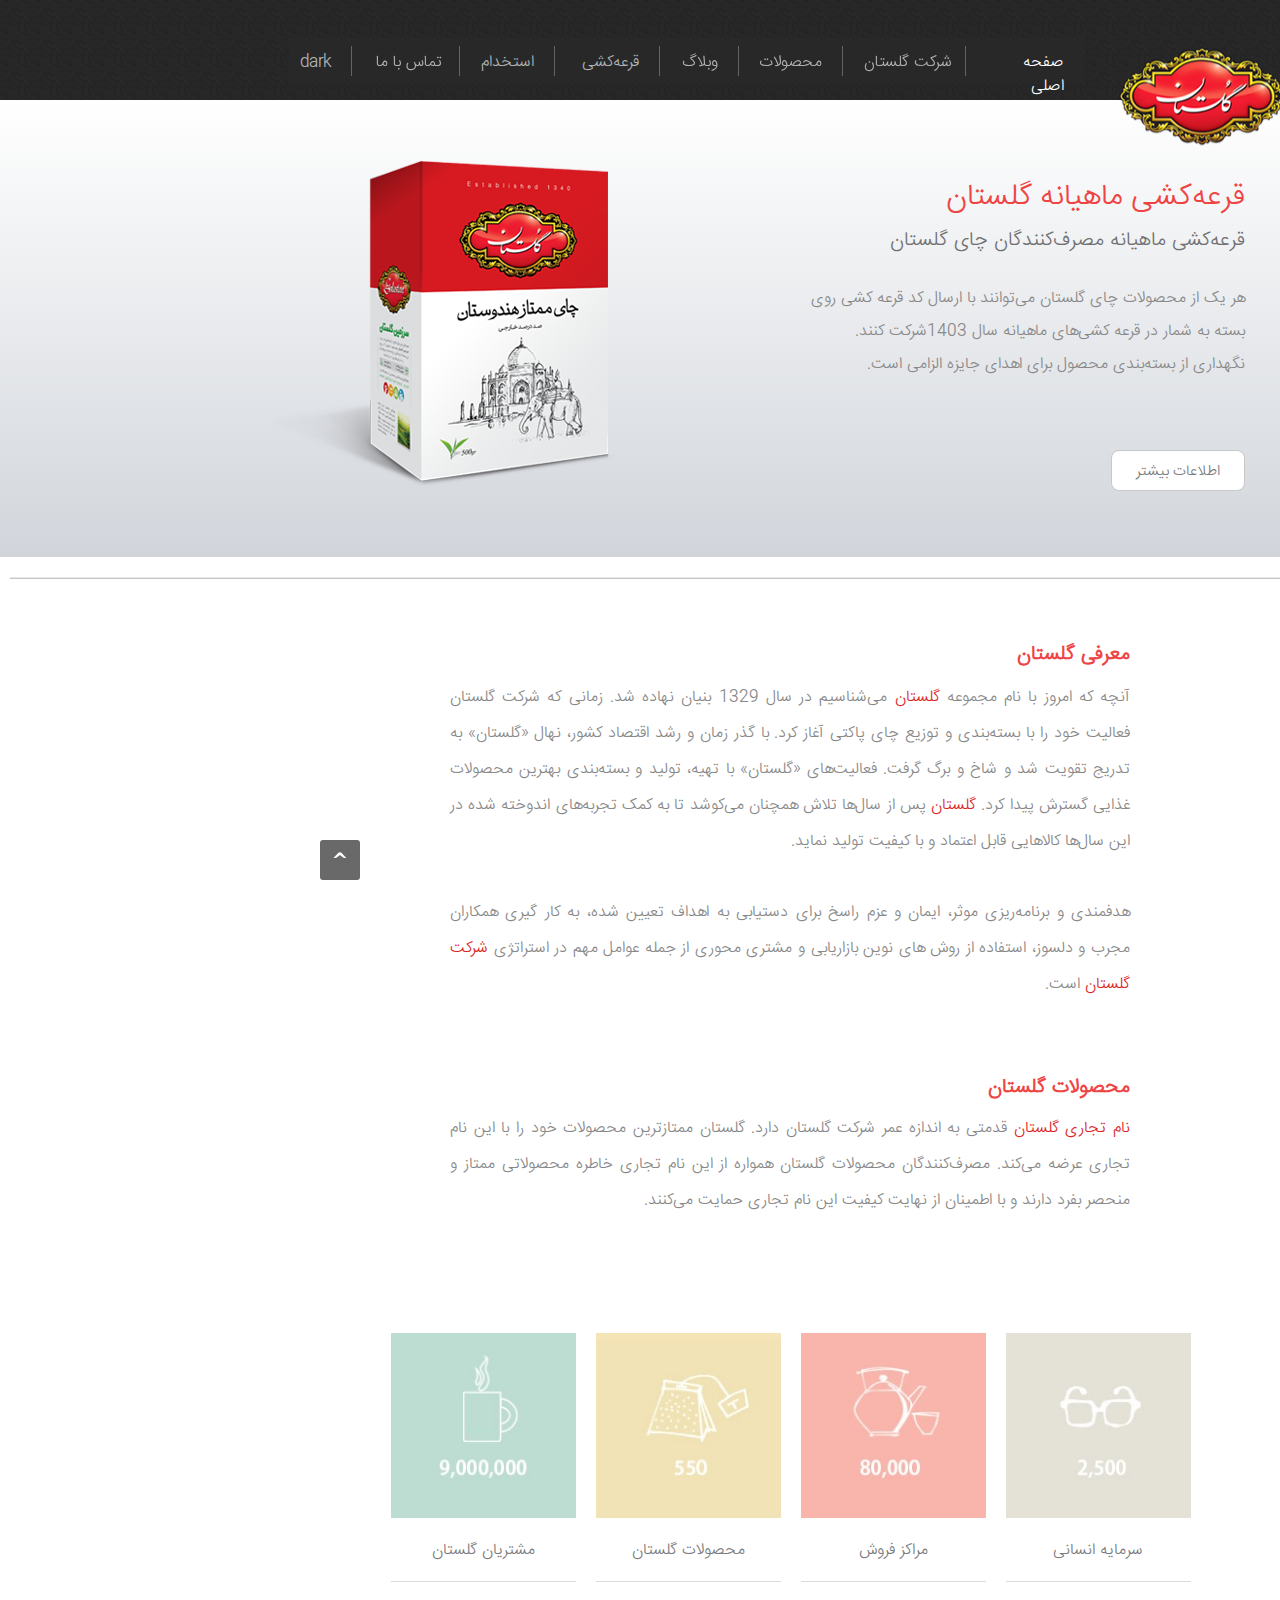
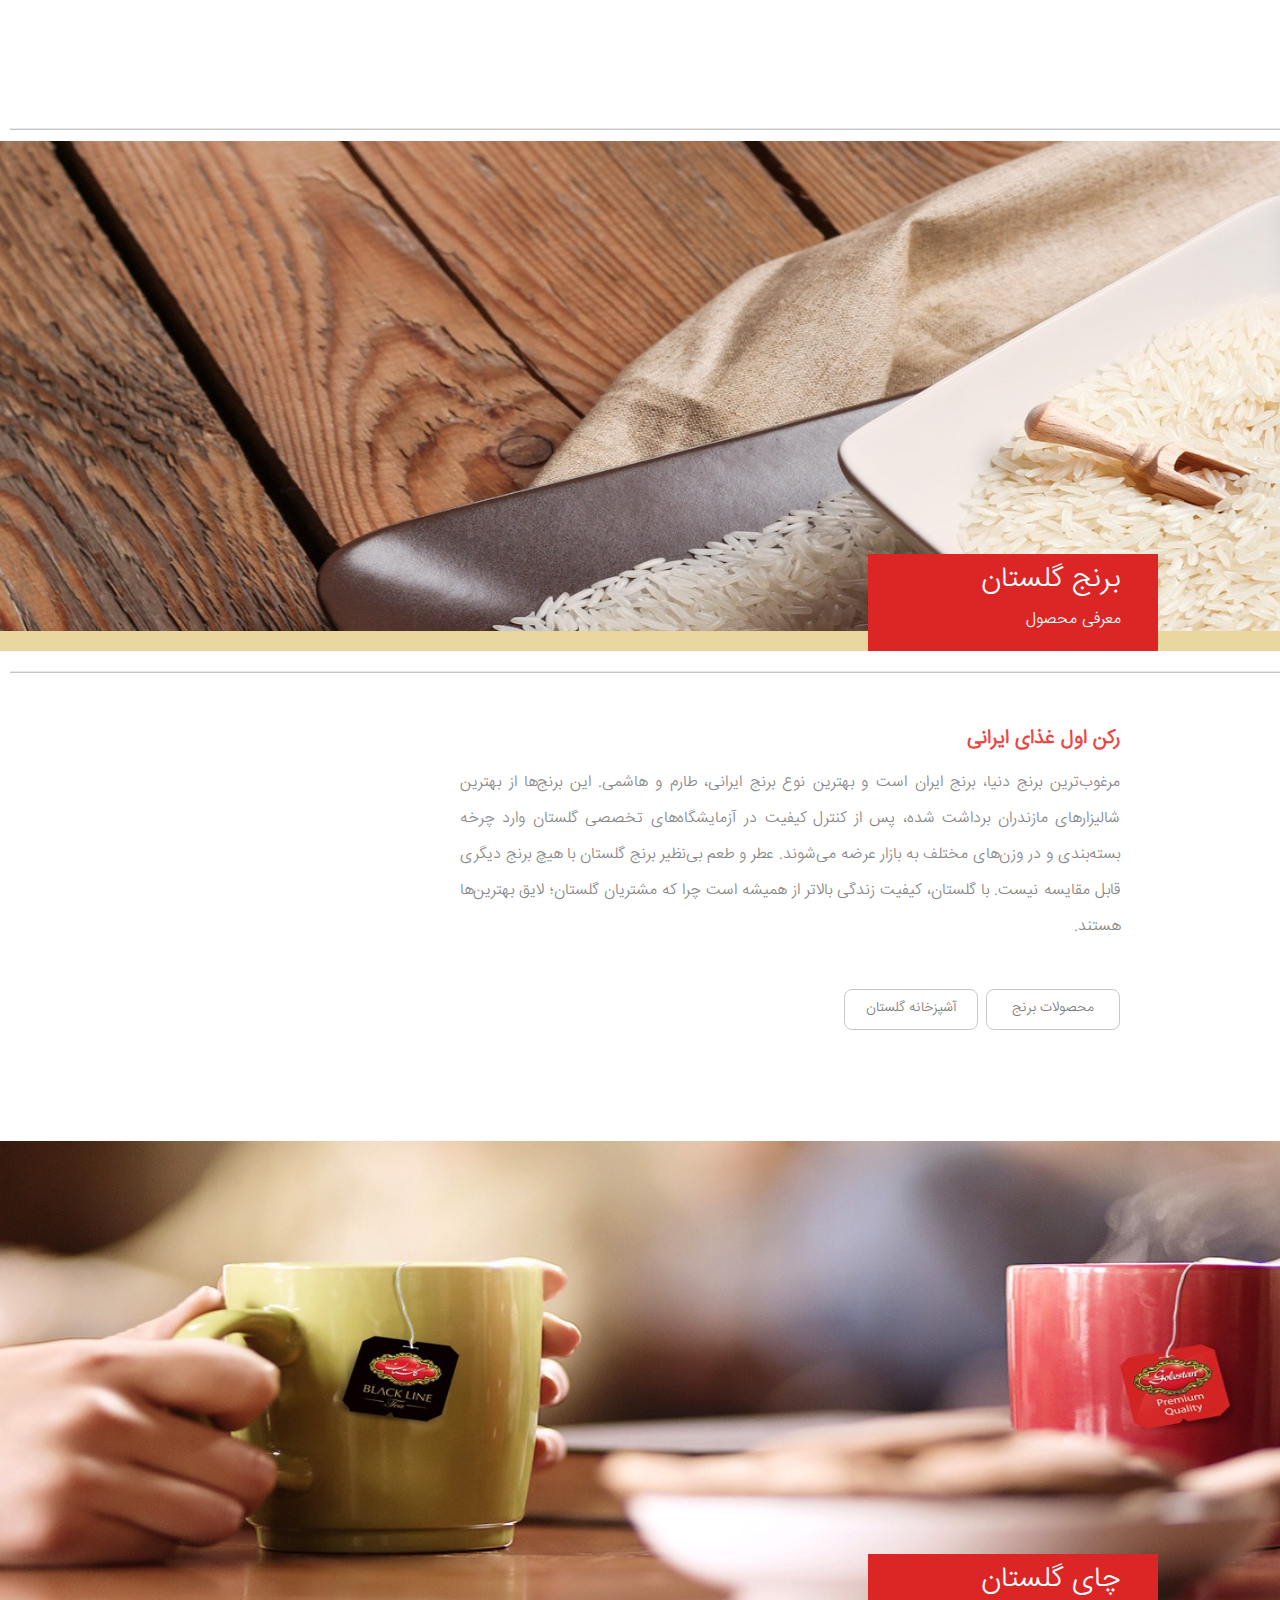
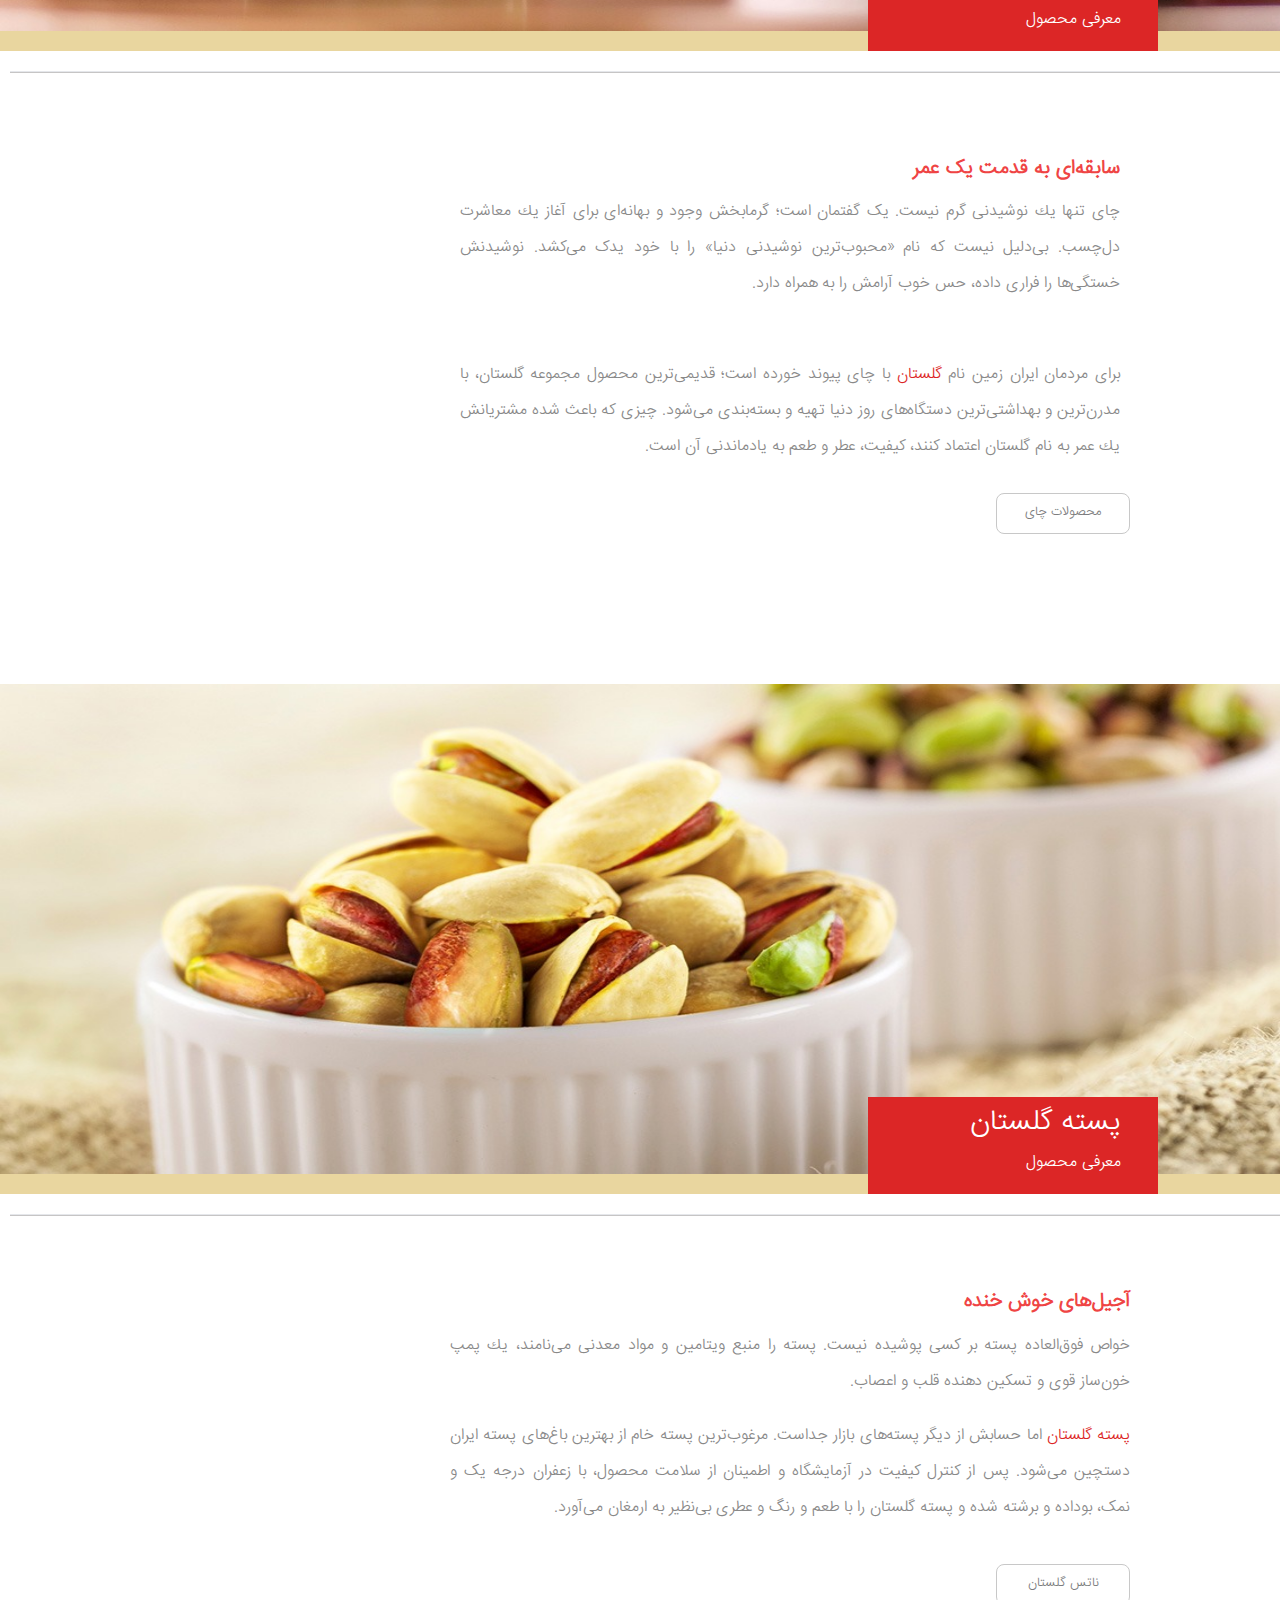
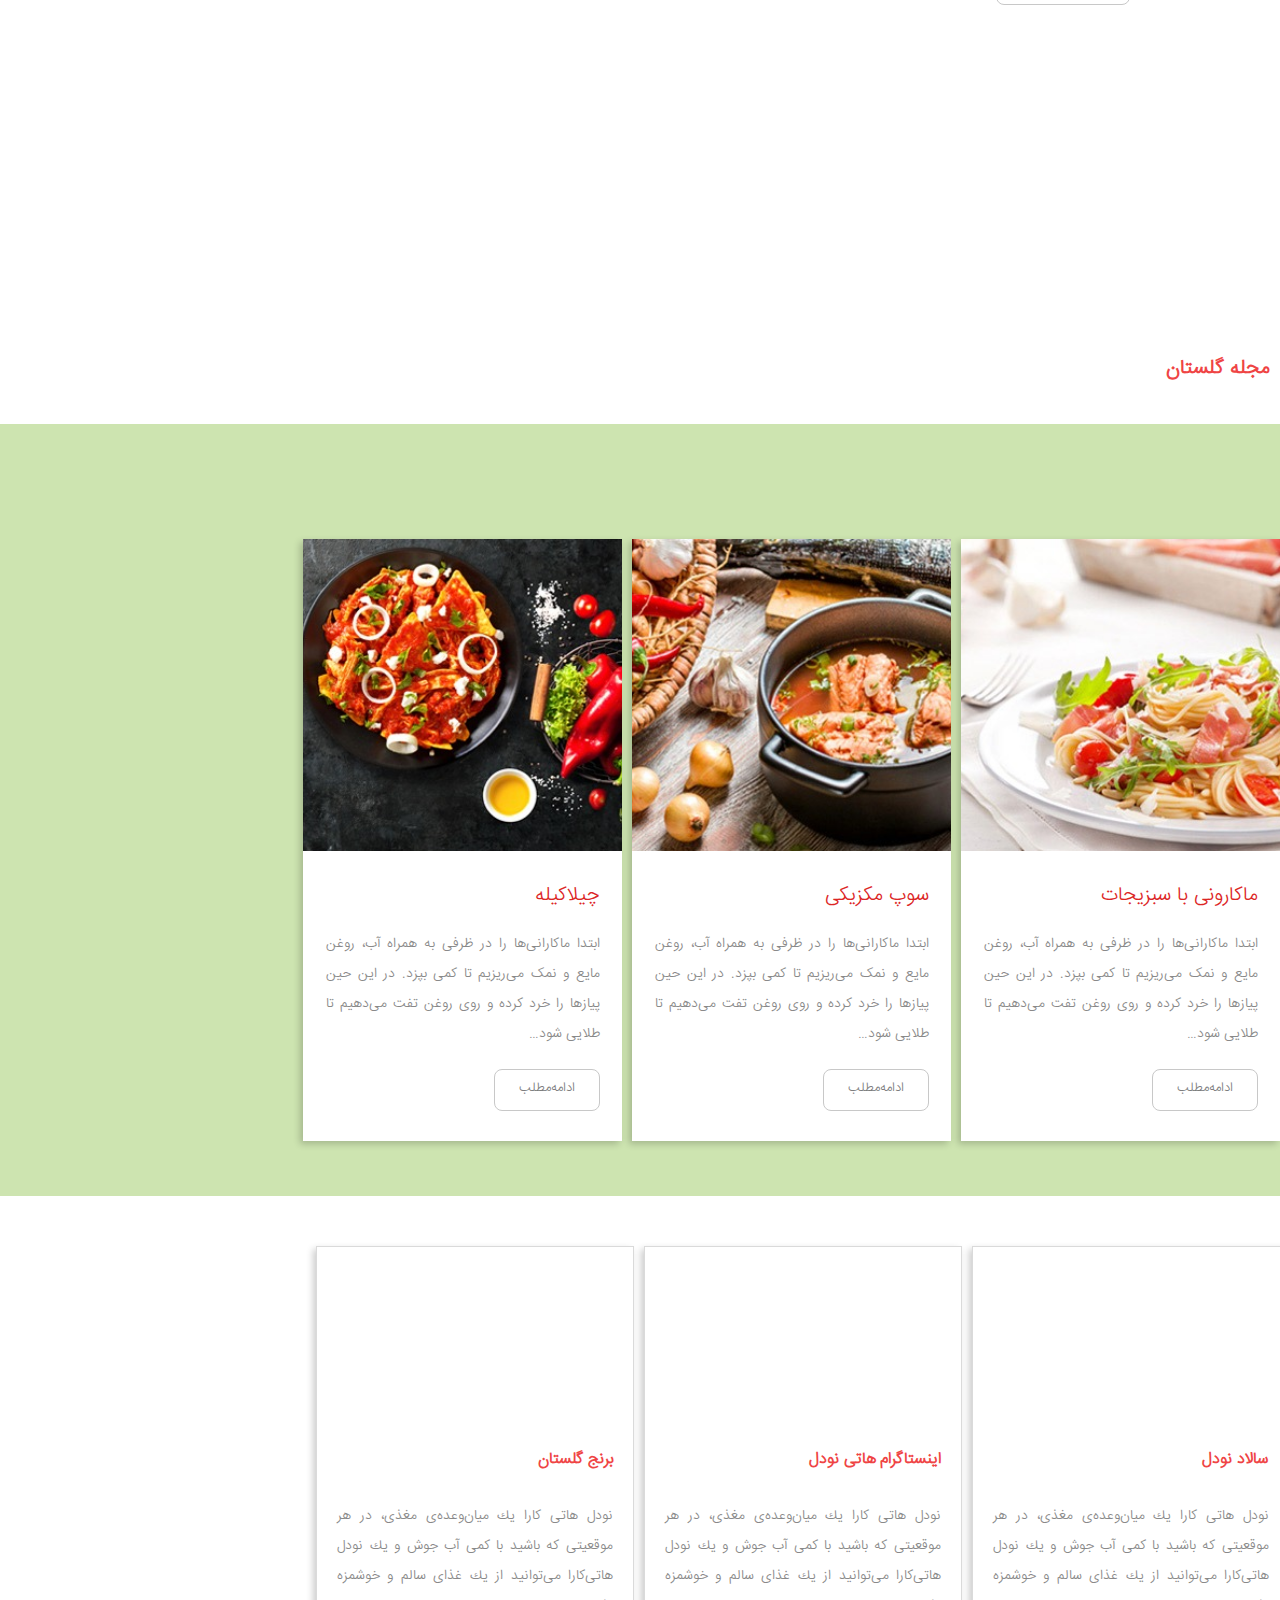
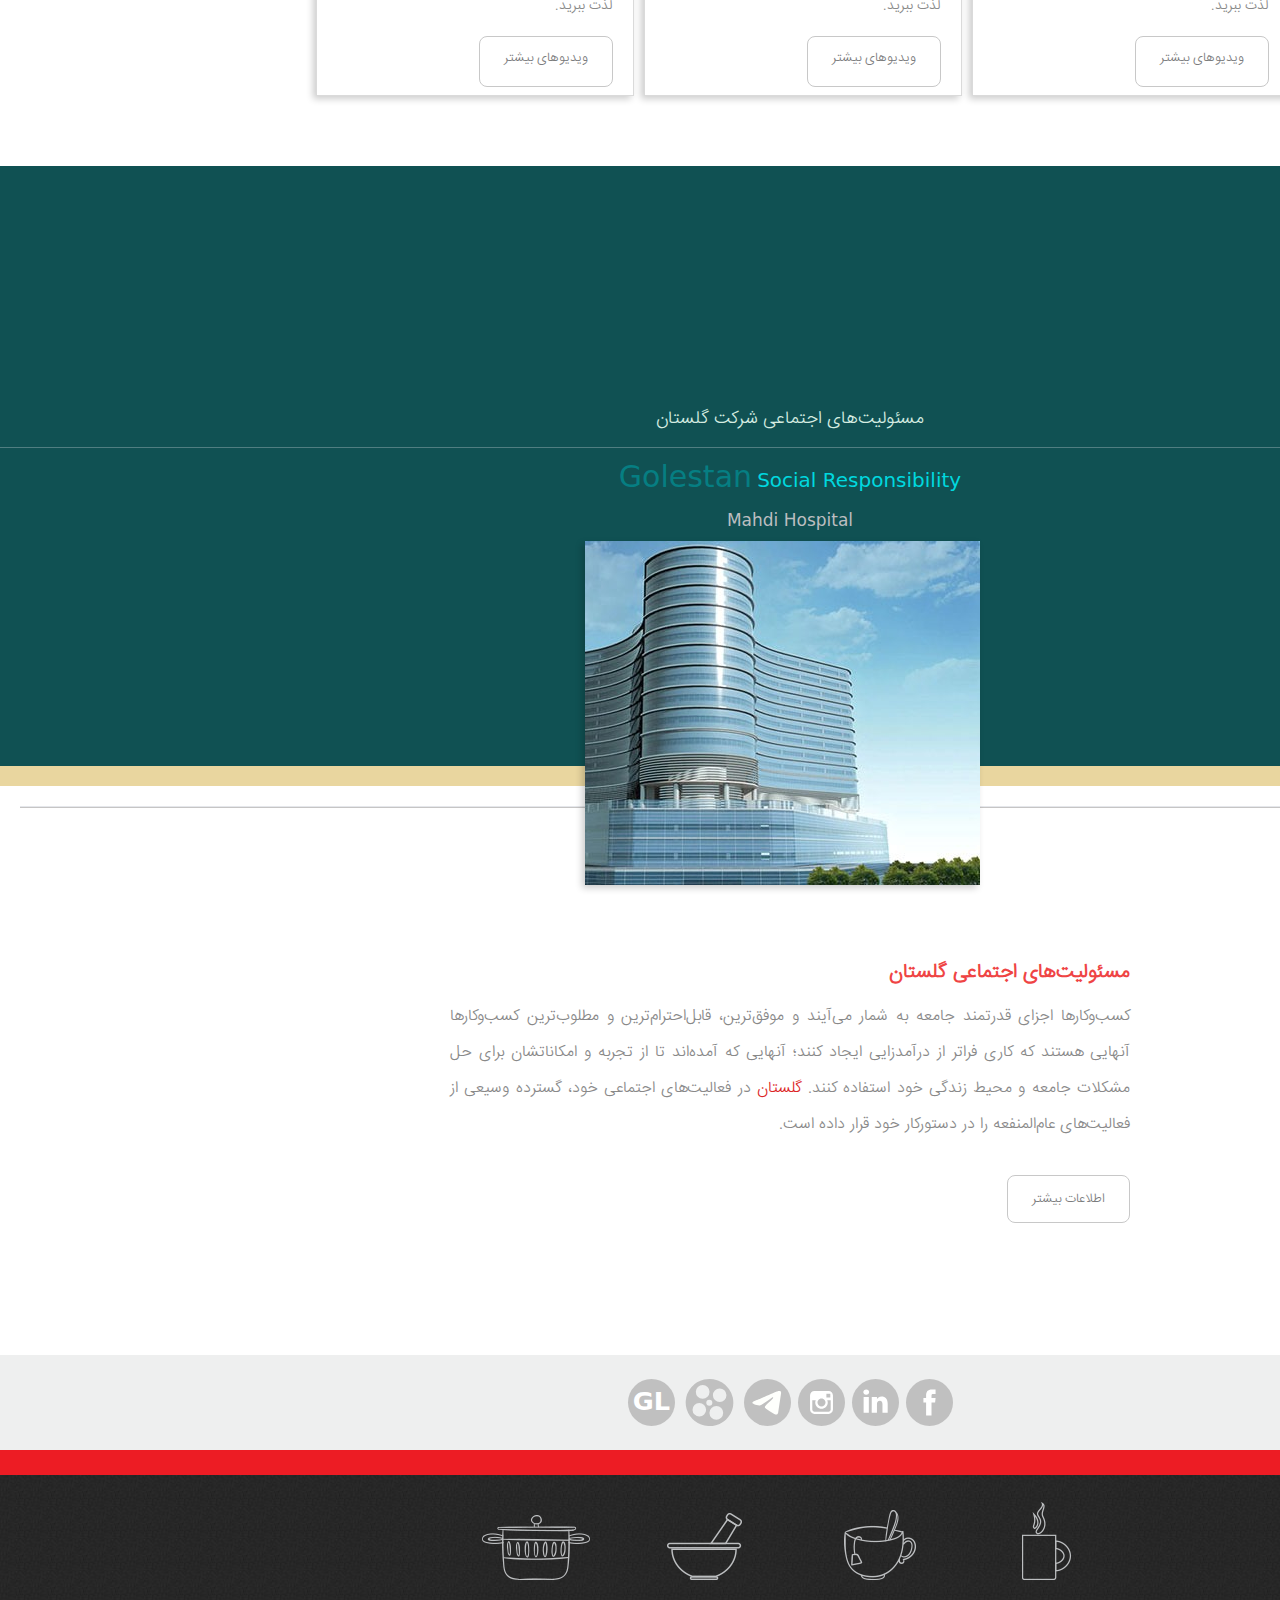
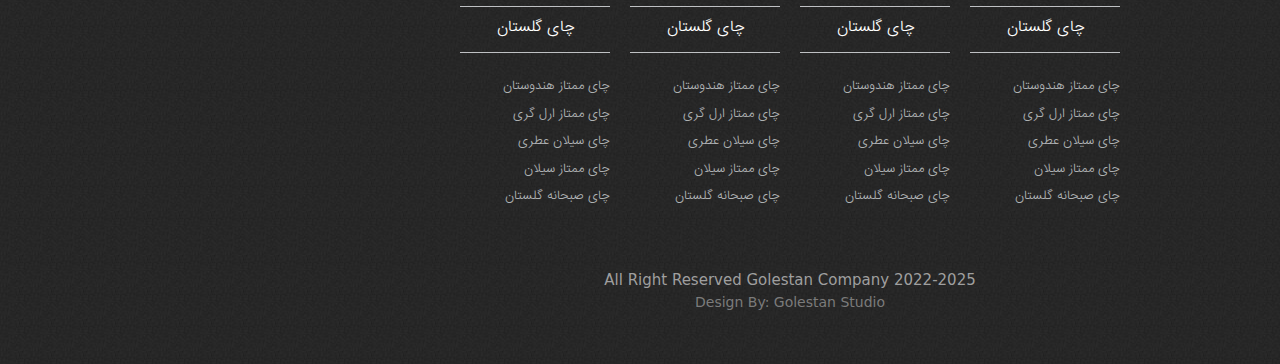
<file: index.html>
<!DOCTYPE html>
<html lang="en" dir="rtl" class="scroll-smooth">
  <head>
    <meta charset="UTF-8" />
    <meta name="viewport" content="width=device-width, initial-scale=1.0" />
    <link
      rel="shortcut icon"
      href="./assets/logo-CtUP63xh.png"
      type="image/x-icon"
    />
    <title>صفحه اصلی</title>
    <link rel="stylesheet" crossorigin href="./assets/index-B3tANQwr.css">
  </head>
  <body>
    <!--project start-->
    <header
      class="Desktop:w-[1580px] Desktop:h-[100px] Mobile:w-[745px] Mobile:h-[181px] bg-footer sticky top-0 z-50 font-iransans"
    >
      <div class="w-[100%] h-[100%] pt-[7.5px] pb-[30px]">
        <div
          class="Desktop:w-[1580px] Desktop:h-[63px] Mobile:w-[763px] Mobile:h-[144px]"
        >
          <div
            class="Desktop:w-[1109px] Desktop:h-[63px] Desktop:mx-auto Desktop:flex Mobile:w-[763px] Mobile:h-[144px]"
          >
            <div
              class="Desktop:w-[266px] Desktop:h-[63px] Mobile:w-[763px] Mobile:h-[20px]"
            >
              <div
                class="Desktop:w-[266px] Desktop:h-[63px] p-[10px] Mobile:w-[763px] Mobile:h-[20px]"
              >
                <div
                  class="Desktop:w-[266px] h-[105px] Mobile:w-[763px] Desktop:flex Desktop:justify-center"
                >
                  <img
                    class="w-[170px] h-[105px] Desktop:translate-y-[25%] Mobile:mx-auto cursor-pointer"
                    src="./assets/logo-CtUP63xh.png"
                    alt="logo"
                  />
                </div>
              </div>
            </div>
            <div
              class="Desktop:w-[843px] Desktop:h-[63px] Mobile:w-[745px] Mobile:h-[124px]"
            >
              <div
                class="Desktop:w-[843px] Desktop:h-[63px] Desktop:mr-[-90px] p-[10px] Mobile:w-[745px] Mobile:h-[124px]"
              >
                <div
                  class="Desktop:w-[823px] Desktop:h-[43px] Mobile:w-[743px] Mobile:h-[104px]"
                >
                  <div
                    class="Desktop:w-[928px] Desktop:h-[65px] Desktop:pt-0 Desktop:ml-[-105px] Desktop:mb-[-22px] Mobile:w-[735px] Mobile:h-[104px] Mobile:pt-[60px] Mobile:mr-[7.5px] Mobile:mt-[20px] Mobile:mb-[-30px]"
                  >
                    <div>
                      <div
                        class="Mobile:w-[48px] Mobile:h-[48px] Mobile:p-[8px] Mobile:ml-[687px] Mobile:flex Mobile:flex-col Mobile:gap-[4px] Mobile:justify-center Mobile:items-center Desktop:hidden Mobile:mb-[5px] Mobile:mt-[10px] Mobile:cursor-pointer peer"
                      >
                        <svg
                          viewbox="0 0 32 32"
                          class="fill-[#AFB2B4] hover:fill-white"
                        >
                          <path
                            d="M4,10h24c1.104,0,2-0.896,2-2s-0.896-2-2-2H4C2.896,6,2,6.896,2,8S2.896,10,4,10z M28,14H4c-1.104,0-2,0.896-2,2  s0.896,2,2,2h24c1.104,0,2-0.896,2-2S29.104,14,28,14z M28,22H4c-1.104,0-2,0.896-2,2s0.896,2,2,2h24c1.104,0,2-0.896,2-2  S29.104,22,28,22z"
                          />
                        </svg>
                      </div>
                      <div
                        class="Desktop:w-[795px] Desktop:h-[46px] Desktop:mx-[67px] Mobile:w-[100%] Mobile:hidden Desktop:flex Desktop:static Mobile:absolute Mobile:right-0 Mobile:bg-[#282828] Mobile:cursor-pointer peer-hover:Mobile:block font-iransans"
                      >
                        <div
                          class="Desktop:w-[118px] Desktop:h-[46px] Desktop:flex Desktop:items-center Desktop:justify-center Desktop:pb-[10px] text-white Mobile:mb-[23px] Mobile:pr-[30px] Mobile:cursor-pointer Desktop:mb-0 Desktop:pr-0"
                        >
                          <a
                            class="Desktop:w-[120px] Desktop:h-[46px] Desktop:px-[20px] Desktop:py-[13px] Desktop:text-[16px] Mobile:text-[13px] Mobile:pt-0 Desktop:pt-[18px]"
                            href="./index.html"
                            >صفحه اصلی</a
                          >
                        </div>
                        <span
                          class="Desktop:w-[1px] Desktop:h-[30px] Desktop:bg-[#626466] Desktop:mt-[8px]"
                        ></span>
                        <div
                          class="Desktop:w-[129px] Desktop:h-[46px] Desktop:flex Desktop:items-center Desktop:pb-[10px] text-[#AFB2B4] hover:text-white Mobile:cursor-pointer Mobile:mb-[23px] Mobile:pr-[30px] Desktop:mb-0 Desktop:pr-0 relative group"
                        >
                          <a
                            class="Desktop:w-[120px] Desktop:h-[46px] Desktop:px-[13px] Desktop:py-[13px] Mobile:text-[13px] Desktop:text-[16px] Mobile:pt-0 Desktop:pt-[18px]"
                            href="#"
                            >شرکت گلستان</a
                          >
                          <div class="Desktop:w-[180px] h-[310px] bg-[#2D2D2D] absolute top-[40px] font-iransans hidden group-hover:block">
                            <a href="#" class="text-[16px] text-[#AFB2B4] block px-[20px] py-[10px] hover:text-white">معرفی شرکت</a>
                            <a href="#" class="text-[16px] text-[#AFB2B4] block px-[20px] py-[10px] hover:text-white">تاریخچه گلستان</a>
                            <a href="#" class="text-[16px] text-[#AFB2B4] block px-[20px] py-[10px] hover:text-white">اخبار و اطلاعیه ها</a>
                            <a href="#" class="text-[16px] text-[#AFB2B4] block px-[20px] py-[10px] hover:text-white">مسئولیتهای اجتماعی</a>
                            <a href="#" class="text-[16px] text-[#AFB2B4] block px-[20px] py-[10px] hover:text-white">سازمان فروش</a>
                            <a href="#" class="text-[16px] text-[#AFB2B4] block px-[20px] py-[10px] hover:text-white">سازمان توزیع</a>
                            <a href="#" class="text-[16px] text-[#AFB2B4] block px-[20px] py-[10px] hover:text-white">برندها</a>
                          </div>
                        </div>
                        <span
                          class="Desktop:w-[1px] Desktop:h-[30px] Desktop:mt-[8px] Desktop:bg-[#626466]"
                        ></span>
                        <div
                          class="Desktop:w-[103px] Desktop:h-[46px] Desktop:flex Desktop:items-center Desktop:pb-[10px] text-[#AFB2B4] hover:text-white Mobile:cursor-pointer Mobile:mb-[23px] Mobile:pr-[30px] Desktop:mb-0 Desktop:pr-0 group relative"
                        >
                          <a
                            class="Desktop:w-[117px] Desktop:h-[46px] Desktop:px-[20px] Desktop:py-[13px] Mobile:text-[13px] Desktop:text-[16px] Mobile:pt-0 Desktop:pt-[18px]"
                            href="#"
                            >محصولات</a
                          >
                          <div class="Desktop:w-[180px] h-[320px] bg-[#2D2D2D] absolute top-[40px] font-iransans hidden group-hover:block">
                            <a href="#" class="text-[16px] text-[#AFB2B4] block px-[20px] py-[10px] hover:text-white">چای</a>
                            <a href="#" class="text-[16px] text-[#AFB2B4] block px-[20px] py-[10px] hover:text-white">ناتس</a>
                            <a href="#" class="text-[16px] text-[#AFB2B4] block px-[20px] py-[10px] hover:text-white">ادویه و چاشنی</a>
                            <a href="#" class="text-[16px] text-[#AFB2B4] block px-[20px] py-[10px] hover:text-white">برنج</a>
                            <a href="#" class="text-[16px] text-[#AFB2B4] block px-[20px] py-[10px] hover:text-white">زعفران و زرشک</a>
                            <a href="#" class="text-[16px] text-[#AFB2B4] block px-[20px] py-[10px] hover:text-white">دمنوش</a>
                            <a href="#" class="text-[16px] text-[#AFB2B4] block px-[20px] py-[10px] hover:text-white">حبوبات و غلات</a>
                          </div>
                        </div>
                        <span
                          class="Desktop:w-[1px] Desktop:h-[30px] Desktop:mt-[8px] Desktop:bg-[#626466]"
                        ></span>
                        <div
                          class="Desktop:w-[78px] Desktop:h-[46px] Desktop:flex Desktop:items-center Desktop:pb-[10px] text-[#AFB2B4] hover:text-white Mobile:mb-[23px] Mobile:cursor-pointer Mobile:pr-[30px] Desktop:mb-0 Desktop:pr-0 group relative"
                        >
                          <a
                            class="Desktop:w-[117px] Desktop:h-[46px] Desktop:px-[20px] Desktop:py-[13px] Mobile:text-[13px] Desktop:text-[16px] Mobile:pt-0 Desktop:pt-[18px]"
                            href="./veblog.html"
                            >وبلاگ</a
                          >
                          <div class="Desktop:w-[180px] h-[50px] bg-[#2D2D2D] absolute top-[40px] font-iransans hidden group-hover:block">
                            <a href="#" class="text-[16px] text-[#AFB2B4] block px-[20px] py-[10px] hover:text-white">مجله گلستان</a>
                          </div>
                        </div>
                        <span
                          class="Desktop:w-[1px] Desktop:h-[30px] Desktop:mt-[8px] Desktop:bg-[#626466]"
                        ></span>
                        <div
                          class="Desktop:w-[104px] Desktop:h-[46px] Desktop:flex Desktop:items-center Desktop:pb-[10px] text-[#AFB2B4] hover:text-white Mobile:cursor-pointer Mobile:mb-[23px] Mobile:pr-[30px] Desktop:mb-0 Desktop:pr-0"
                        >
                          <a
                            class="Desktop:w-[117px] Desktop:h-[46px] Desktop:px-[20px] Desktop:py-[13px] Mobile:text-[13px] Desktop:text-[16px] Mobile:pt-0 Desktop:pt-[18px]"
                            href="#"
                            >قرعه&zwnj;کشی</a
                          >
                        </div>
                        <span
                          class="Desktop:w-[1px] Desktop:h-[30px] Desktop:mt-[8px] Desktop:bg-[#626466]"
                        ></span>
                        <div
                          class="Desktop:w-[94px] Desktop:h-[46px] Desktop:flex Desktop:items-center Desktop:pb-[10px] text-[#AFB2B4] hover:text-white Mobile:mb-[23px] Mobile:cursor-pointer Mobile:pr-[30px] Desktop:mb-0 Desktop:pr-0"
                        >
                          <a
                            class="Desktop:w-[117px] Desktop:h-[46px] Desktop:px-[20px] Desktop:py-[13px] Mobile:text-[13px] Desktop:text-[16px] Mobile:pt-0 Desktop:pt-[18px]"
                            href="#"
                            >استخدام</a
                          >
                        </div>
                        <span
                          class="Desktop:w-[1px] Desktop:h-[30px] Desktop:mt-[8px] Desktop:bg-[#626466]"
                        ></span>
                        <div
                          class="Desktop:w-[107px] Desktop:h-[46px] Desktop:flex Desktop:items-center Desktop:pb-[10px] text-[#AFB2B4] hover:text-white Mobile:cursor-pointer pr-[5px] Mobile:mb-[23px] Mobile:pr-[30px] Desktop:mb-0 Desktop:pr-0 group relative"
                        >
                          <a
                            class="Desktop:w-[135px] Desktop:h-[46px] Desktop:px-[17px] Desktop:py-[13px] Mobile:text-[13px] Desktop:text-[16px] Mobile:pt-0 Desktop:pt-[18px]"
                            href="#"
                            >تماس با ما</a
                          >
                          <div class="Desktop:w-[180px] h-[150px] bg-[#2D2D2D] absolute top-[40px] font-iransans hidden group-hover:block">
                            <a href="#" class="text-[16px] text-[#AFB2B4] block px-[20px] py-[10px] hover:text-white">دفتر مرکزی</a>
                            <a href="#" class="text-[16px] text-[#AFB2B4] block px-[20px] py-[10px] hover:text-white">صدای مصرف کنندگان</a>
                            <a href="#" class="text-[16px] text-[#AFB2B4] block px-[20px] py-[10px] hover:text-white">ارتباط با مشترکین</a>
                          </div>
                        </div>
                        <span
                          class="Desktop:w-[1px] Desktop:h-[30px] Desktop:mt-[8px] Desktop:bg-[#626466]"
                        ></span>
                        <div
                          class="Desktop:w-[62px] Desktop:h-[46px] Desktop:flex Desktop:items-center Desktop:pb-[10px] text-[#AFB2B4] hover:text-white Mobile:pr-[30px] Mobile:mb-[13px] Mobile:cursor-pointer Desktop:mb-0 Desktop:pr-0"
                        >
                          <a
                            class="Desktop:w-[117px] Desktop:h-[46px] Desktop:px-[20px] Desktop:py-[13px] Mobile:text-[13px] Desktop:text-[16px] Desktop:pt-[18px] Mobile:pt-0"
                            href="#"
                            >
                            <button id="btn">
                              dark
                            </button>
                            </a
                          >
                        </div>
                      </div>
                    </div>
                  </div>
                </div>
              </div>
            </div>
          </div>
        </div>
      </div>
    </header>
    <div
      class="Desktop:w-[1580px] Desktop:h-[457px] bg-gradient-to-t from-gray-300 to-transparent Mobile:h-[650px] Mobile:w-[745px] dark:bg-gradient-to-t dark:from-[#919090] dark:to-[#535353]"
    >
      <div
        class="Desktop:w-[1000px] Desktop:h-[457px] Desktop:mx-auto Desktop:flex Mobile:h-[650px] Mobile:w-[745px]"
      >
        <div
          class="Desktop:w-[500px] Desktop:h-[346px] Desktop:mt-[55px] Mobile:w-[745px] Mobile:h-[250px]"
        >
          <div
            class="Desktop:w-[100%] Desktop:h-[100%] p-[10px] Mobile:h-[250px] Mobile:w-[745px] Mobile:pr-[45px]"
          >
            <div
              class="Desktop:w-[480px] Desktop:h-[40px] Desktop:mb-[21px] Mobile:h-[60px] Mobile:w-[700px] Mobile:mb-[8px]"
            >
              <h2 class="w-[100%] h-[100%] pt-[10px] text-red-500 text-[30px] font-iransans dark:text-white">
                قرعه‌کشی ماهیانه گلستان
              </h2>
            </div>
            <div
              class="Desktop:w-[480px] Desktop:h-[20px] Desktop:mb-[21px] Mobile:w-[700px] Mobile:mb-[10px]"
            >
              <h2 class="w-[100%] h-[100%] text-[#707172] text-[20px] font-iransans dark:text-[#b6b6b6]">
                قرعه‌کشی ماهیانه مصرف‌کنندگان چای گلستان
              </h2>
            </div>
            <div
              class="Desktop:w-[480px] Desktop:h-[162px] Mobile:w-[700px] Mobile:h-[66px] mb-[21px] flex items-center"
            >
              <div
                class="Desktop:w-[435px] Desktop:h-[132px] Mobile:w-[700px] Mobile:h-[66px] my-[15px] ml-[45px] animate__animated animate__fadeInDown animate__slow"
              >
                <h2
                  class="w-[100%] h-[100%] text-right text-[16px] leading-[33px] text-[#898989] font-iransans dark:text-[#b6b6b6]"
                >
                هر یک از محصولات چای گلستان می‌توانند با ارسال کد قرعه کشی روی بسته به شمار در قرعه کشی‌های ماهیانه سال 1403شرکت کنند. نگهداری از بسته‌بندی محصول برای اهدای جایزه الزامی است.
                </h2>
              </div>
            </div>
            <div class="w-[480px] h-[41px] flex leading-[12px]">
              <a
                href="#"
                class="w-[134px] h-[41px] px-[24px] py-[12px] bg-white border-[1px] border-[#C8C8C8] border-solid rounded-[8px] transition-all duration-75 hover:bg-[#FF0000] hover:text-white text-[15px] text-center text-[#7C7D7E] font-medium font-iransans dark:bg-[#bdbdbd] dark:text-white dark:font-bold dark:hover:bg-[#c0b2b2] leading-[18px]"
              >
                اطلاعات بیشتر
              </a>
            </div>
          </div>
        </div>
        <div
          class="Desktop:w-[500px] Desktop:h-[420px] Desktop:mt-[20px] Mobile:w-[745px] Mobile:h-[400px]"
        >
          <div class="w-[100%] h-[100%] p-[10px] flex justify-start">
            <img
              src="./assets/tea-pic1-BL_7NSzh.png"
              alt="tea"
              class="w-[350px] h-[400px] Desktop:mr-[160px] Mobile:mr-[70px] animate__animated animate__fadeInDown animate__slow"
            />
          </div>
        </div>
      </div>
    </div>
    <div class="Desktop:w-[1580] Desktop:h-[33px] dark:bg-[#535353]">
      <!--black line-->
      <div class="w-[100%] h-[100%] p-[10px]">
        <div class="Desktop:w-[1560px] h-[13px]">
          <hr
            class="Desktop:w-[1560px] h-[2px] bg-[#b1afafb9] mt-[10px] Mobile:hidden Desktop:block"
          />
        </div>
      </div>
    </div>
    <div
      class="Desktop:w-[1580px] Desktop:h-[618px] Mobile:h-[578px] Mobile:w-[745px] Desktop:pt-[30px] Mobile:pt-0 animate__animated animate__fadeInRight dark:bg-[#535353]"
    >
      <div
        class="Desktop:w-[1580px] Desktop:h-[618px] Mobile:h-[578px] Mobile:w-[745px] p-[10px]"
      >
        <div
          class="Desktop:w-[1560px] Desktop:h-[40px] Mobile:h-[38px] Mobile:w-[725px]"
        >
          <div
            class="w-[700px] Desktop:h-[40px] Mobile:h-[38px] mx-auto p-[10px]"
          >
            <h2 class="w-[680px] h-[20px] text-red-500 font-bold text-[20px] dark:text-white font-iransans">
              معرفی گلستان
            </h2>
          </div>
        </div>
        <div
          class="Desktop:w-[1560px] Desktop:h-[200px] Mobile:h-[200px] Mobile:w-[725px]"
        >
          <div class="w-[700px] h-[200px] mx-auto p-[10px]">
            <h2
              class="w-[680px] h-[180px] text-[#898989] dark:text-[#b6b6b6] leading-[36px] text-justify font-iransans"
            >
              آنچه که امروز با نام مجموعه
              <span class="text-red-600 dark:text-white">گلستان </span>
              می‌شناسیم در سال 1329 بنیان نهاده شد. زمانی که شرکت گلستان فعالیت
              خود را با بسته‌بندی و توزیع چای پاکتی آغاز کرد. با گذر زمان و رشد
              اقتصاد کشور، نهال «گلستان» به تدریج تقویت شد و شاخ و برگ گرفت.
              فعالیت‌های «گلستان» با تهیه، تولید و بسته‌بندی بهترین محصولات
              غذایی گسترش پیدا کرد.
              <span class="text-red-600 dark:text-white">گلستان </span>
              پس از سال‌ها تلاش همچنان می‌کوشد تا به کمک تجربه‌های اندوخته شده
              در این سال‌ها کالاهایی قابل اعتماد و با کیفیت تولید نماید.
            </h2>
          </div>
        </div>
        <div
          class="Desktop:w-[1560px] Desktop:h-[128px] Mobile:h-[92px] Mobile:w-[725px] mt-[15px]"
        >
          <div
            class="w-[700px] Desktop:h-[128px] Mobile:h-[92px] mx-auto p-[10px]"
          >
            <h2
              class="w-[680px] Desktop:h-[108px] Mobile:h-[72px] text-[#898989] leading-[36px] text-justify dark:text-[#b6b6b6] font-iransans"
            >
              هدفمندی و برنامه‌ریزی موثر، ایمان و عزم راسخ برای دستیابی به اهداف
              تعیین شده، به کار گیری همکاران مجرب و دلسوز، استفاده از روش های
              نوین بازاریابی و مشتری محوری از جمله عوامل مهم در استراتژی
              <span class="text-red-600 dark:text-white">شرکت گلستان </span>
              است.
            </h2>
          </div>
        </div>
        <div
          class="Desktop:w-[1560px] Desktop:h-[20pxpx] Mobile:h-[38px] Mobile:w-[725px] mt-[50px]"
        >
          <div class="w-[700px] h-[20px] mx-auto p-[10px]">
            <h2 class="w-[680px] h-[18px] text-red-500 font-bold text-[20px] dark:text-white font-iransans">
              محصولات گلستان​
            </h2>
          </div>
        </div>
        <div
          class="Desktop:w-[1560px] Desktop:h-[125px] Mobile:h-[125px] Mobile:w-[725px]"
        >
          <div class="w-[700px] h-[125px] mx-auto p-[10px]">
            <h2
              class="w-[680px] h-[105px] text-[#898989] leading-[36px] text-justify dark:text-[#b6b6b6] font-iransans"
            >
              <span class="text-red-600 dark:text-white">نام تجاری گلستان</span>
              قدمتی به اندازه عمر شرکت گلستان دارد. گلستان ممتازترین محصولات خود
              را با این نام تجاری عرضه می‌کند. مصرف‌کنندگان محصولات گلستان
              همواره از این نام تجاری خاطره محصولاتی ممتاز و منحصر بفرد دارند و
              با اطمینان از نهایت کیفیت این نام تجاری حمایت می‌کنند.
            </h2>
          </div>
        </div>
      </div>
    </div>
    <div
      class="Desktop:h-[500px] Desktop:w-[1580px] Desktop:py-[105px] Mobile:hidden Desktop:block dark:bg-[#535353]"
    >
      <div
        class="Desktop:w-[841px] Desktop:h-[100%] Desktop:mx-auto p-[10px] Desktop:flex animate__animated animate__zoomIn animate__slow"
      >
        <div class="Desktop:w-[205px] Desktop:h-[270px] Desktop:p-[10px]">
          <div class="Desktop:w-[185px] Desktop:h-[185px] Desktop:mb-[21px]">
            <img src="[data-uri]" alt="image" />
          </div>
          <div
            class="Desktop:w-[185px] Desktop:h-[21px] Desktop:mb-[21px] Desktop:flex Desktop:justify-center"
          >
            <p class="text-[#7C7D7E] dark:text-[#b6b6b6] font-iransans">سرمایه انسانی</p>
          </div>
          <div class="Desktop:w-[185px] Desktop:h-[1px] bg-[#DBDBDB]"></div>
        </div>
        <div class="Desktop:w-[205px] Desktop:h-[270px] Desktop:p-[10px]">
          <div class="Desktop:w-[185px] Desktop:h-[185px] Desktop:mb-[21px]">
            <img src="[data-uri]" alt="image" />
          </div>
          <div
            class="Desktop:w-[185px] Desktop:h-[21px] Desktop:mb-[21px] Desktop:flex Desktop:justify-center"
          >
            <p class="text-[#7C7D7E] dark:text-[#b6b6b6] font-iransans">مراكز فروش</p>
          </div>
          <div class="Desktop:w-[185px] Desktop:h-[1px] bg-[#DBDBDB]"></div>
        </div>
        <div class="Desktop:w-[205px] Desktop:h-[270px] Desktop:p-[10px]">
          <div class="Desktop:w-[185px] Desktop:h-[185px] Desktop:mb-[21px]">
            <img src="[data-uri]" alt="image" />
          </div>
          <div
            class="Desktop:w-[185px] Desktop:h-[21px] Desktop:mb-[21px] Desktop:flex Desktop:justify-center"
          >
            <p class="text-[#7C7D7E] dark:text-[#b6b6b6] font-iransans">محصولات گلستان</p>
          </div>
          <div class="Desktop:w-[185px] Desktop:h-[1px] bg-[#DBDBDB]"></div>
        </div>
        <div class="Desktop:w-[205px] Desktop:h-[270px] Desktop:p-[10px]">
          <div class="Desktop:w-[185px] Desktop:h-[185px] Desktop:mb-[21px]">
            <img src="[data-uri]" alt="image" />
          </div>
          <div
            class="Desktop:w-[185px] Desktop:h-[21px] Desktop:mb-[21px] Desktop:flex Desktop:justify-center"
          >
            <p class="text-[#7C7D7E] dark:text-[#b6b6b6] font-iransans">مشتریان گلستان</p>
          </div>
          <div class="Desktop:w-[185px] Desktop:h-[1px] bg-[#DBDBDB]"></div>
        </div>
      </div>
    </div>
    <div class="Desktop:w-[1580] Desktop:h-[33px] dark:bg-[#535353]">
      <!--black line-->
      <div class="Desktop:w-[100%] h-[100%] p-[10px] Mobile:w-[725px]">
        <div class="Desktop:w-[1560px] h-[13px]">
          <hr class="Desktop:w-[1560px] h-[2px] bg-[#b1afafb9] mt-[10px]" />
        </div>
      </div>
    </div>
    <div
      class="Desktop:w-[1580px] Desktop:h-[490px] Mobile:h-[258px] Mobile:w-[745px]"
    >
      <!--rice pic-->
      <img
        src="./assets/pic5-C7_0DPkb.jpg"
        alt="image"
        class="Mobile:h-[241px] Desktop:h-[100%] w-[100%] Mobile:relative"
      />
    </div>
    <div
      class="Desktop:h-[20px] Desktop:w-[1580px] bg-[#E9D69F] Desktop:relative"
    ></div>
    <!--orange line under pic-->
    <div class="Desktop:w-[1580px] Mobile:w-[745px] h-[20px] absolute">
      <!--red box-->
      <div
        class="Desktop:w-[290px] Desktop:h-[97px] Mobile:w-[745px] Mobile:h-[93px] bg-red-600 absolute Desktop:left-[868px] Desktop:bottom-[20px] Mobile:bottom-[-50px]"
      >
        <div
          class="Desktop:w-[290px] Desktop:h-[97px] Desktop:pr-[17px] Desktop:pb-1 Desktop:pl-[114px]"
        >
          <p
            class="Desktop:w-[159px] Desktop:h-[49px] mt-[5px] mr-[20px] text-[29px] text-white font-iransans"
          >
            برنج گلستان
          </p>
          <p
            class="Desktop:w-[159px] Desktop:h-[44px] mr-[20px] text-[16px] text-white font-iransans"
          >
            معرفی محصول
          </p>
        </div>
      </div>
    </div>
    <div class="Desktop:w-[1580] Desktop:h-[33px] dark:bg-[#535353]">
      <!--black line-->
      <div class="w-[100%] h-[100%] p-[10px]">
        <div class="Desktop:w-[1560px] h-[13px]">
          <hr
            class="Desktop:w-[1560px] h-[2px] bg-[#b1afafb9] mt-[10px] Mobile:hidden Desktop:block"
          />
        </div>
      </div>
    </div>
    <div
      class="Desktop:w-[1580px] Desktop:h-[457px] Mobile:w-[745px] Mobile:h-[470px] dark:bg-[#535353] pb-[130px]"
    >
      <div class="Desktop:w-[700px] h-[100%] Mobile:w-[700px] mx-auto p-[10px]">
        <div
          class="Desktop:w-[680px] Desktop:h-[287px] Mobile:w-[680px] Mobile:h-[300px] mt-[20px] p-[10px]"
        >
          <div
            class="w-[660px] h-[20px] mb-[21px] Mobile:mt-[50px] Desktop:mt-0"
          >
            <h2 class="text-red-500 font-bold text-[20px] dark:text-white font-iransans">
              رکن اول غذای ایرانی
            </h2>
          </div>
          <div class="w-[660px] h-[164px]">
            <p class="mb-[20px] text-[#898989] leading-[36px] text-justify dark:text-[#b6b6b6] font-iransans">
              مرغوب‌ترین برنج دنیا، برنج ایران است و بهترین نوع برنج ایرانی،‌
              طارم و هاشمی. این برنج‌ها از بهترین شالیزارهای مازندران برداشت
              شده، پس از كنترل كیفیت در آزمایشگاه‌های تخصصی گلستان وارد چرخه
              بسته‌بندی و در وزن‌های مختلف به بازار عرضه می‌شوند. عطر و طعم
              بی‌نظیر برنج گلستان با هیچ برنج دیگری قابل مقایسه نیست. با
              گلستان،‌ كیفیت زندگی بالاتر از همیشه است چرا كه مشتریان گلستان؛‌
              لایق بهترین‌ها هستند.
            </p>
          </div>
          <div
            class="Desktop:w-[660px] Desktop:h-[41px] Desktop:flex Desktop:justify-start mt-[60px]"
          >
            <div class="w-[480px] h-[41px] flex leading-[12px]">
              <a
                href="#"
                class="w-[134px] h-[41px] px-[24px] py-[12px] bg-white border-[1px] border-[#C8C8C8] border-solid rounded-[8px] transition-all duration-75 hover:bg-[#FF0000] hover:text-white text-[14px] text-center text-[#7C7D7E] ml-2 dark:bg-[#bdbdbd] dark:text-white dark:font-bold dark:hover:bg-[#c0b2b2] font-iransans"
              >
                <span class="Desktop:w-[88px] Desktop:h-[15px]"
                  >محصولات برنج</span
                >
              </a>
              <a
                href="#"
                class="w-[134px] h-[41px] px-[12px] py-[12px] bg-white border-[1px] border-[#C8C8C8] border-solid rounded-[8px] transition-all duration-75 hover:bg-[#FF0000] hover:text-white text-[14px] text-center text-[#7C7D7E] dark:bg-[#bdbdbd] dark:text-white dark:font-bold dark:hover:bg-[#c0b2b2] font-iransans"
              >
                <span class="Desktop:w-[98px] Desktop:h-[15px]"
                  >آشپزخانه گلستان</span
                >
              </a>
            </div>
          </div>
        </div>
      </div>
    </div>
    <div
      class="Desktop:w-[1580px] Desktop:h-[490px] Mobile:h-[258px] Mobile:w-[745px]"
    >
      <!--tea pic-->
      <img
        src="./assets/pic6-DihwgYsZ.jpg"
        alt="image"
        class="Mobile:h-[241px] Desktop:h-[100%] w-[100%] Mobile:relative"
      />
    </div>
    <div
      class="Desktop:h-[20px] Desktop:w-[1580px] bg-[#E9D69F] Desktop:relative"
    ></div>
    <!--orange line under pic-->
    <div class="Desktop:w-[1580px] Mobile:w-[745px] h-[20px] absolute">
      <!--red box-->
      <div
        class="Desktop:w-[290px] Desktop:h-[97px] Mobile:w-[745px] Mobile:h-[93px] bg-red-600 absolute Desktop:left-[868px] Desktop:bottom-[20px] Mobile:bottom-[-50px]"
      >
        <div
          class="Desktop:w-[290px] Desktop:h-[97px] Desktop:pr-[17px] Desktop:pb-1 Desktop:pl-[114px]"
        >
          <p
            class="Desktop:w-[159px] Desktop:h-[49px] mt-[5px] mr-[20px] text-[29px] text-white font-iransans"
          >
            چای گلستان
          </p>
          <p
            class="Desktop:w-[159px] Desktop:h-[44px] mr-[20px] text-[16px] text-white font-iransans"
          >
            معرفی محصول
          </p>
        </div>
      </div>
    </div>
    <div class="Desktop:w-[1580] Desktop:h-[33px] dark:bg-[#535353]">
      <!--black line-->
      <div class="w-[100%] h-[100%] p-[10px]">
        <div class="Desktop:w-[1560px] h-[13px]">
          <hr
            class="Desktop:w-[1560px] h-[2px] bg-[#b1afafb9] mt-[10px] Mobile:hidden Desktop:block"
          />
        </div>
      </div>
    </div>
    <div
      class="Desktop:w-[1580px] Desktop:h-[600px] Mobile:h-[530px] Mobile:w-[745px] Desktop:pb-[130px] Mobile:pb-[70px] Mobile:pt-[50px] dark:bg-[#535353]"
    >
      <div class="w-[700px] h-[410px] mx-auto p-[10px]">
        <div class="w-[680px] h-[40px] p-[10px]">
          <h2 class="w-[660px] h-[20px] text-red-500 font-bold text-[20px] dark:text-white font-iransans">
            سابقه‌ای به قدمت یک عمر
          </h2>
        </div>
        <div class="w-[680px] h-[148px] mb-[15px] p-[10px]">
          <p class="text-[#898989] leading-[36px] text-justify dark:text-[#b6b6b6] font-iransans">
            چای تنها یك نوشیدنی گرم نیست.‌ یک گفتمان است؛‌ گرمابخش وجود و
            بهانه‌ای برای آغاز یك معاشرت دل‌چسب. بی‌دلیل نیست كه نام «محبوب‌ترین
            نوشیدنی دنیا» را با خود یدک می‌كشد. نوشیدنش خستگی‌ها را فراری داده،‌
            حس خوب آرامش را به همراه دارد.
          </p>
        </div>
        <div class="w-[680px] h-[131px] mb-[15px] p-[10px]">
          <p class="text-[#898989] leading-[36px] text-justify dark:text-[#b6b6b6] font-iransans">
            برای مردمان ایران زمین نام
            <span class="text-red-600 dark:text-white">گلستان </span>
            با چای پیوند خورده است؛‌ قدیمی‌ترین محصول مجموعه گلستان،‌ با
            مدرن‌ترین و بهداشتی‌ترین دستگاه‌های روز دنیا تهیه و بسته‌بندی
            می‌شود. چیزی كه باعث شده مشتریانش یك عمر به نام گلستان اعتماد كنند،
            كیفیت، ‌عطر و طعم به یادماندنی آن است.
          </p>
        </div>
        <div class="w-[680px] h-[41px]">
          <div class="w-[480px] h-[41px] flex leading-[12px]">
            <a
              href="#"
              class="w-[134px] h-[41px] px-[24px] py-[12px] bg-white border-[1px] border-[#C8C8C8] border-solid rounded-[8px] transition-all duration-75 hover:bg-[#FF0000] hover:text-white text-[13px] text-center text-[#7C7D7E] dark:bg-[#bdbdbd] dark:text-white dark:font-bold dark:hover:bg-[#c0b2b2] font-iransans"
            >
              محصولات چای
            </a>
          </div>
        </div>
      </div>
    </div>
    <div
      class="Desktop:w-[1580px] Desktop:h-[490px] Mobile:h-[258px] Mobile:w-[745px]"
    >
      <img
        src="./assets/pic7-Bmj7VSZE.jpg"
        alt="image"
        class="Mobile:h-[241px] Desktop:h-[100%] w-[100%] Mobile:relative"
      />
    </div>
    <div
      class="Desktop:h-[20px] Desktop:w-[1580px] bg-[#E9D69F] Desktop:relative"
    ></div>
    <!--orange line under pic-->
    <div class="Desktop:w-[1580px] Mobile:w-[745px] h-[20px] absolute">
      <!--red box-->
      <div
        class="Desktop:w-[290px] Desktop:h-[97px] Mobile:w-[745px] Mobile:h-[93px] bg-red-600 absolute Desktop:left-[868px] Desktop:bottom-[20px] Mobile:bottom-[-50px]"
      >
        <div
          class="Desktop:w-[290px] Desktop:h-[97px] Desktop:pr-[17px] Desktop:pb-1 Desktop:pl-[114px]"
        >
          <p
            class="Desktop:w-[159px] Desktop:h-[49px] mt-[5px] mr-[20px] text-[29px] text-white font-iransans"
          >
            پسته گلستان
          </p>
          <p
            class="Desktop:w-[159px] Desktop:h-[44px] mr-[20px] text-[16px] text-white font-iransans"
          >
            معرفی محصول
          </p>
        </div>
      </div>
    </div>
    <div class="Desktop:w-[1580] Desktop:h-[33px] dark:bg-[#535353]">
      <!--black line-->
      <div class="w-[100%] h-[100%] p-[10px]">
        <div class="Desktop:w-[1560px] h-[13px]">
          <hr
            class="Desktop:w-[1560px] h-[2px] bg-[#b1afafb9] mt-[10px] Mobile:hidden Desktop:block"
          />
        </div>
      </div>
    </div>
    <div
      class="Desktop:w-[1580px] Mobile:w-[745px] h-[427px] pt-[50px] pb-[40px] dark:bg-[#535353]"
    >
      <div class="w-[700px] h-[337px] mx-auto p-[10px]">
        <div class="w-[680px] h-[20px] mb-[21px]">
          <h2 class="text-red-500 font-bold text-[20px] dark:text-white font-iransans">آجيل‌های خوش خنده</h2>
        </div>
        <div class="w-[680px] h-[215px] mb-[21px]">
          <p
            class="w-[680px] h-[70px] mb-[20px] text-[#898989] leading-[36px] text-justify dark:text-[#b6b6b6] font-iransans"
          >
            خواص فوق‌العاده پسته بر كسی پوشیده نیست. پسته را منبع ویتامین و مواد
            معدنی می‌نامند، یك پمپ خون‌ساز قوی و تسكین دهنده قلب و اعصاب.
          </p>
          <p
            class="w-[680px] h-[105px] mb-[20px] text-[#898989] leading-[36px] text-justify dark:text-[#b6b6b6] font-iransans"
          >
            <span class="text-red-600 dark:text-white">پسته گلستان</span>
            اما حسابش از دیگر پسته‌های بازار جداست. مرغوب‌ترین پسته خام از
            بهترین باغ‌های پسته ایران دستچین می‌شود.‌ پس از كنترل كیفیت در
            آزمایشگاه و اطمینان از سلامت محصول،‌ با زعفران درجه یک و نمک، بوداده
            و برشته شده و‌ پسته گلستان را با طعم و رنگ و عطری بی‌نظیر به ارمغان
            می‌آورد.
          </p>
        </div>
        <div class="w-[680px] h-[41px]">
          <div class="w-[480px] h-[41px] flex leading-[12px]">
            <a
              href="#"
              class="w-[134px] h-[41px] px-[24px] py-[12px] bg-white border-[1px] border-[#C8C8C8] border-solid rounded-[8px] transition-all duration-75 hover:bg-[#FF0000] hover:text-white text-[13px] text-center text-[#7C7D7E] dark:bg-[#bdbdbd] dark:text-white dark:font-bold dark:hover:bg-[#c0b2b2] font-iransans"
            >
              ناتس گلستان
            </a>
          </div>
        </div>
      </div>
    </div>
    <div
      class="h-[250px] Desktop:w-[1580px] Mobile:w-[745px] bg-graybackground Desktop:bg-fixed Desktop:bg-contain bg-center"
    ></div>
    <div
      class="Desktop:h-[120px] Mobile:h-[127px] Desktop:w-[1580px] Mobile:w-[745px] Desktop:pr-[300px] py-[40px] dark:bg-[#535353]"
    >
      <div
        class="p-[10px] Desktop:w-[1280px] h-[100%] Mobile:w-[725px] Mobile:h-[27px]"
      >
        <h2 class="text-red-500 font-bold text-[20px] dark:text-white font-iransans">مجله گلستان</h2>
      </div>
    </div>
    <div
      class="Desktop:w-[1580px] Desktop:h-[772px] Mobile:h-[1314px] Mobile:w-[745px] Mobile:py-[30px] bg-[#CDE4B0] dark:bg-[#919090]"
    >
      <div
        class="Desktop:w-[1000px] Desktop:h-[100%] mx-auto Mobile:w-[351px] Mobile:h-[1254px] p-[10px]"
      >
        <div
          class="Desktop:w-[980px] Desktop:h-[602px] Desktop:my-[75px] Mobile:w-[331px] Mobile:h-[1234px] Desktop:flex Desktop:gap-[10px]"
        >
          <div
            class="Desktop:w-[319px] Desktop:h-[602px] Mobile:w-[331px] Mobile:h-[596px] bg-white dark:bg-[#e0e0e0] Mobile:hidden Desktop:block shadow-3xl"
          >
            <div
              class="Desktop:w-[319px] Desktop:h-[309px] Desktop:mb-[11px] Mobile:w-[331px] Mobile:h-[331px] Mobile:mb-0"
            >
              <img
                src="./assets/pic9-CLn4Xhh1.jpg"
                alt="image"
                class="cursor-pointer Mobile:object-cover Desktop:object-top Desktop:w-[345px] Desktop:h-[312px] Mobile:w-[369px] Mobile:h-[334px] hover:opacity-[.8]"
              />
            </div>
            <div
              class="Desktop:w-[319px] Desktop:h-[282px] p-[22px] Mobile:w-[331px] Mobile:h-[252px]"
            >
              <h3 class="text-red-600 mb-[18px] cursor-pointer font-iransans text-[20px]">
                ماکارونی با سبزیجات
              </h3>
              <div class="Desktop:w-[274px] Desktop:h-[120px] mb-[20px]">
                <p
                  class="text-[#898989] leading-[30px] text-justify text-[14px] font-iransans"
                >
                  ابتدا ماکارانی‌ها را در ظرفی‌ به‌ همراه‌ آب‌، روغن‌ مایع‌ و
                  نمک‌ می‌ریزیم‌ تا کمی‌ بپزد. در این‌ حین‌ پیازها را خرد کرده‌
                  و روی‌ روغن‌ تفت‌ می‌دهیم‌ تا طلایی‌ شود…
                </p>
              </div>
              <div
                class="w-[275px] h-[52px] flex leading-[12px] Mobile:pb-[15px]"
              >
                <a
                  href="#"
                  class="w-[106px] h-[42px] px-[24px] py-[12px] bg-white border-[1px] border-[#C8C8C8] border-solid rounded-[8px] transition-all duration-75 hover:bg-[#FF0000] hover:text-white text-[13px] text-center text-[#7C7D7E] font-iransans"
                >
                  ادامه&zwnj;مطلب
                </a>
              </div>
            </div>
          </div>
          <div
            class="Desktop:w-[319px] Desktop:h-[602px] Mobile:w-[331px] Mobile:h-[596px] bg-white dark:bg-[#e0e0e0] Mobile:mb-[50px] shadow-3xl"
          >
            <div
              class="Desktop:w-[319px] Desktop:h-[309px] Desktop:mb-[11px] Mobile:w-[331px] Mobile:h-[331px] Mobile:mb-0"
            >
              <img
                src="./assets/pic10-BhY6h_qG.jpg"
                alt="image"
                class="cursor-pointer Mobile:object-cover Desktop:object-top Desktop:w-[345px] Desktop:h-[312px] Mobile:w-[369px] Mobile:h-[334px] hover:opacity-[.8]"
              />
            </div>
            <div
              class="Desktop:w-[319px] Desktop:h-[282px] p-[22px] Mobile:w-[331px] Mobile:h-[252px]"
            >
              <h3 class="text-red-600 mb-[18px] cursor-pointer font-iransans text-[20px]">سوپ مکزیکی</h3>
              <div class="Desktop:w-[274px] Desktop:h-[120px] mb-[20px]">
                <p
                  class="text-[#898989] leading-[30px] text-justify text-[14px] font-iransans"
                >
                  ابتدا ماکارانی‌ها را در ظرفی‌ به‌ همراه‌ آب‌، روغن‌ مایع‌ و
                  نمک‌ می‌ریزیم‌ تا کمی‌ بپزد. در این‌ حین‌ پیازها را خرد کرده‌
                  و روی‌ روغن‌ تفت‌ می‌دهیم‌ تا طلایی‌ شود…
                </p>
              </div>
              <div
                class="w-[275px] h-[52px] flex leading-[12px] Mobile:pb-[15px]"
              >
                <a
                  href="#"
                  class="w-[106px] h-[42px] px-[24px] py-[12px] bg-white border-[1px] border-[#C8C8C8] border-solid rounded-[8px] transition-all duration-75 hover:bg-[#FF0000] hover:text-white text-[13px] text-center text-[#7C7D7E] font-iransans"
                >
                  ادامه&zwnj;مطلب
                </a>
              </div>
            </div>
          </div>
          <div
            class="Desktop:w-[319px] Desktop:h-[602px] Mobile:w-[331px] Mobile:h-[596px] bg-white dark:bg-[#e0e0e0] shadow-3xl"
          >
            <div
              class="Desktop:w-[319px] Desktop:h-[309px] Desktop:mb-[11px] Mobile:w-[331px] Mobile:h-[331px] Mobile:mb-0"
            >
              <img
                src="./assets/pic8-BIfQ5j98.jpg"
                alt="image"
                class="cursor-pointer Mobile:object-cover Desktop:object-top Desktop:w-[345px] Desktop:h-[312px] Mobile:w-[369px] Mobile:h-[334px] hover:opacity-[.8]"
              />
            </div>
            <div
              class="Desktop:w-[319px] Desktop:h-[282px] p-[22px] Mobile:w-[331px] Mobile:h-[252px]"
            >
              <h3 class="text-red-600 mb-[18px] cursor-pointer font-iransans text-[20px]">چیلاکیله</h3>
              <div class="Desktop:w-[274px] Desktop:h-[120px] mb-[20px]">
                <p
                  class="text-[#898989] leading-[30px] text-justify text-[14px] font-iransans"
                >
                  ابتدا ماکارانی‌ها را در ظرفی‌ به‌ همراه‌ آب‌، روغن‌ مایع‌ و
                  نمک‌ می‌ریزیم‌ تا کمی‌ بپزد. در این‌ حین‌ پیازها را خرد کرده‌
                  و روی‌ روغن‌ تفت‌ می‌دهیم‌ تا طلایی‌ شود…
                </p>
              </div>
              <div
                class="w-[275px] h-[52px] flex leading-[12px] Mobile:pb-[15px]"
              >
                <a
                  href="#"
                  class="w-[106px] h-[42px] px-[24px] py-[12px] bg-white border-[1px] border-[#C8C8C8] border-solid rounded-[8px] transition-all duration-75 hover:bg-[#FF0000] hover:text-white text-[13px] text-center text-[#7C7D7E] font-iransans"
                >
                  ادامه&zwnj;مطلب
                </a>
              </div>
            </div>
          </div>
        </div>
      </div>
    </div>
    <div
      class="Desktop:w-[1580px] Desktop:h-[570px] Mobile:w-[745px] Mobile:h-[570px] Desktop:py-[50px] Mobile:py-[30px] Mobile:px-[10px] dark:bg-[#919090]"
    >
      <div
        class="flex gap-[10px] Desktop:w-[1000px] Desktop:h-[450px] Desktop:mx-auto Mobile:w-[725px] Mobile:h-[490px]"
      >
        <div
          class="Mobile:mr-[30px] Desktop:mr-0 Desktop:w-[318px] Desktop:h-[450px] Mobile:w-[320px] Mobile:h-[490px] bg-white dark:bg-[#e0e0e0] border border-solid border-[#DADADA] shadow-3xl"
        >
          <div class="w-[317px] h-[180px] mb-[21px]">
            <iframe
              class="w-[316px] h-[180px]"
              src="https://www.aparat.com/video/video/embed/videohash/cQ0yF/vt/frame"
              frameborder="0"
            ></iframe>
          </div>
          <div class="w-[316px] h-[35px] mb-[18px] pr-[20px]">
            <h2 class="text-red-500 font-bold font-iransans">سالاد نودل</h2>
          </div>
          <div class="w-[316px] h-[108px] mb-[21px] px-[20px]">
            <h2 class="text-[#898989] leading-[30px] text-justify text-[14px] font-iransans">
              نودل هاتی کارا یك میان‌وعده‌ی مغذی، در هر موقعیتی كه باشید با كمی
              آب جوش و یك نودل هاتی‌كارا می‌توانید از یك غذای سالم و خوشمزه لذت
              ببرید.
            </h2>
          </div>
          <div class="w-[316px] h-[61px] mt-[35px]">
            <div class="w-[296px] h-[41px] mr-[20px]">
              <a
                href="#"
                class="w-[145px] h-[42px] px-[24px] pt-[10px] pb-[17px] bg-white border-[1px] border-[#C8C8C8] border-solid rounded-[8px] transition-all duration-75 hover:bg-[#FF0000] hover:text-white text-[13px] text-center text-[#7C7D7E] dark:bg-[#bdbdbd] dark:text-white dark:font-bold dark:hover:bg-[#c0b2b2] font-iransans"
              >
                ویدیوهای بیشتر
              </a>
            </div>
          </div>
        </div>
        <div
          class="Desktop:w-[318px] Desktop:h-[450px] Mobile:w-[320px] Mobile:h-[490px] bg-white dark:bg-[#e0e0e0] border border-solid border-[#DADADA] shadow-3xl"
        >
          <div class="w-[317px] h-[180px] mb-[21px]">
            <iframe
              class="w-[316px] h-[180px]"
              src="https://www.aparat.com/video/video/embed/videohash/Ysaot/vt/frame"
              frameborder="0"
            ></iframe>
          </div>
          <div class="w-[316px] h-[35px] mb-[18px] pr-[20px]">
            <h2 class="text-red-500 font-bold font-iransans">اینستاگرام هاتی نودل</h2>
          </div>
          <div class="w-[316px] h-[108px] mb-[21px] px-[20px]">
            <h2 class="text-[#898989] leading-[30px] text-justify text-[14px] font-iransans">
              نودل هاتی کارا یك میان‌وعده‌ی مغذی، در هر موقعیتی كه باشید با كمی
              آب جوش و یك نودل هاتی‌كارا می‌توانید از یك غذای سالم و خوشمزه لذت
              ببرید.
            </h2>
          </div>
          <div class="w-[316px] h-[61px] mt-[35px]">
            <div class="w-[296px] h-[41px] mr-[20px]">
              <a
                href="#"
                class="w-[145px] h-[42px] px-[24px] pt-[10px] pb-[17px] bg-white border-[1px] border-[#C8C8C8] border-solid rounded-[8px] transition-all duration-75 hover:bg-[#FF0000] hover:text-white text-[13px] text-center text-[#7C7D7E] dark:bg-[#bdbdbd] dark:text-white dark:font-bold dark:hover:bg-[#c0b2b2] font-iransans"
              >
                ویدیوهای بیشتر
              </a>
            </div>
          </div>
        </div>
        <div
          class="Desktop:w-[318px] Desktop:h-[450px] Mobile:w-[320px] Mobile:h-[490px] bg-white dark:bg-[#e0e0e0] border border-solid border-[#DADADA] shadow-3xl Mobile:hidden Desktop:block"
        >
          <div class="w-[317px] h-[180px] mb-[21px]">
            <iframe
              class="w-[316px] h-[180px]"
              src="https://www.aparat.com/video/video/embed/videohash/Mwp4H/vt/frame"
              frameborder="0"
            ></iframe>
          </div>
          <div class="w-[316px] h-[35px] mb-[18px] pr-[20px]">
            <h2 class="text-red-500 font-bold font-iransans">برنج گلستان</h2>
          </div>
          <div class="w-[316px] h-[108px] mb-[21px] px-[20px]">
            <h2 class="text-[#898989] leading-[30px] text-justify text-[14px] font-iransans">
              نودل هاتی کارا یك میان‌وعده‌ی مغذی، در هر موقعیتی كه باشید با كمی
              آب جوش و یك نودل هاتی‌كارا می‌توانید از یك غذای سالم و خوشمزه لذت
              ببرید.
            </h2>
          </div>
          <div class="w-[316px] h-[61px] mt-[35px]">
            <div class="w-[296px] h-[41px] mr-[20px]">
              <a
                href="#"
                class="w-[145px] h-[42px] px-[24px] pt-[10px] pb-[17px] bg-white border-[1px] border-[#C8C8C8] border-solid rounded-[8px] transition-all duration-75 hover:bg-[#FF0000] hover:text-white text-[13px] text-center text-[#7C7D7E] dark:bg-[#bdbdbd] dark:text-white dark:font-bold dark:hover:bg-[#c0b2b2] font-iransans"
              >
                ویدیوهای بیشتر
              </a>
            </div>
          </div>
        </div>
      </div>
    </div>
    <div
      class="Desktop:w-[1580px] h-[600px] Mobile:w-[745px] bg-[#105153] pt-[240px]"
    >
      <div class="w-[100%] h-[120px]">
        <div class="w-[100%] h-[20px] mb-[21px]">
          <div class="w-[100%] h-[20px]">
            <h2 class="text-[#D5ECE1] text-center mb-2 text-[18px] font-iransans">
              مسئوليت‌های اجتماعی شركت گلستان
            </h2>
          </div>
        </div>
        <div class="w-[100%] h-[2px] mb-[5px]">
          <hr
            class="Desktop:w-[1580px] Mobile:w-[745px] h-[1px] mx-auto opacity-[.3]"
          />
        </div>
        <div class="w-[100%] h-[54px] text-center">
          <span class="text-[#009da2] text-[30px] opacity-[.6]">Golestan</span>
          <span class="text-[20px] text-[#00d8df]">Social Responsibility</span>
        </div>
        <div class="w-[100%] h-[17px] text-center">
          <h2 class="text-[#bcbec0] text-[17px]">Mahdi Hospital</h2>
        </div>
      </div>
    </div>
    <div
      class="h-[20px] Desktop:w-[1580px] Mobile:w-[745px] bg-[#E9D69F] relative"
    >
      <div class="Desktop:w-[1580px] Mobile:w-[745px] h-[344px] absolute">
        <img
          class="absolute Desktop:right-[600px] Desktop:bottom-[225px] Mobile:right-[175px] Mobile:bottom-[220px] shadow-3xl"
          src="./assets/pic11-l47RpxtA.jpg"
          alt="image"
        />
      </div>
    </div>
    <hr
      class="Desktop:w-[1560px] Mobile:w-[725px] h-[2px] mx-auto my-[20px] bg-[#b1afafb9]"
    />
    <div class="Desktop:w-[1580px] Mobile:w-[745px] h-[527px] py-[120px] dark:bg-[#535353]">
      <div class="w-[700px] h-[287px] mx-auto p-[10px]">
        <div class="w-[680px] h-[20px] mb-[21px]">
          <h2 class="text-red-500 font-bold text-[20px] dark:text-white font-iransans">
            مسئوليت‌های اجتماعی گلستان
          </h2>
        </div>
        <div class="w-[680px] h-[165px] mb-[21px]">
          <h2 class="text-[#898989] leading-[36px] text-justify dark:text-[#b6b6b6] font-iransans">
            كسب‌وكارها اجزای قدرتمند جامعه به شمار می‌آیند و موفق‌ترین،
            قابل‌احترام‌ترین و مطلوب‌ترین كسب‌وكارها آنهایی هستند كه كاری فراتر
            از درآمدزایی ایجاد كنند؛‌ آنهایی كه آمده‌اند تا از تجربه و
            امکاناتشان برای حل مشكلات جامعه و محیط زندگی خود استفاده كنند.
            <span class="text-red-600 dark:text-white">گلستان </span>
            در فعالیت‌های‌ اجتماعی خود،‌ گسترده وسیعی از فعالیت‌های عام‌المنفعه
            را در دستوركار خود قرار داده است.
          </h2>
        </div>
        <div class="w-[680px] h-[41px]">
          <a
            href="#"
            class="w-[134px] h-[41px] px-[24px] py-[12px] bg-white border-[1px] border-[#C8C8C8] border-solid rounded-[8px] transition-all duration-75 hover:bg-[#FF0000] hover:text-white text-[13px] text-center text-[#7C7D7E] dark:bg-[#bdbdbd] dark:text-white dark:font-bold dark:hover:bg-[#c0b2b2] font-iransans"
          >
            اطلاعات بيشتر
          </a>
        </div>
      </div>
    </div>
    <div class="Desktop:w-[1580px] h-[95px] Mobile:w-[745px] bg-[#eeefef] dark:bg-[#919090]">
      <div
        class="Desktop:w-[1109px] h-[100%] Mobile:w-[745px] Desktop:mx-auto p-[10px] flex justify-center items-center gap-[7px]"
      >
        <div>
          <a
            class="w-[55px] h-[5px] bg-white"
            href="https://facebook.com/golestanco"
            target="_blank"
          >
            <svg
              class="w-[47px] h-[47px] bg-[#c0c0c0] rounded-[50px] hover:bg-[#7c95c9]"
              viewBox="0 0 32 32"
            >
              <path
                fill="#FFF"
                d="M13.69 24.903h3.679v-8.904h2.454l.325-3.068h-2.779l.004-1.536c0-.8.076-1.229 1.224-1.229h1.534V7.097h-2.455c-2.949 0-3.986 1.489-3.986 3.992v1.842h-1.838V16h1.838v8.903z"
              />
            </svg>
          </a>
        </div>
        <div>
          <a
            href="https://www.linkedin.com/company/golestan-co/"
            target="_blank"
          >
            <svg
              class="w-[47px] h-[47px] bg-[#c0c0c0] rounded-[50%] hover:bg-cyan-500"
              viewBox="0 0 32 32"
            >
              <path
                fill="#FFF"
                d="M24.294 22.942v-6.137c0-3.288-1.755-4.818-4.096-4.818-1.889 0-2.735 1.039-3.206 1.768v-1.517h-3.558c.047 1.005 0 10.704 0 10.704h3.558v-5.978c0-.319.023-.639.117-.867.257-.639.842-1.301 1.825-1.301 1.288 0 1.803.981 1.803 2.42v5.727l3.557-.001zM9.685 10.777c1.24 0 2.013-.823 2.013-1.85-.023-1.05-.773-1.849-1.99-1.849s-2.012.799-2.012 1.849c0 1.028.772 1.85 1.967 1.85h.022zm1.779 12.165V12.238H7.907v10.704h3.557z"
              />
            </svg>
          </a>
        </div>
        <div>
          <a
            class="w-[54px] h-[55px]"
            href="https://www.instagram.com/golestanco"
            target="_blank"
          >
            <svg
              class="w-[47px] h-[47px] bg-[#c0c0c0] rounded-[50%] hover:bg-red-800"
              viewBox="49.605 0 2834.65 2834.649"
            >
              <path
                fill="#fff"
                d="M1892.128 726.379h-850.395c-147.639 0-265.749 118.11-265.749 265.749v850.394c0 147.639 118.11 265.748 265.749 265.748h850.395c147.638 0 265.749-118.109 265.749-265.748V992.127c0-147.638-118.112-265.748-265.749-265.748zm76.772 159.449h29.527V1122.048h-236.221v-236.22H1968.9zm-696.851 389.765c41.338-59.056 118.11-100.395 194.882-100.395s153.544 41.339 194.882 100.395c29.527 41.338 47.244 88.582 47.244 141.732 0 135.826-112.205 242.126-242.126 242.126-129.922 0-242.126-106.299-242.126-242.126-.001-53.15 17.716-100.394 47.244-141.732zm750.001 566.929c0 70.867-59.056 129.922-129.922 129.922h-850.395c-70.866 0-129.922-59.055-129.922-129.922v-566.929h206.693c-17.717 41.338-29.527 94.488-29.527 141.732 0 206.693 171.26 377.953 377.953 377.953s377.953-171.26 377.953-377.953c0-47.244-11.812-100.395-29.527-141.732h206.692l.002 566.929z"
              />
            </svg>
          </a>
        </div>
        <div>
          <a href="https://telegram.me/golestanco" target="_blank">
            <svg
              class="w-[47px] h-[47px] bg-[#c0c0c0] rounded-[50%] hover:bg-cyan-500"
              viewBox="0 0 293.35 293.35"
            >
              <path
                fill="#fefffc"
                d="m57.27,141.67c.41-.21.82-.4,1.22-.59,6.96-3.23,14.02-6.25,21.08-9.27.38,0,1.02-.44,1.38-.59l1.63-.7c1.05-.45,2.09-.89,3.14-1.34,2.09-.89,4.18-1.79,6.28-2.68,4.18-1.79,8.37-3.58,12.55-5.37,8.37-3.58,16.74-7.16,25.11-10.74,8.37-3.58,16.74-7.16,25.11-10.74,8.37-3.58,16.74-7.16,25.11-10.74,8.37-3.58,16.74-7.16,25.11-10.74,1.86-.8,3.88-1.99,5.87-2.34,1.68-.3,3.31-.88,4.99-1.2,3.2-.61,6.72-.86,9.78.47,1.06.46,2.03,1.11,2.85,1.92,3.88,3.85,3.34,10.16,2.52,15.56-5.73,37.68-11.45,75.36-17.18,113.04-.79,5.17-1.85,10.84-5.93,14.11-3.45,2.76-8.37,3.08-12.63,1.9-4.26-1.18-8.03-3.66-11.71-6.1-15.31-10.13-30.61-20.27-45.92-30.4-3.64-2.41-7.69-5.55-7.65-9.91.03-2.63,1.6-4.97,3.2-7.06,13.29-17.34,32.49-29.27,46.77-45.82,2.01-2.33,3.6-6.55.83-7.89-1.64-.8-3.54.28-5.04,1.33-18.87,13.11-37.73,26.22-56.6,39.33-6.16,4.28-12.61,8.67-20.03,9.73-6.63.94-13.32-.91-19.75-2.79-5.38-1.58-10.76-3.21-16.12-4.88-2.84-.89-5.78-1.84-7.98-3.84-2.2-2-3.46-5.37-2.14-8.04.83-1.67,2.45-2.74,4.14-3.59Z"
              />
            </svg>
          </a>
        </div>
        <div>
          <a href="https://www.aparat.com/golestan" target="_blank">
            <svg
              class="w-[55px] h-[55px] fill-[#c0c0c0] hover:fill-[#ed3d77]"
              viewBox="0 0 63.78 63"
            >
              <path
                class="cls-1"
                d="M59.64,32.49c0,11.74-8.3,22.53-20.24,25.8a27.87,27.87,0,0,1-9,1A27.58,27.58,0,0,1,5.55,39.91a26.52,26.52,0,0,1-1.13-9.57A27.38,27.38,0,0,1,25.73,5.43,27.73,27.73,0,0,1,59,26.17,29,29,0,0,1,59.64,32.49Zm-39.57.11a7.85,7.85,0,1,0,8,7.83A7.91,7.91,0,0,0,20.07,32.6Zm23.86-1.21a7.85,7.85,0,1,0-8-7.83A7.88,7.88,0,0,0,43.93,31.39ZM47.86,44.2A7.95,7.95,0,1,0,39.93,52,7.94,7.94,0,0,0,47.86,44.2ZM32,19.79a7.93,7.93,0,1,0-8,7.83A7.88,7.88,0,0,0,32,19.79Zm-.18,15.9A3.5,3.5,0,1,0,28.3,32.2,3.53,3.53,0,0,0,31.85,35.69Z"
                transform="translate(-0.11 -0.5)"
              ></path>
            </svg>
          </a>
        </div>
        <div>
          <a href="/مجله-گلستان/" target="_blank">
            <div
              class="w-[47px] h-[47px] bg-[#c0c0c0] hover:bg-lime-600 rounded-[50%] flex justify-center items-center font-bold"
            >
              <p
                class="w-[100%] h-[100%] text-center leading-[45px] scale-[1.6] text-white"
              >
                GL
              </p>
            </div>
          </a>
        </div>
      </div>
    </div>
    <div
      class="Desktop:w-[1580px] Mobile:w-[745px] h-[25px] bg-[#ed1c24]"
    ></div>
    <div
      class="Desktop:w-[1580px] Mobile:w-[745px] Desktop:h-[364px] Mobile:h-[1396px] bg-footer"
    >
      <div
        class="w-[700px] Desktop:h-[364px] Mobile:h-[1396px] mx-auto p-[10px] Desktop:flex Mobile:block"
      >
        <div class="Desktop:w-[170px] Mobile:w-[680px] h-[344px] p-[10px]">
          <div
            class="Desktop:w-[150px] h-[90px] Mobile:w-[660px] mb-[21px] flex justify-center"
          >
            <img src="[data-uri]" alt="image" />
          </div>
          <hr class="Desktop:w-[150px] h-[5px] Mobile:w-[660px] opacity-[.8]" />
          <div
            class="Desktop:w-[168px] h-[16px] Mobile:w-[678px] Desktop:mr-[35px] Mobile:mx-[295px] mt-[5px]"
          >
            <h2 class="text-white text-[16px] font-iransans">چای گلستان</h2>
          </div>
          <hr
            class="Desktop:w-[150px] h-[5px] Mobile:w-[660px] opacity-[.8] mt-[20px]"
          />
          <div class="Desktop:w-[150px] h-[140px] Mobile:w-[660px]">
            <span
              class="text-[#AFB2B4] hover:text-white cursor-pointer text-[13px] block mt-[20px] Mobile:text-center Desktop:text-right font-iransans"
              >چای ممتاز هندوستان​</span
            >
            <span
              class="text-[#AFB2B4] hover:text-white cursor-pointer text-[13px] block mt-[8px] Mobile:text-center Desktop:text-right font-iransans"
              >چای ممتاز ارل گری​</span
            >
            <span
              class="text-[#AFB2B4] hover:text-white cursor-pointer text-[13px] block mt-[8px] Mobile:text-center Desktop:text-right font-iransans"
              >چای سيلان عطری​</span
            >
            <span
              class="text-[#AFB2B4] hover:text-white cursor-pointer text-[13px] block mt-[8px] Mobile:text-center Desktop:text-right font-iransans"
              >چای ممتاز سيلان​</span
            >
            <span
              class="text-[#AFB2B4] hover:text-white cursor-pointer text-[13px] block mt-[8px] Mobile:text-center Desktop:text-right font-iransans"
              >چای صبحانه گلستان​</span
            >
          </div>
        </div>
        <div class="Desktop:w-[170px] Mobile:w-[680px] h-[344px] p-[10px]">
          <div
            class="Desktop:w-[150px] h-[90px] Mobile:w-[660px] mb-[21px] flex justify-center"
          >
            <img src="./assets/footer-icon4-D0U9ekCB.png" alt="image" />
          </div>
          <hr class="Desktop:w-[150px] h-[5px] Mobile:w-[660px] opacity-[.8]" />
          <div
            class="Desktop:w-[168px] h-[16px] Mobile:w-[678px] Desktop:mr-[35px] Mobile:mx-[295px] mt-[5px]"
          >
            <h2 class="text-white text-[16px] font-iransans">چای گلستان</h2>
          </div>
          <hr
            class="Desktop:w-[150px] h-[5px] Mobile:w-[660px] opacity-[.8] mt-[20px]"
          />
          <div class="Desktop:w-[150px] h-[140px] Mobile:w-[660px]">
            <span
              class="text-[#AFB2B4] hover:text-white cursor-pointer text-[13px] block mt-[20px] Mobile:text-center Desktop:text-right font-iransans"
              >چای ممتاز هندوستان​</span
            >
            <span
              class="text-[#AFB2B4] hover:text-white cursor-pointer text-[13px] block mt-[8px] Mobile:text-center Desktop:text-right font-iransans"
              >چای ممتاز ارل گری​</span
            >
            <span
              class="text-[#AFB2B4] hover:text-white cursor-pointer text-[13px] block mt-[8px] Mobile:text-center Desktop:text-right font-iransans"
              >چای سيلان عطری​</span
            >
            <span
              class="text-[#AFB2B4] hover:text-white cursor-pointer text-[13px] block mt-[8px] Mobile:text-center Desktop:text-right font-iransans"
              >چای ممتاز سيلان​</span
            >
            <span
              class="text-[#AFB2B4] hover:text-white cursor-pointer text-[13px] block mt-[8px] Mobile:text-center Desktop:text-right font-iransans"
              >چای صبحانه گلستان​</span
            >
          </div>
        </div>
        <div class="Desktop:w-[170px] Mobile:w-[680px] h-[344px] p-[10px]">
          <div
            class="Desktop:w-[150px] h-[90px] Mobile:w-[660px] mb-[21px] flex justify-center"
          >
            <img src="[data-uri]" alt="image" />
          </div>
          <hr class="Desktop:w-[150px] h-[5px] Mobile:w-[660px] opacity-[.8]" />
          <div
            class="Desktop:w-[168px] h-[16px] Mobile:w-[678px] Desktop:mr-[35px] Mobile:mx-[295px] mt-[5px]"
          >
            <h2 class="text-white text-[16px] font-iransans">چای گلستان</h2>
          </div>
          <hr
            class="Desktop:w-[150px] h-[5px] Mobile:w-[660px] opacity-[.8] mt-[20px]"
          />
          <div class="Desktop:w-[150px] h-[140px] Mobile:w-[660px]">
            <span
              class="text-[#AFB2B4] hover:text-white cursor-pointer text-[13px] block mt-[20px] Mobile:text-center Desktop:text-right font-iransans"
              >چای ممتاز هندوستان​</span
            >
            <span
              class="text-[#AFB2B4] hover:text-white cursor-pointer text-[13px] block mt-[8px] Mobile:text-center Desktop:text-right font-iransans"
              >چای ممتاز ارل گری​</span
            >
            <span
              class="text-[#AFB2B4] hover:text-white cursor-pointer text-[13px] block mt-[8px] Mobile:text-center Desktop:text-right font-iransans"
              >چای سيلان عطری​</span
            >
            <span
              class="text-[#AFB2B4] hover:text-white cursor-pointer text-[13px] block mt-[8px] Mobile:text-center Desktop:text-right font-iransans"
              >چای ممتاز سيلان​</span
            >
            <span
              class="text-[#AFB2B4] hover:text-white cursor-pointer text-[13px] block mt-[8px] Mobile:text-center Desktop:text-right font-iransans"
              >چای صبحانه گلستان​</span
            >
          </div>
        </div>
        <div class="Desktop:w-[170px] Mobile:w-[680px] h-[344px] p-[10px]">
          <div
            class="Desktop:w-[150px] h-[90px] Mobile:w-[660px] mb-[21px] flex justify-center"
          >
            <img src="./assets/footer-icon2-iaATh4fd.png" alt="image" />
          </div>
          <hr class="Desktop:w-[150px] h-[5px] Mobile:w-[660px] opacity-[.8]" />
          <div
            class="Desktop:w-[168px] h-[16px] Mobile:w-[678px] Desktop:mr-[35px] Mobile:mx-[295px] mt-[5px]"
          >
            <h2 class="text-white text-[16px] font-iransans">چای گلستان</h2>
          </div>
          <hr
            class="Desktop:w-[150px] h-[5px] Mobile:w-[660px] opacity-[.8] mt-[20px]"
          />
          <div class="Desktop:w-[150px] h-[140px] Mobile:w-[660px]">
            <span
              class="text-[#AFB2B4] hover:text-white cursor-pointer text-[13px] block mt-[20px] Mobile:text-center Desktop:text-right font-iransans"
              >چای ممتاز هندوستان​</span
            >
            <span
              class="text-[#AFB2B4] hover:text-white cursor-pointer text-[13px] block mt-[8px] Mobile:text-center Desktop:text-right font-iransans"
              >چای ممتاز ارل گری​</span
            >
            <span
              class="text-[#AFB2B4] hover:text-white cursor-pointer text-[13px] block mt-[8px] Mobile:text-center Desktop:text-right font-iransans"
              >چای سيلان عطری​</span
            >
            <span
              class="text-[#AFB2B4] hover:text-white cursor-pointer text-[13px] block mt-[8px] Mobile:text-center Desktop:text-right font-iransans"
              >چای ممتاز سيلان​</span
            >
            <span
              class="text-[#AFB2B4] hover:text-white cursor-pointer text-[13px] block mt-[8px] Mobile:text-center Desktop:text-right font-iransans"
              >چای صبحانه گلستان​</span
            >
          </div>
        </div>
      </div>
    </div>
    <div class="h-[125px] Desktop:w-[1580px] Mobile:w-[745px] bg-footer">
      <div
        class="Desktop:w-[1109] Mobile:w-[745px] h-[125px] mx-auto p-[10px] pt-[30px]"
      >
        <span class="block text-[#9F9F9F] text-[15px] text-center"
          >All Right Reserved Golestan Company 2022-2025</span
        >
        <span class="block text-[#7B7B7B] text-[14px] text-center"
          >Design By: Golestan Studio</span
        >
      </div>
    </div>
    <a
      href="top"
      class="fixed left-[20px] bottom-[20px] w-[40px] h-[40px] rounded-[3px] bg-[#1d1d1da9] opacity-[1] hover:bg-[#161616] text-white font-bold text-center leading-[40px] transition-all duration-[1000] text-[20px]"
      >^</a
    >
    <!--btn-->
    <script>
      let btn = document.querySelector('#btn');
      btn.addEventListener("click",()=>{
        if(document.body.classList.contains("dark")){
        document.body.classList.remove("dark");
        btn.innerHTML = "dark";
        }else{
          document.body.classList.add("dark");
          btn.innerHTML = "light";
        }
      })
    </script>
    <!--project end-->
  </body>
</html>
</file>
<file: assets/index-B3tANQwr.css>
@charset "UTF-8";/*!
* animate.css - https://animate.style/
* Version - 4.1.1
* Licensed under the MIT license - http://opensource.org/licenses/MIT
*
* Copyright (c) 2020 Animate.css
*/:root{--animate-duration:1s;--animate-delay:1s;--animate-repeat:1}.animate__animated{-webkit-animation-duration:1s;animation-duration:1s;-webkit-animation-duration:var(--animate-duration);animation-duration:var(--animate-duration);-webkit-animation-fill-mode:both;animation-fill-mode:both}.animate__animated.animate__infinite{-webkit-animation-iteration-count:infinite;animation-iteration-count:infinite}.animate__animated.animate__repeat-1{-webkit-animation-iteration-count:1;animation-iteration-count:1;-webkit-animation-iteration-count:var(--animate-repeat);animation-iteration-count:var(--animate-repeat)}.animate__animated.animate__repeat-2{-webkit-animation-iteration-count:2;animation-iteration-count:2;-webkit-animation-iteration-count:calc(var(--animate-repeat)*2);animation-iteration-count:calc(var(--animate-repeat)*2)}.animate__animated.animate__repeat-3{-webkit-animation-iteration-count:3;animation-iteration-count:3;-webkit-animation-iteration-count:calc(var(--animate-repeat)*3);animation-iteration-count:calc(var(--animate-repeat)*3)}.animate__animated.animate__delay-1s{-webkit-animation-delay:1s;animation-delay:1s;-webkit-animation-delay:var(--animate-delay);animation-delay:var(--animate-delay)}.animate__animated.animate__delay-2s{-webkit-animation-delay:2s;animation-delay:2s;-webkit-animation-delay:calc(var(--animate-delay)*2);animation-delay:calc(var(--animate-delay)*2)}.animate__animated.animate__delay-3s{-webkit-animation-delay:3s;animation-delay:3s;-webkit-animation-delay:calc(var(--animate-delay)*3);animation-delay:calc(var(--animate-delay)*3)}.animate__animated.animate__delay-4s{-webkit-animation-delay:4s;animation-delay:4s;-webkit-animation-delay:calc(var(--animate-delay)*4);animation-delay:calc(var(--animate-delay)*4)}.animate__animated.animate__delay-5s{-webkit-animation-delay:5s;animation-delay:5s;-webkit-animation-delay:calc(var(--animate-delay)*5);animation-delay:calc(var(--animate-delay)*5)}.animate__animated.animate__faster{-webkit-animation-duration:.5s;animation-duration:.5s;-webkit-animation-duration:calc(var(--animate-duration)/2);animation-duration:calc(var(--animate-duration)/2)}.animate__animated.animate__fast{-webkit-animation-duration:.8s;animation-duration:.8s;-webkit-animation-duration:calc(var(--animate-duration)*.8);animation-duration:calc(var(--animate-duration)*.8)}.animate__animated.animate__slow{-webkit-animation-duration:2s;animation-duration:2s;-webkit-animation-duration:calc(var(--animate-duration)*2);animation-duration:calc(var(--animate-duration)*2)}.animate__animated.animate__slower{-webkit-animation-duration:3s;animation-duration:3s;-webkit-animation-duration:calc(var(--animate-duration)*3);animation-duration:calc(var(--animate-duration)*3)}@media (prefers-reduced-motion:reduce),print{.animate__animated{-webkit-animation-duration:1ms!important;animation-duration:1ms!important;-webkit-transition-duration:1ms!important;transition-duration:1ms!important;-webkit-animation-iteration-count:1!important;animation-iteration-count:1!important}.animate__animated[class*=Out]{opacity:0}}@-webkit-keyframes bounce{0%,20%,53%,to{-webkit-animation-timing-function:cubic-bezier(.215,.61,.355,1);animation-timing-function:cubic-bezier(.215,.61,.355,1);-webkit-transform:translateZ(0);transform:translateZ(0)}40%,43%{-webkit-animation-timing-function:cubic-bezier(.755,.05,.855,.06);animation-timing-function:cubic-bezier(.755,.05,.855,.06);-webkit-transform:translate3d(0,-30px,0) scaleY(1.1);transform:translate3d(0,-30px,0) scaleY(1.1)}70%{-webkit-animation-timing-function:cubic-bezier(.755,.05,.855,.06);animation-timing-function:cubic-bezier(.755,.05,.855,.06);-webkit-transform:translate3d(0,-15px,0) scaleY(1.05);transform:translate3d(0,-15px,0) scaleY(1.05)}80%{-webkit-transition-timing-function:cubic-bezier(.215,.61,.355,1);transition-timing-function:cubic-bezier(.215,.61,.355,1);-webkit-transform:translateZ(0) scaleY(.95);transform:translateZ(0) scaleY(.95)}90%{-webkit-transform:translate3d(0,-4px,0) scaleY(1.02);transform:translate3d(0,-4px,0) scaleY(1.02)}}@keyframes bounce{0%,20%,53%,to{-webkit-animation-timing-function:cubic-bezier(.215,.61,.355,1);animation-timing-function:cubic-bezier(.215,.61,.355,1);-webkit-transform:translateZ(0);transform:translateZ(0)}40%,43%{-webkit-animation-timing-function:cubic-bezier(.755,.05,.855,.06);animation-timing-function:cubic-bezier(.755,.05,.855,.06);-webkit-transform:translate3d(0,-30px,0) scaleY(1.1);transform:translate3d(0,-30px,0) scaleY(1.1)}70%{-webkit-animation-timing-function:cubic-bezier(.755,.05,.855,.06);animation-timing-function:cubic-bezier(.755,.05,.855,.06);-webkit-transform:translate3d(0,-15px,0) scaleY(1.05);transform:translate3d(0,-15px,0) scaleY(1.05)}80%{-webkit-transition-timing-function:cubic-bezier(.215,.61,.355,1);transition-timing-function:cubic-bezier(.215,.61,.355,1);-webkit-transform:translateZ(0) scaleY(.95);transform:translateZ(0) scaleY(.95)}90%{-webkit-transform:translate3d(0,-4px,0) scaleY(1.02);transform:translate3d(0,-4px,0) scaleY(1.02)}}.animate__bounce{-webkit-animation-name:bounce;animation-name:bounce;-webkit-transform-origin:center bottom;transform-origin:center bottom}@-webkit-keyframes flash{0%,50%,to{opacity:1}25%,75%{opacity:0}}@keyframes flash{0%,50%,to{opacity:1}25%,75%{opacity:0}}.animate__flash{-webkit-animation-name:flash;animation-name:flash}@-webkit-keyframes pulse{0%{-webkit-transform:scaleX(1);transform:scaleX(1)}50%{-webkit-transform:scale3d(1.05,1.05,1.05);transform:scale3d(1.05,1.05,1.05)}to{-webkit-transform:scaleX(1);transform:scaleX(1)}}@keyframes pulse{0%{-webkit-transform:scaleX(1);transform:scaleX(1)}50%{-webkit-transform:scale3d(1.05,1.05,1.05);transform:scale3d(1.05,1.05,1.05)}to{-webkit-transform:scaleX(1);transform:scaleX(1)}}.animate__pulse{-webkit-animation-name:pulse;animation-name:pulse;-webkit-animation-timing-function:ease-in-out;animation-timing-function:ease-in-out}@-webkit-keyframes rubberBand{0%{-webkit-transform:scaleX(1);transform:scaleX(1)}30%{-webkit-transform:scale3d(1.25,.75,1);transform:scale3d(1.25,.75,1)}40%{-webkit-transform:scale3d(.75,1.25,1);transform:scale3d(.75,1.25,1)}50%{-webkit-transform:scale3d(1.15,.85,1);transform:scale3d(1.15,.85,1)}65%{-webkit-transform:scale3d(.95,1.05,1);transform:scale3d(.95,1.05,1)}75%{-webkit-transform:scale3d(1.05,.95,1);transform:scale3d(1.05,.95,1)}to{-webkit-transform:scaleX(1);transform:scaleX(1)}}@keyframes rubberBand{0%{-webkit-transform:scaleX(1);transform:scaleX(1)}30%{-webkit-transform:scale3d(1.25,.75,1);transform:scale3d(1.25,.75,1)}40%{-webkit-transform:scale3d(.75,1.25,1);transform:scale3d(.75,1.25,1)}50%{-webkit-transform:scale3d(1.15,.85,1);transform:scale3d(1.15,.85,1)}65%{-webkit-transform:scale3d(.95,1.05,1);transform:scale3d(.95,1.05,1)}75%{-webkit-transform:scale3d(1.05,.95,1);transform:scale3d(1.05,.95,1)}to{-webkit-transform:scaleX(1);transform:scaleX(1)}}.animate__rubberBand{-webkit-animation-name:rubberBand;animation-name:rubberBand}@-webkit-keyframes shakeX{0%,to{-webkit-transform:translateZ(0);transform:translateZ(0)}10%,30%,50%,70%,90%{-webkit-transform:translate3d(-10px,0,0);transform:translate3d(-10px,0,0)}20%,40%,60%,80%{-webkit-transform:translate3d(10px,0,0);transform:translate3d(10px,0,0)}}@keyframes shakeX{0%,to{-webkit-transform:translateZ(0);transform:translateZ(0)}10%,30%,50%,70%,90%{-webkit-transform:translate3d(-10px,0,0);transform:translate3d(-10px,0,0)}20%,40%,60%,80%{-webkit-transform:translate3d(10px,0,0);transform:translate3d(10px,0,0)}}.animate__shakeX{-webkit-animation-name:shakeX;animation-name:shakeX}@-webkit-keyframes shakeY{0%,to{-webkit-transform:translateZ(0);transform:translateZ(0)}10%,30%,50%,70%,90%{-webkit-transform:translate3d(0,-10px,0);transform:translate3d(0,-10px,0)}20%,40%,60%,80%{-webkit-transform:translate3d(0,10px,0);transform:translate3d(0,10px,0)}}@keyframes shakeY{0%,to{-webkit-transform:translateZ(0);transform:translateZ(0)}10%,30%,50%,70%,90%{-webkit-transform:translate3d(0,-10px,0);transform:translate3d(0,-10px,0)}20%,40%,60%,80%{-webkit-transform:translate3d(0,10px,0);transform:translate3d(0,10px,0)}}.animate__shakeY{-webkit-animation-name:shakeY;animation-name:shakeY}@-webkit-keyframes headShake{0%{-webkit-transform:translateX(0);transform:translate(0)}6.5%{-webkit-transform:translateX(-6px) rotateY(-9deg);transform:translate(-6px) rotateY(-9deg)}18.5%{-webkit-transform:translateX(5px) rotateY(7deg);transform:translate(5px) rotateY(7deg)}31.5%{-webkit-transform:translateX(-3px) rotateY(-5deg);transform:translate(-3px) rotateY(-5deg)}43.5%{-webkit-transform:translateX(2px) rotateY(3deg);transform:translate(2px) rotateY(3deg)}50%{-webkit-transform:translateX(0);transform:translate(0)}}@keyframes headShake{0%{-webkit-transform:translateX(0);transform:translate(0)}6.5%{-webkit-transform:translateX(-6px) rotateY(-9deg);transform:translate(-6px) rotateY(-9deg)}18.5%{-webkit-transform:translateX(5px) rotateY(7deg);transform:translate(5px) rotateY(7deg)}31.5%{-webkit-transform:translateX(-3px) rotateY(-5deg);transform:translate(-3px) rotateY(-5deg)}43.5%{-webkit-transform:translateX(2px) rotateY(3deg);transform:translate(2px) rotateY(3deg)}50%{-webkit-transform:translateX(0);transform:translate(0)}}.animate__headShake{-webkit-animation-timing-function:ease-in-out;animation-timing-function:ease-in-out;-webkit-animation-name:headShake;animation-name:headShake}@-webkit-keyframes swing{20%{-webkit-transform:rotate(15deg);transform:rotate(15deg)}40%{-webkit-transform:rotate(-10deg);transform:rotate(-10deg)}60%{-webkit-transform:rotate(5deg);transform:rotate(5deg)}80%{-webkit-transform:rotate(-5deg);transform:rotate(-5deg)}to{-webkit-transform:rotate(0deg);transform:rotate(0)}}@keyframes swing{20%{-webkit-transform:rotate(15deg);transform:rotate(15deg)}40%{-webkit-transform:rotate(-10deg);transform:rotate(-10deg)}60%{-webkit-transform:rotate(5deg);transform:rotate(5deg)}80%{-webkit-transform:rotate(-5deg);transform:rotate(-5deg)}to{-webkit-transform:rotate(0deg);transform:rotate(0)}}.animate__swing{-webkit-transform-origin:top center;transform-origin:top center;-webkit-animation-name:swing;animation-name:swing}@-webkit-keyframes tada{0%{-webkit-transform:scaleX(1);transform:scaleX(1)}10%,20%{-webkit-transform:scale3d(.9,.9,.9) rotate(-3deg);transform:scale3d(.9,.9,.9) rotate(-3deg)}30%,50%,70%,90%{-webkit-transform:scale3d(1.1,1.1,1.1) rotate(3deg);transform:scale3d(1.1,1.1,1.1) rotate(3deg)}40%,60%,80%{-webkit-transform:scale3d(1.1,1.1,1.1) rotate(-3deg);transform:scale3d(1.1,1.1,1.1) rotate(-3deg)}to{-webkit-transform:scaleX(1);transform:scaleX(1)}}@keyframes tada{0%{-webkit-transform:scaleX(1);transform:scaleX(1)}10%,20%{-webkit-transform:scale3d(.9,.9,.9) rotate(-3deg);transform:scale3d(.9,.9,.9) rotate(-3deg)}30%,50%,70%,90%{-webkit-transform:scale3d(1.1,1.1,1.1) rotate(3deg);transform:scale3d(1.1,1.1,1.1) rotate(3deg)}40%,60%,80%{-webkit-transform:scale3d(1.1,1.1,1.1) rotate(-3deg);transform:scale3d(1.1,1.1,1.1) rotate(-3deg)}to{-webkit-transform:scaleX(1);transform:scaleX(1)}}.animate__tada{-webkit-animation-name:tada;animation-name:tada}@-webkit-keyframes wobble{0%{-webkit-transform:translateZ(0);transform:translateZ(0)}15%{-webkit-transform:translate3d(-25%,0,0) rotate(-5deg);transform:translate3d(-25%,0,0) rotate(-5deg)}30%{-webkit-transform:translate3d(20%,0,0) rotate(3deg);transform:translate3d(20%,0,0) rotate(3deg)}45%{-webkit-transform:translate3d(-15%,0,0) rotate(-3deg);transform:translate3d(-15%,0,0) rotate(-3deg)}60%{-webkit-transform:translate3d(10%,0,0) rotate(2deg);transform:translate3d(10%,0,0) rotate(2deg)}75%{-webkit-transform:translate3d(-5%,0,0) rotate(-1deg);transform:translate3d(-5%,0,0) rotate(-1deg)}to{-webkit-transform:translateZ(0);transform:translateZ(0)}}@keyframes wobble{0%{-webkit-transform:translateZ(0);transform:translateZ(0)}15%{-webkit-transform:translate3d(-25%,0,0) rotate(-5deg);transform:translate3d(-25%,0,0) rotate(-5deg)}30%{-webkit-transform:translate3d(20%,0,0) rotate(3deg);transform:translate3d(20%,0,0) rotate(3deg)}45%{-webkit-transform:translate3d(-15%,0,0) rotate(-3deg);transform:translate3d(-15%,0,0) rotate(-3deg)}60%{-webkit-transform:translate3d(10%,0,0) rotate(2deg);transform:translate3d(10%,0,0) rotate(2deg)}75%{-webkit-transform:translate3d(-5%,0,0) rotate(-1deg);transform:translate3d(-5%,0,0) rotate(-1deg)}to{-webkit-transform:translateZ(0);transform:translateZ(0)}}.animate__wobble{-webkit-animation-name:wobble;animation-name:wobble}@-webkit-keyframes jello{0%,11.1%,to{-webkit-transform:translateZ(0);transform:translateZ(0)}22.2%{-webkit-transform:skewX(-12.5deg) skewY(-12.5deg);transform:skew(-12.5deg) skewY(-12.5deg)}33.3%{-webkit-transform:skewX(6.25deg) skewY(6.25deg);transform:skew(6.25deg) skewY(6.25deg)}44.4%{-webkit-transform:skewX(-3.125deg) skewY(-3.125deg);transform:skew(-3.125deg) skewY(-3.125deg)}55.5%{-webkit-transform:skewX(1.5625deg) skewY(1.5625deg);transform:skew(1.5625deg) skewY(1.5625deg)}66.6%{-webkit-transform:skewX(-.78125deg) skewY(-.78125deg);transform:skew(-.78125deg) skewY(-.78125deg)}77.7%{-webkit-transform:skewX(.390625deg) skewY(.390625deg);transform:skew(.390625deg) skewY(.390625deg)}88.8%{-webkit-transform:skewX(-.1953125deg) skewY(-.1953125deg);transform:skew(-.1953125deg) skewY(-.1953125deg)}}@keyframes jello{0%,11.1%,to{-webkit-transform:translateZ(0);transform:translateZ(0)}22.2%{-webkit-transform:skewX(-12.5deg) skewY(-12.5deg);transform:skew(-12.5deg) skewY(-12.5deg)}33.3%{-webkit-transform:skewX(6.25deg) skewY(6.25deg);transform:skew(6.25deg) skewY(6.25deg)}44.4%{-webkit-transform:skewX(-3.125deg) skewY(-3.125deg);transform:skew(-3.125deg) skewY(-3.125deg)}55.5%{-webkit-transform:skewX(1.5625deg) skewY(1.5625deg);transform:skew(1.5625deg) skewY(1.5625deg)}66.6%{-webkit-transform:skewX(-.78125deg) skewY(-.78125deg);transform:skew(-.78125deg) skewY(-.78125deg)}77.7%{-webkit-transform:skewX(.390625deg) skewY(.390625deg);transform:skew(.390625deg) skewY(.390625deg)}88.8%{-webkit-transform:skewX(-.1953125deg) skewY(-.1953125deg);transform:skew(-.1953125deg) skewY(-.1953125deg)}}.animate__jello{-webkit-animation-name:jello;animation-name:jello;-webkit-transform-origin:center;transform-origin:center}@-webkit-keyframes heartBeat{0%{-webkit-transform:scale(1);transform:scale(1)}14%{-webkit-transform:scale(1.3);transform:scale(1.3)}28%{-webkit-transform:scale(1);transform:scale(1)}42%{-webkit-transform:scale(1.3);transform:scale(1.3)}70%{-webkit-transform:scale(1);transform:scale(1)}}@keyframes heartBeat{0%{-webkit-transform:scale(1);transform:scale(1)}14%{-webkit-transform:scale(1.3);transform:scale(1.3)}28%{-webkit-transform:scale(1);transform:scale(1)}42%{-webkit-transform:scale(1.3);transform:scale(1.3)}70%{-webkit-transform:scale(1);transform:scale(1)}}.animate__heartBeat{-webkit-animation-name:heartBeat;animation-name:heartBeat;-webkit-animation-duration:1.3s;animation-duration:1.3s;-webkit-animation-duration:calc(var(--animate-duration)*1.3);animation-duration:calc(var(--animate-duration)*1.3);-webkit-animation-timing-function:ease-in-out;animation-timing-function:ease-in-out}@-webkit-keyframes backInDown{0%{-webkit-transform:translateY(-1200px) scale(.7);transform:translateY(-1200px) scale(.7);opacity:.7}80%{-webkit-transform:translateY(0) scale(.7);transform:translateY(0) scale(.7);opacity:.7}to{-webkit-transform:scale(1);transform:scale(1);opacity:1}}@keyframes backInDown{0%{-webkit-transform:translateY(-1200px) scale(.7);transform:translateY(-1200px) scale(.7);opacity:.7}80%{-webkit-transform:translateY(0) scale(.7);transform:translateY(0) scale(.7);opacity:.7}to{-webkit-transform:scale(1);transform:scale(1);opacity:1}}.animate__backInDown{-webkit-animation-name:backInDown;animation-name:backInDown}@-webkit-keyframes backInLeft{0%{-webkit-transform:translateX(-2000px) scale(.7);transform:translate(-2000px) scale(.7);opacity:.7}80%{-webkit-transform:translateX(0) scale(.7);transform:translate(0) scale(.7);opacity:.7}to{-webkit-transform:scale(1);transform:scale(1);opacity:1}}@keyframes backInLeft{0%{-webkit-transform:translateX(-2000px) scale(.7);transform:translate(-2000px) scale(.7);opacity:.7}80%{-webkit-transform:translateX(0) scale(.7);transform:translate(0) scale(.7);opacity:.7}to{-webkit-transform:scale(1);transform:scale(1);opacity:1}}.animate__backInLeft{-webkit-animation-name:backInLeft;animation-name:backInLeft}@-webkit-keyframes backInRight{0%{-webkit-transform:translateX(2000px) scale(.7);transform:translate(2000px) scale(.7);opacity:.7}80%{-webkit-transform:translateX(0) scale(.7);transform:translate(0) scale(.7);opacity:.7}to{-webkit-transform:scale(1);transform:scale(1);opacity:1}}@keyframes backInRight{0%{-webkit-transform:translateX(2000px) scale(.7);transform:translate(2000px) scale(.7);opacity:.7}80%{-webkit-transform:translateX(0) scale(.7);transform:translate(0) scale(.7);opacity:.7}to{-webkit-transform:scale(1);transform:scale(1);opacity:1}}.animate__backInRight{-webkit-animation-name:backInRight;animation-name:backInRight}@-webkit-keyframes backInUp{0%{-webkit-transform:translateY(1200px) scale(.7);transform:translateY(1200px) scale(.7);opacity:.7}80%{-webkit-transform:translateY(0) scale(.7);transform:translateY(0) scale(.7);opacity:.7}to{-webkit-transform:scale(1);transform:scale(1);opacity:1}}@keyframes backInUp{0%{-webkit-transform:translateY(1200px) scale(.7);transform:translateY(1200px) scale(.7);opacity:.7}80%{-webkit-transform:translateY(0) scale(.7);transform:translateY(0) scale(.7);opacity:.7}to{-webkit-transform:scale(1);transform:scale(1);opacity:1}}.animate__backInUp{-webkit-animation-name:backInUp;animation-name:backInUp}@-webkit-keyframes backOutDown{0%{-webkit-transform:scale(1);transform:scale(1);opacity:1}20%{-webkit-transform:translateY(0) scale(.7);transform:translateY(0) scale(.7);opacity:.7}to{-webkit-transform:translateY(700px) scale(.7);transform:translateY(700px) scale(.7);opacity:.7}}@keyframes backOutDown{0%{-webkit-transform:scale(1);transform:scale(1);opacity:1}20%{-webkit-transform:translateY(0) scale(.7);transform:translateY(0) scale(.7);opacity:.7}to{-webkit-transform:translateY(700px) scale(.7);transform:translateY(700px) scale(.7);opacity:.7}}.animate__backOutDown{-webkit-animation-name:backOutDown;animation-name:backOutDown}@-webkit-keyframes backOutLeft{0%{-webkit-transform:scale(1);transform:scale(1);opacity:1}20%{-webkit-transform:translateX(0) scale(.7);transform:translate(0) scale(.7);opacity:.7}to{-webkit-transform:translateX(-2000px) scale(.7);transform:translate(-2000px) scale(.7);opacity:.7}}@keyframes backOutLeft{0%{-webkit-transform:scale(1);transform:scale(1);opacity:1}20%{-webkit-transform:translateX(0) scale(.7);transform:translate(0) scale(.7);opacity:.7}to{-webkit-transform:translateX(-2000px) scale(.7);transform:translate(-2000px) scale(.7);opacity:.7}}.animate__backOutLeft{-webkit-animation-name:backOutLeft;animation-name:backOutLeft}@-webkit-keyframes backOutRight{0%{-webkit-transform:scale(1);transform:scale(1);opacity:1}20%{-webkit-transform:translateX(0) scale(.7);transform:translate(0) scale(.7);opacity:.7}to{-webkit-transform:translateX(2000px) scale(.7);transform:translate(2000px) scale(.7);opacity:.7}}@keyframes backOutRight{0%{-webkit-transform:scale(1);transform:scale(1);opacity:1}20%{-webkit-transform:translateX(0) scale(.7);transform:translate(0) scale(.7);opacity:.7}to{-webkit-transform:translateX(2000px) scale(.7);transform:translate(2000px) scale(.7);opacity:.7}}.animate__backOutRight{-webkit-animation-name:backOutRight;animation-name:backOutRight}@-webkit-keyframes backOutUp{0%{-webkit-transform:scale(1);transform:scale(1);opacity:1}20%{-webkit-transform:translateY(0) scale(.7);transform:translateY(0) scale(.7);opacity:.7}to{-webkit-transform:translateY(-700px) scale(.7);transform:translateY(-700px) scale(.7);opacity:.7}}@keyframes backOutUp{0%{-webkit-transform:scale(1);transform:scale(1);opacity:1}20%{-webkit-transform:translateY(0) scale(.7);transform:translateY(0) scale(.7);opacity:.7}to{-webkit-transform:translateY(-700px) scale(.7);transform:translateY(-700px) scale(.7);opacity:.7}}.animate__backOutUp{-webkit-animation-name:backOutUp;animation-name:backOutUp}@-webkit-keyframes bounceIn{0%,20%,40%,60%,80%,to{-webkit-animation-timing-function:cubic-bezier(.215,.61,.355,1);animation-timing-function:cubic-bezier(.215,.61,.355,1)}0%{opacity:0;-webkit-transform:scale3d(.3,.3,.3);transform:scale3d(.3,.3,.3)}20%{-webkit-transform:scale3d(1.1,1.1,1.1);transform:scale3d(1.1,1.1,1.1)}40%{-webkit-transform:scale3d(.9,.9,.9);transform:scale3d(.9,.9,.9)}60%{opacity:1;-webkit-transform:scale3d(1.03,1.03,1.03);transform:scale3d(1.03,1.03,1.03)}80%{-webkit-transform:scale3d(.97,.97,.97);transform:scale3d(.97,.97,.97)}to{opacity:1;-webkit-transform:scaleX(1);transform:scaleX(1)}}@keyframes bounceIn{0%,20%,40%,60%,80%,to{-webkit-animation-timing-function:cubic-bezier(.215,.61,.355,1);animation-timing-function:cubic-bezier(.215,.61,.355,1)}0%{opacity:0;-webkit-transform:scale3d(.3,.3,.3);transform:scale3d(.3,.3,.3)}20%{-webkit-transform:scale3d(1.1,1.1,1.1);transform:scale3d(1.1,1.1,1.1)}40%{-webkit-transform:scale3d(.9,.9,.9);transform:scale3d(.9,.9,.9)}60%{opacity:1;-webkit-transform:scale3d(1.03,1.03,1.03);transform:scale3d(1.03,1.03,1.03)}80%{-webkit-transform:scale3d(.97,.97,.97);transform:scale3d(.97,.97,.97)}to{opacity:1;-webkit-transform:scaleX(1);transform:scaleX(1)}}.animate__bounceIn{-webkit-animation-duration:.75s;animation-duration:.75s;-webkit-animation-duration:calc(var(--animate-duration)*.75);animation-duration:calc(var(--animate-duration)*.75);-webkit-animation-name:bounceIn;animation-name:bounceIn}@-webkit-keyframes bounceInDown{0%,60%,75%,90%,to{-webkit-animation-timing-function:cubic-bezier(.215,.61,.355,1);animation-timing-function:cubic-bezier(.215,.61,.355,1)}0%{opacity:0;-webkit-transform:translate3d(0,-3000px,0) scaleY(3);transform:translate3d(0,-3000px,0) scaleY(3)}60%{opacity:1;-webkit-transform:translate3d(0,25px,0) scaleY(.9);transform:translate3d(0,25px,0) scaleY(.9)}75%{-webkit-transform:translate3d(0,-10px,0) scaleY(.95);transform:translate3d(0,-10px,0) scaleY(.95)}90%{-webkit-transform:translate3d(0,5px,0) scaleY(.985);transform:translate3d(0,5px,0) scaleY(.985)}to{-webkit-transform:translateZ(0);transform:translateZ(0)}}@keyframes bounceInDown{0%,60%,75%,90%,to{-webkit-animation-timing-function:cubic-bezier(.215,.61,.355,1);animation-timing-function:cubic-bezier(.215,.61,.355,1)}0%{opacity:0;-webkit-transform:translate3d(0,-3000px,0) scaleY(3);transform:translate3d(0,-3000px,0) scaleY(3)}60%{opacity:1;-webkit-transform:translate3d(0,25px,0) scaleY(.9);transform:translate3d(0,25px,0) scaleY(.9)}75%{-webkit-transform:translate3d(0,-10px,0) scaleY(.95);transform:translate3d(0,-10px,0) scaleY(.95)}90%{-webkit-transform:translate3d(0,5px,0) scaleY(.985);transform:translate3d(0,5px,0) scaleY(.985)}to{-webkit-transform:translateZ(0);transform:translateZ(0)}}.animate__bounceInDown{-webkit-animation-name:bounceInDown;animation-name:bounceInDown}@-webkit-keyframes bounceInLeft{0%,60%,75%,90%,to{-webkit-animation-timing-function:cubic-bezier(.215,.61,.355,1);animation-timing-function:cubic-bezier(.215,.61,.355,1)}0%{opacity:0;-webkit-transform:translate3d(-3000px,0,0) scaleX(3);transform:translate3d(-3000px,0,0) scaleX(3)}60%{opacity:1;-webkit-transform:translate3d(25px,0,0) scaleX(1);transform:translate3d(25px,0,0) scaleX(1)}75%{-webkit-transform:translate3d(-10px,0,0) scaleX(.98);transform:translate3d(-10px,0,0) scaleX(.98)}90%{-webkit-transform:translate3d(5px,0,0) scaleX(.995);transform:translate3d(5px,0,0) scaleX(.995)}to{-webkit-transform:translateZ(0);transform:translateZ(0)}}@keyframes bounceInLeft{0%,60%,75%,90%,to{-webkit-animation-timing-function:cubic-bezier(.215,.61,.355,1);animation-timing-function:cubic-bezier(.215,.61,.355,1)}0%{opacity:0;-webkit-transform:translate3d(-3000px,0,0) scaleX(3);transform:translate3d(-3000px,0,0) scaleX(3)}60%{opacity:1;-webkit-transform:translate3d(25px,0,0) scaleX(1);transform:translate3d(25px,0,0) scaleX(1)}75%{-webkit-transform:translate3d(-10px,0,0) scaleX(.98);transform:translate3d(-10px,0,0) scaleX(.98)}90%{-webkit-transform:translate3d(5px,0,0) scaleX(.995);transform:translate3d(5px,0,0) scaleX(.995)}to{-webkit-transform:translateZ(0);transform:translateZ(0)}}.animate__bounceInLeft{-webkit-animation-name:bounceInLeft;animation-name:bounceInLeft}@-webkit-keyframes bounceInRight{0%,60%,75%,90%,to{-webkit-animation-timing-function:cubic-bezier(.215,.61,.355,1);animation-timing-function:cubic-bezier(.215,.61,.355,1)}0%{opacity:0;-webkit-transform:translate3d(3000px,0,0) scaleX(3);transform:translate3d(3000px,0,0) scaleX(3)}60%{opacity:1;-webkit-transform:translate3d(-25px,0,0) scaleX(1);transform:translate3d(-25px,0,0) scaleX(1)}75%{-webkit-transform:translate3d(10px,0,0) scaleX(.98);transform:translate3d(10px,0,0) scaleX(.98)}90%{-webkit-transform:translate3d(-5px,0,0) scaleX(.995);transform:translate3d(-5px,0,0) scaleX(.995)}to{-webkit-transform:translateZ(0);transform:translateZ(0)}}@keyframes bounceInRight{0%,60%,75%,90%,to{-webkit-animation-timing-function:cubic-bezier(.215,.61,.355,1);animation-timing-function:cubic-bezier(.215,.61,.355,1)}0%{opacity:0;-webkit-transform:translate3d(3000px,0,0) scaleX(3);transform:translate3d(3000px,0,0) scaleX(3)}60%{opacity:1;-webkit-transform:translate3d(-25px,0,0) scaleX(1);transform:translate3d(-25px,0,0) scaleX(1)}75%{-webkit-transform:translate3d(10px,0,0) scaleX(.98);transform:translate3d(10px,0,0) scaleX(.98)}90%{-webkit-transform:translate3d(-5px,0,0) scaleX(.995);transform:translate3d(-5px,0,0) scaleX(.995)}to{-webkit-transform:translateZ(0);transform:translateZ(0)}}.animate__bounceInRight{-webkit-animation-name:bounceInRight;animation-name:bounceInRight}@-webkit-keyframes bounceInUp{0%,60%,75%,90%,to{-webkit-animation-timing-function:cubic-bezier(.215,.61,.355,1);animation-timing-function:cubic-bezier(.215,.61,.355,1)}0%{opacity:0;-webkit-transform:translate3d(0,3000px,0) scaleY(5);transform:translate3d(0,3000px,0) scaleY(5)}60%{opacity:1;-webkit-transform:translate3d(0,-20px,0) scaleY(.9);transform:translate3d(0,-20px,0) scaleY(.9)}75%{-webkit-transform:translate3d(0,10px,0) scaleY(.95);transform:translate3d(0,10px,0) scaleY(.95)}90%{-webkit-transform:translate3d(0,-5px,0) scaleY(.985);transform:translate3d(0,-5px,0) scaleY(.985)}to{-webkit-transform:translateZ(0);transform:translateZ(0)}}@keyframes bounceInUp{0%,60%,75%,90%,to{-webkit-animation-timing-function:cubic-bezier(.215,.61,.355,1);animation-timing-function:cubic-bezier(.215,.61,.355,1)}0%{opacity:0;-webkit-transform:translate3d(0,3000px,0) scaleY(5);transform:translate3d(0,3000px,0) scaleY(5)}60%{opacity:1;-webkit-transform:translate3d(0,-20px,0) scaleY(.9);transform:translate3d(0,-20px,0) scaleY(.9)}75%{-webkit-transform:translate3d(0,10px,0) scaleY(.95);transform:translate3d(0,10px,0) scaleY(.95)}90%{-webkit-transform:translate3d(0,-5px,0) scaleY(.985);transform:translate3d(0,-5px,0) scaleY(.985)}to{-webkit-transform:translateZ(0);transform:translateZ(0)}}.animate__bounceInUp{-webkit-animation-name:bounceInUp;animation-name:bounceInUp}@-webkit-keyframes bounceOut{20%{-webkit-transform:scale3d(.9,.9,.9);transform:scale3d(.9,.9,.9)}50%,55%{opacity:1;-webkit-transform:scale3d(1.1,1.1,1.1);transform:scale3d(1.1,1.1,1.1)}to{opacity:0;-webkit-transform:scale3d(.3,.3,.3);transform:scale3d(.3,.3,.3)}}@keyframes bounceOut{20%{-webkit-transform:scale3d(.9,.9,.9);transform:scale3d(.9,.9,.9)}50%,55%{opacity:1;-webkit-transform:scale3d(1.1,1.1,1.1);transform:scale3d(1.1,1.1,1.1)}to{opacity:0;-webkit-transform:scale3d(.3,.3,.3);transform:scale3d(.3,.3,.3)}}.animate__bounceOut{-webkit-animation-duration:.75s;animation-duration:.75s;-webkit-animation-duration:calc(var(--animate-duration)*.75);animation-duration:calc(var(--animate-duration)*.75);-webkit-animation-name:bounceOut;animation-name:bounceOut}@-webkit-keyframes bounceOutDown{20%{-webkit-transform:translate3d(0,10px,0) scaleY(.985);transform:translate3d(0,10px,0) scaleY(.985)}40%,45%{opacity:1;-webkit-transform:translate3d(0,-20px,0) scaleY(.9);transform:translate3d(0,-20px,0) scaleY(.9)}to{opacity:0;-webkit-transform:translate3d(0,2000px,0) scaleY(3);transform:translate3d(0,2000px,0) scaleY(3)}}@keyframes bounceOutDown{20%{-webkit-transform:translate3d(0,10px,0) scaleY(.985);transform:translate3d(0,10px,0) scaleY(.985)}40%,45%{opacity:1;-webkit-transform:translate3d(0,-20px,0) scaleY(.9);transform:translate3d(0,-20px,0) scaleY(.9)}to{opacity:0;-webkit-transform:translate3d(0,2000px,0) scaleY(3);transform:translate3d(0,2000px,0) scaleY(3)}}.animate__bounceOutDown{-webkit-animation-name:bounceOutDown;animation-name:bounceOutDown}@-webkit-keyframes bounceOutLeft{20%{opacity:1;-webkit-transform:translate3d(20px,0,0) scaleX(.9);transform:translate3d(20px,0,0) scaleX(.9)}to{opacity:0;-webkit-transform:translate3d(-2000px,0,0) scaleX(2);transform:translate3d(-2000px,0,0) scaleX(2)}}@keyframes bounceOutLeft{20%{opacity:1;-webkit-transform:translate3d(20px,0,0) scaleX(.9);transform:translate3d(20px,0,0) scaleX(.9)}to{opacity:0;-webkit-transform:translate3d(-2000px,0,0) scaleX(2);transform:translate3d(-2000px,0,0) scaleX(2)}}.animate__bounceOutLeft{-webkit-animation-name:bounceOutLeft;animation-name:bounceOutLeft}@-webkit-keyframes bounceOutRight{20%{opacity:1;-webkit-transform:translate3d(-20px,0,0) scaleX(.9);transform:translate3d(-20px,0,0) scaleX(.9)}to{opacity:0;-webkit-transform:translate3d(2000px,0,0) scaleX(2);transform:translate3d(2000px,0,0) scaleX(2)}}@keyframes bounceOutRight{20%{opacity:1;-webkit-transform:translate3d(-20px,0,0) scaleX(.9);transform:translate3d(-20px,0,0) scaleX(.9)}to{opacity:0;-webkit-transform:translate3d(2000px,0,0) scaleX(2);transform:translate3d(2000px,0,0) scaleX(2)}}.animate__bounceOutRight{-webkit-animation-name:bounceOutRight;animation-name:bounceOutRight}@-webkit-keyframes bounceOutUp{20%{-webkit-transform:translate3d(0,-10px,0) scaleY(.985);transform:translate3d(0,-10px,0) scaleY(.985)}40%,45%{opacity:1;-webkit-transform:translate3d(0,20px,0) scaleY(.9);transform:translate3d(0,20px,0) scaleY(.9)}to{opacity:0;-webkit-transform:translate3d(0,-2000px,0) scaleY(3);transform:translate3d(0,-2000px,0) scaleY(3)}}@keyframes bounceOutUp{20%{-webkit-transform:translate3d(0,-10px,0) scaleY(.985);transform:translate3d(0,-10px,0) scaleY(.985)}40%,45%{opacity:1;-webkit-transform:translate3d(0,20px,0) scaleY(.9);transform:translate3d(0,20px,0) scaleY(.9)}to{opacity:0;-webkit-transform:translate3d(0,-2000px,0) scaleY(3);transform:translate3d(0,-2000px,0) scaleY(3)}}.animate__bounceOutUp{-webkit-animation-name:bounceOutUp;animation-name:bounceOutUp}@-webkit-keyframes fadeIn{0%{opacity:0}to{opacity:1}}@keyframes fadeIn{0%{opacity:0}to{opacity:1}}.animate__fadeIn{-webkit-animation-name:fadeIn;animation-name:fadeIn}@-webkit-keyframes fadeInDown{0%{opacity:0;-webkit-transform:translate3d(0,-100%,0);transform:translate3d(0,-100%,0)}to{opacity:1;-webkit-transform:translateZ(0);transform:translateZ(0)}}@keyframes fadeInDown{0%{opacity:0;-webkit-transform:translate3d(0,-100%,0);transform:translate3d(0,-100%,0)}to{opacity:1;-webkit-transform:translateZ(0);transform:translateZ(0)}}.animate__fadeInDown{-webkit-animation-name:fadeInDown;animation-name:fadeInDown}@-webkit-keyframes fadeInDownBig{0%{opacity:0;-webkit-transform:translate3d(0,-2000px,0);transform:translate3d(0,-2000px,0)}to{opacity:1;-webkit-transform:translateZ(0);transform:translateZ(0)}}@keyframes fadeInDownBig{0%{opacity:0;-webkit-transform:translate3d(0,-2000px,0);transform:translate3d(0,-2000px,0)}to{opacity:1;-webkit-transform:translateZ(0);transform:translateZ(0)}}.animate__fadeInDownBig{-webkit-animation-name:fadeInDownBig;animation-name:fadeInDownBig}@-webkit-keyframes fadeInLeft{0%{opacity:0;-webkit-transform:translate3d(-100%,0,0);transform:translate3d(-100%,0,0)}to{opacity:1;-webkit-transform:translateZ(0);transform:translateZ(0)}}@keyframes fadeInLeft{0%{opacity:0;-webkit-transform:translate3d(-100%,0,0);transform:translate3d(-100%,0,0)}to{opacity:1;-webkit-transform:translateZ(0);transform:translateZ(0)}}.animate__fadeInLeft{-webkit-animation-name:fadeInLeft;animation-name:fadeInLeft}@-webkit-keyframes fadeInLeftBig{0%{opacity:0;-webkit-transform:translate3d(-2000px,0,0);transform:translate3d(-2000px,0,0)}to{opacity:1;-webkit-transform:translateZ(0);transform:translateZ(0)}}@keyframes fadeInLeftBig{0%{opacity:0;-webkit-transform:translate3d(-2000px,0,0);transform:translate3d(-2000px,0,0)}to{opacity:1;-webkit-transform:translateZ(0);transform:translateZ(0)}}.animate__fadeInLeftBig{-webkit-animation-name:fadeInLeftBig;animation-name:fadeInLeftBig}@-webkit-keyframes fadeInRight{0%{opacity:0;-webkit-transform:translate3d(100%,0,0);transform:translate3d(100%,0,0)}to{opacity:1;-webkit-transform:translateZ(0);transform:translateZ(0)}}@keyframes fadeInRight{0%{opacity:0;-webkit-transform:translate3d(100%,0,0);transform:translate3d(100%,0,0)}to{opacity:1;-webkit-transform:translateZ(0);transform:translateZ(0)}}.animate__fadeInRight{-webkit-animation-name:fadeInRight;animation-name:fadeInRight}@-webkit-keyframes fadeInRightBig{0%{opacity:0;-webkit-transform:translate3d(2000px,0,0);transform:translate3d(2000px,0,0)}to{opacity:1;-webkit-transform:translateZ(0);transform:translateZ(0)}}@keyframes fadeInRightBig{0%{opacity:0;-webkit-transform:translate3d(2000px,0,0);transform:translate3d(2000px,0,0)}to{opacity:1;-webkit-transform:translateZ(0);transform:translateZ(0)}}.animate__fadeInRightBig{-webkit-animation-name:fadeInRightBig;animation-name:fadeInRightBig}@-webkit-keyframes fadeInUp{0%{opacity:0;-webkit-transform:translate3d(0,100%,0);transform:translate3d(0,100%,0)}to{opacity:1;-webkit-transform:translateZ(0);transform:translateZ(0)}}@keyframes fadeInUp{0%{opacity:0;-webkit-transform:translate3d(0,100%,0);transform:translate3d(0,100%,0)}to{opacity:1;-webkit-transform:translateZ(0);transform:translateZ(0)}}.animate__fadeInUp{-webkit-animation-name:fadeInUp;animation-name:fadeInUp}@-webkit-keyframes fadeInUpBig{0%{opacity:0;-webkit-transform:translate3d(0,2000px,0);transform:translate3d(0,2000px,0)}to{opacity:1;-webkit-transform:translateZ(0);transform:translateZ(0)}}@keyframes fadeInUpBig{0%{opacity:0;-webkit-transform:translate3d(0,2000px,0);transform:translate3d(0,2000px,0)}to{opacity:1;-webkit-transform:translateZ(0);transform:translateZ(0)}}.animate__fadeInUpBig{-webkit-animation-name:fadeInUpBig;animation-name:fadeInUpBig}@-webkit-keyframes fadeInTopLeft{0%{opacity:0;-webkit-transform:translate3d(-100%,-100%,0);transform:translate3d(-100%,-100%,0)}to{opacity:1;-webkit-transform:translateZ(0);transform:translateZ(0)}}@keyframes fadeInTopLeft{0%{opacity:0;-webkit-transform:translate3d(-100%,-100%,0);transform:translate3d(-100%,-100%,0)}to{opacity:1;-webkit-transform:translateZ(0);transform:translateZ(0)}}.animate__fadeInTopLeft{-webkit-animation-name:fadeInTopLeft;animation-name:fadeInTopLeft}@-webkit-keyframes fadeInTopRight{0%{opacity:0;-webkit-transform:translate3d(100%,-100%,0);transform:translate3d(100%,-100%,0)}to{opacity:1;-webkit-transform:translateZ(0);transform:translateZ(0)}}@keyframes fadeInTopRight{0%{opacity:0;-webkit-transform:translate3d(100%,-100%,0);transform:translate3d(100%,-100%,0)}to{opacity:1;-webkit-transform:translateZ(0);transform:translateZ(0)}}.animate__fadeInTopRight{-webkit-animation-name:fadeInTopRight;animation-name:fadeInTopRight}@-webkit-keyframes fadeInBottomLeft{0%{opacity:0;-webkit-transform:translate3d(-100%,100%,0);transform:translate3d(-100%,100%,0)}to{opacity:1;-webkit-transform:translateZ(0);transform:translateZ(0)}}@keyframes fadeInBottomLeft{0%{opacity:0;-webkit-transform:translate3d(-100%,100%,0);transform:translate3d(-100%,100%,0)}to{opacity:1;-webkit-transform:translateZ(0);transform:translateZ(0)}}.animate__fadeInBottomLeft{-webkit-animation-name:fadeInBottomLeft;animation-name:fadeInBottomLeft}@-webkit-keyframes fadeInBottomRight{0%{opacity:0;-webkit-transform:translate3d(100%,100%,0);transform:translate3d(100%,100%,0)}to{opacity:1;-webkit-transform:translateZ(0);transform:translateZ(0)}}@keyframes fadeInBottomRight{0%{opacity:0;-webkit-transform:translate3d(100%,100%,0);transform:translate3d(100%,100%,0)}to{opacity:1;-webkit-transform:translateZ(0);transform:translateZ(0)}}.animate__fadeInBottomRight{-webkit-animation-name:fadeInBottomRight;animation-name:fadeInBottomRight}@-webkit-keyframes fadeOut{0%{opacity:1}to{opacity:0}}@keyframes fadeOut{0%{opacity:1}to{opacity:0}}.animate__fadeOut{-webkit-animation-name:fadeOut;animation-name:fadeOut}@-webkit-keyframes fadeOutDown{0%{opacity:1}to{opacity:0;-webkit-transform:translate3d(0,100%,0);transform:translate3d(0,100%,0)}}@keyframes fadeOutDown{0%{opacity:1}to{opacity:0;-webkit-transform:translate3d(0,100%,0);transform:translate3d(0,100%,0)}}.animate__fadeOutDown{-webkit-animation-name:fadeOutDown;animation-name:fadeOutDown}@-webkit-keyframes fadeOutDownBig{0%{opacity:1}to{opacity:0;-webkit-transform:translate3d(0,2000px,0);transform:translate3d(0,2000px,0)}}@keyframes fadeOutDownBig{0%{opacity:1}to{opacity:0;-webkit-transform:translate3d(0,2000px,0);transform:translate3d(0,2000px,0)}}.animate__fadeOutDownBig{-webkit-animation-name:fadeOutDownBig;animation-name:fadeOutDownBig}@-webkit-keyframes fadeOutLeft{0%{opacity:1}to{opacity:0;-webkit-transform:translate3d(-100%,0,0);transform:translate3d(-100%,0,0)}}@keyframes fadeOutLeft{0%{opacity:1}to{opacity:0;-webkit-transform:translate3d(-100%,0,0);transform:translate3d(-100%,0,0)}}.animate__fadeOutLeft{-webkit-animation-name:fadeOutLeft;animation-name:fadeOutLeft}@-webkit-keyframes fadeOutLeftBig{0%{opacity:1}to{opacity:0;-webkit-transform:translate3d(-2000px,0,0);transform:translate3d(-2000px,0,0)}}@keyframes fadeOutLeftBig{0%{opacity:1}to{opacity:0;-webkit-transform:translate3d(-2000px,0,0);transform:translate3d(-2000px,0,0)}}.animate__fadeOutLeftBig{-webkit-animation-name:fadeOutLeftBig;animation-name:fadeOutLeftBig}@-webkit-keyframes fadeOutRight{0%{opacity:1}to{opacity:0;-webkit-transform:translate3d(100%,0,0);transform:translate3d(100%,0,0)}}@keyframes fadeOutRight{0%{opacity:1}to{opacity:0;-webkit-transform:translate3d(100%,0,0);transform:translate3d(100%,0,0)}}.animate__fadeOutRight{-webkit-animation-name:fadeOutRight;animation-name:fadeOutRight}@-webkit-keyframes fadeOutRightBig{0%{opacity:1}to{opacity:0;-webkit-transform:translate3d(2000px,0,0);transform:translate3d(2000px,0,0)}}@keyframes fadeOutRightBig{0%{opacity:1}to{opacity:0;-webkit-transform:translate3d(2000px,0,0);transform:translate3d(2000px,0,0)}}.animate__fadeOutRightBig{-webkit-animation-name:fadeOutRightBig;animation-name:fadeOutRightBig}@-webkit-keyframes fadeOutUp{0%{opacity:1}to{opacity:0;-webkit-transform:translate3d(0,-100%,0);transform:translate3d(0,-100%,0)}}@keyframes fadeOutUp{0%{opacity:1}to{opacity:0;-webkit-transform:translate3d(0,-100%,0);transform:translate3d(0,-100%,0)}}.animate__fadeOutUp{-webkit-animation-name:fadeOutUp;animation-name:fadeOutUp}@-webkit-keyframes fadeOutUpBig{0%{opacity:1}to{opacity:0;-webkit-transform:translate3d(0,-2000px,0);transform:translate3d(0,-2000px,0)}}@keyframes fadeOutUpBig{0%{opacity:1}to{opacity:0;-webkit-transform:translate3d(0,-2000px,0);transform:translate3d(0,-2000px,0)}}.animate__fadeOutUpBig{-webkit-animation-name:fadeOutUpBig;animation-name:fadeOutUpBig}@-webkit-keyframes fadeOutTopLeft{0%{opacity:1;-webkit-transform:translateZ(0);transform:translateZ(0)}to{opacity:0;-webkit-transform:translate3d(-100%,-100%,0);transform:translate3d(-100%,-100%,0)}}@keyframes fadeOutTopLeft{0%{opacity:1;-webkit-transform:translateZ(0);transform:translateZ(0)}to{opacity:0;-webkit-transform:translate3d(-100%,-100%,0);transform:translate3d(-100%,-100%,0)}}.animate__fadeOutTopLeft{-webkit-animation-name:fadeOutTopLeft;animation-name:fadeOutTopLeft}@-webkit-keyframes fadeOutTopRight{0%{opacity:1;-webkit-transform:translateZ(0);transform:translateZ(0)}to{opacity:0;-webkit-transform:translate3d(100%,-100%,0);transform:translate3d(100%,-100%,0)}}@keyframes fadeOutTopRight{0%{opacity:1;-webkit-transform:translateZ(0);transform:translateZ(0)}to{opacity:0;-webkit-transform:translate3d(100%,-100%,0);transform:translate3d(100%,-100%,0)}}.animate__fadeOutTopRight{-webkit-animation-name:fadeOutTopRight;animation-name:fadeOutTopRight}@-webkit-keyframes fadeOutBottomRight{0%{opacity:1;-webkit-transform:translateZ(0);transform:translateZ(0)}to{opacity:0;-webkit-transform:translate3d(100%,100%,0);transform:translate3d(100%,100%,0)}}@keyframes fadeOutBottomRight{0%{opacity:1;-webkit-transform:translateZ(0);transform:translateZ(0)}to{opacity:0;-webkit-transform:translate3d(100%,100%,0);transform:translate3d(100%,100%,0)}}.animate__fadeOutBottomRight{-webkit-animation-name:fadeOutBottomRight;animation-name:fadeOutBottomRight}@-webkit-keyframes fadeOutBottomLeft{0%{opacity:1;-webkit-transform:translateZ(0);transform:translateZ(0)}to{opacity:0;-webkit-transform:translate3d(-100%,100%,0);transform:translate3d(-100%,100%,0)}}@keyframes fadeOutBottomLeft{0%{opacity:1;-webkit-transform:translateZ(0);transform:translateZ(0)}to{opacity:0;-webkit-transform:translate3d(-100%,100%,0);transform:translate3d(-100%,100%,0)}}.animate__fadeOutBottomLeft{-webkit-animation-name:fadeOutBottomLeft;animation-name:fadeOutBottomLeft}@-webkit-keyframes flip{0%{-webkit-transform:perspective(400px) scaleX(1) translateZ(0) rotateY(-1turn);transform:perspective(400px) scaleX(1) translateZ(0) rotateY(-1turn);-webkit-animation-timing-function:ease-out;animation-timing-function:ease-out}40%{-webkit-transform:perspective(400px) scaleX(1) translateZ(150px) rotateY(-190deg);transform:perspective(400px) scaleX(1) translateZ(150px) rotateY(-190deg);-webkit-animation-timing-function:ease-out;animation-timing-function:ease-out}50%{-webkit-transform:perspective(400px) scaleX(1) translateZ(150px) rotateY(-170deg);transform:perspective(400px) scaleX(1) translateZ(150px) rotateY(-170deg);-webkit-animation-timing-function:ease-in;animation-timing-function:ease-in}80%{-webkit-transform:perspective(400px) scale3d(.95,.95,.95) translateZ(0) rotateY(0deg);transform:perspective(400px) scale3d(.95,.95,.95) translateZ(0) rotateY(0);-webkit-animation-timing-function:ease-in;animation-timing-function:ease-in}to{-webkit-transform:perspective(400px) scaleX(1) translateZ(0) rotateY(0deg);transform:perspective(400px) scaleX(1) translateZ(0) rotateY(0);-webkit-animation-timing-function:ease-in;animation-timing-function:ease-in}}@keyframes flip{0%{-webkit-transform:perspective(400px) scaleX(1) translateZ(0) rotateY(-1turn);transform:perspective(400px) scaleX(1) translateZ(0) rotateY(-1turn);-webkit-animation-timing-function:ease-out;animation-timing-function:ease-out}40%{-webkit-transform:perspective(400px) scaleX(1) translateZ(150px) rotateY(-190deg);transform:perspective(400px) scaleX(1) translateZ(150px) rotateY(-190deg);-webkit-animation-timing-function:ease-out;animation-timing-function:ease-out}50%{-webkit-transform:perspective(400px) scaleX(1) translateZ(150px) rotateY(-170deg);transform:perspective(400px) scaleX(1) translateZ(150px) rotateY(-170deg);-webkit-animation-timing-function:ease-in;animation-timing-function:ease-in}80%{-webkit-transform:perspective(400px) scale3d(.95,.95,.95) translateZ(0) rotateY(0deg);transform:perspective(400px) scale3d(.95,.95,.95) translateZ(0) rotateY(0);-webkit-animation-timing-function:ease-in;animation-timing-function:ease-in}to{-webkit-transform:perspective(400px) scaleX(1) translateZ(0) rotateY(0deg);transform:perspective(400px) scaleX(1) translateZ(0) rotateY(0);-webkit-animation-timing-function:ease-in;animation-timing-function:ease-in}}.animate__animated.animate__flip{-webkit-backface-visibility:visible;backface-visibility:visible;-webkit-animation-name:flip;animation-name:flip}@-webkit-keyframes flipInX{0%{-webkit-transform:perspective(400px) rotateX(90deg);transform:perspective(400px) rotateX(90deg);-webkit-animation-timing-function:ease-in;animation-timing-function:ease-in;opacity:0}40%{-webkit-transform:perspective(400px) rotateX(-20deg);transform:perspective(400px) rotateX(-20deg);-webkit-animation-timing-function:ease-in;animation-timing-function:ease-in}60%{-webkit-transform:perspective(400px) rotateX(10deg);transform:perspective(400px) rotateX(10deg);opacity:1}80%{-webkit-transform:perspective(400px) rotateX(-5deg);transform:perspective(400px) rotateX(-5deg)}to{-webkit-transform:perspective(400px);transform:perspective(400px)}}@keyframes flipInX{0%{-webkit-transform:perspective(400px) rotateX(90deg);transform:perspective(400px) rotateX(90deg);-webkit-animation-timing-function:ease-in;animation-timing-function:ease-in;opacity:0}40%{-webkit-transform:perspective(400px) rotateX(-20deg);transform:perspective(400px) rotateX(-20deg);-webkit-animation-timing-function:ease-in;animation-timing-function:ease-in}60%{-webkit-transform:perspective(400px) rotateX(10deg);transform:perspective(400px) rotateX(10deg);opacity:1}80%{-webkit-transform:perspective(400px) rotateX(-5deg);transform:perspective(400px) rotateX(-5deg)}to{-webkit-transform:perspective(400px);transform:perspective(400px)}}.animate__flipInX{-webkit-backface-visibility:visible!important;backface-visibility:visible!important;-webkit-animation-name:flipInX;animation-name:flipInX}@-webkit-keyframes flipInY{0%{-webkit-transform:perspective(400px) rotateY(90deg);transform:perspective(400px) rotateY(90deg);-webkit-animation-timing-function:ease-in;animation-timing-function:ease-in;opacity:0}40%{-webkit-transform:perspective(400px) rotateY(-20deg);transform:perspective(400px) rotateY(-20deg);-webkit-animation-timing-function:ease-in;animation-timing-function:ease-in}60%{-webkit-transform:perspective(400px) rotateY(10deg);transform:perspective(400px) rotateY(10deg);opacity:1}80%{-webkit-transform:perspective(400px) rotateY(-5deg);transform:perspective(400px) rotateY(-5deg)}to{-webkit-transform:perspective(400px);transform:perspective(400px)}}@keyframes flipInY{0%{-webkit-transform:perspective(400px) rotateY(90deg);transform:perspective(400px) rotateY(90deg);-webkit-animation-timing-function:ease-in;animation-timing-function:ease-in;opacity:0}40%{-webkit-transform:perspective(400px) rotateY(-20deg);transform:perspective(400px) rotateY(-20deg);-webkit-animation-timing-function:ease-in;animation-timing-function:ease-in}60%{-webkit-transform:perspective(400px) rotateY(10deg);transform:perspective(400px) rotateY(10deg);opacity:1}80%{-webkit-transform:perspective(400px) rotateY(-5deg);transform:perspective(400px) rotateY(-5deg)}to{-webkit-transform:perspective(400px);transform:perspective(400px)}}.animate__flipInY{-webkit-backface-visibility:visible!important;backface-visibility:visible!important;-webkit-animation-name:flipInY;animation-name:flipInY}@-webkit-keyframes flipOutX{0%{-webkit-transform:perspective(400px);transform:perspective(400px)}30%{-webkit-transform:perspective(400px) rotateX(-20deg);transform:perspective(400px) rotateX(-20deg);opacity:1}to{-webkit-transform:perspective(400px) rotateX(90deg);transform:perspective(400px) rotateX(90deg);opacity:0}}@keyframes flipOutX{0%{-webkit-transform:perspective(400px);transform:perspective(400px)}30%{-webkit-transform:perspective(400px) rotateX(-20deg);transform:perspective(400px) rotateX(-20deg);opacity:1}to{-webkit-transform:perspective(400px) rotateX(90deg);transform:perspective(400px) rotateX(90deg);opacity:0}}.animate__flipOutX{-webkit-animation-duration:.75s;animation-duration:.75s;-webkit-animation-duration:calc(var(--animate-duration)*.75);animation-duration:calc(var(--animate-duration)*.75);-webkit-animation-name:flipOutX;animation-name:flipOutX;-webkit-backface-visibility:visible!important;backface-visibility:visible!important}@-webkit-keyframes flipOutY{0%{-webkit-transform:perspective(400px);transform:perspective(400px)}30%{-webkit-transform:perspective(400px) rotateY(-15deg);transform:perspective(400px) rotateY(-15deg);opacity:1}to{-webkit-transform:perspective(400px) rotateY(90deg);transform:perspective(400px) rotateY(90deg);opacity:0}}@keyframes flipOutY{0%{-webkit-transform:perspective(400px);transform:perspective(400px)}30%{-webkit-transform:perspective(400px) rotateY(-15deg);transform:perspective(400px) rotateY(-15deg);opacity:1}to{-webkit-transform:perspective(400px) rotateY(90deg);transform:perspective(400px) rotateY(90deg);opacity:0}}.animate__flipOutY{-webkit-animation-duration:.75s;animation-duration:.75s;-webkit-animation-duration:calc(var(--animate-duration)*.75);animation-duration:calc(var(--animate-duration)*.75);-webkit-backface-visibility:visible!important;backface-visibility:visible!important;-webkit-animation-name:flipOutY;animation-name:flipOutY}@-webkit-keyframes lightSpeedInRight{0%{-webkit-transform:translate3d(100%,0,0) skewX(-30deg);transform:translate3d(100%,0,0) skew(-30deg);opacity:0}60%{-webkit-transform:skewX(20deg);transform:skew(20deg);opacity:1}80%{-webkit-transform:skewX(-5deg);transform:skew(-5deg)}to{-webkit-transform:translateZ(0);transform:translateZ(0)}}@keyframes lightSpeedInRight{0%{-webkit-transform:translate3d(100%,0,0) skewX(-30deg);transform:translate3d(100%,0,0) skew(-30deg);opacity:0}60%{-webkit-transform:skewX(20deg);transform:skew(20deg);opacity:1}80%{-webkit-transform:skewX(-5deg);transform:skew(-5deg)}to{-webkit-transform:translateZ(0);transform:translateZ(0)}}.animate__lightSpeedInRight{-webkit-animation-name:lightSpeedInRight;animation-name:lightSpeedInRight;-webkit-animation-timing-function:ease-out;animation-timing-function:ease-out}@-webkit-keyframes lightSpeedInLeft{0%{-webkit-transform:translate3d(-100%,0,0) skewX(30deg);transform:translate3d(-100%,0,0) skew(30deg);opacity:0}60%{-webkit-transform:skewX(-20deg);transform:skew(-20deg);opacity:1}80%{-webkit-transform:skewX(5deg);transform:skew(5deg)}to{-webkit-transform:translateZ(0);transform:translateZ(0)}}@keyframes lightSpeedInLeft{0%{-webkit-transform:translate3d(-100%,0,0) skewX(30deg);transform:translate3d(-100%,0,0) skew(30deg);opacity:0}60%{-webkit-transform:skewX(-20deg);transform:skew(-20deg);opacity:1}80%{-webkit-transform:skewX(5deg);transform:skew(5deg)}to{-webkit-transform:translateZ(0);transform:translateZ(0)}}.animate__lightSpeedInLeft{-webkit-animation-name:lightSpeedInLeft;animation-name:lightSpeedInLeft;-webkit-animation-timing-function:ease-out;animation-timing-function:ease-out}@-webkit-keyframes lightSpeedOutRight{0%{opacity:1}to{-webkit-transform:translate3d(100%,0,0) skewX(30deg);transform:translate3d(100%,0,0) skew(30deg);opacity:0}}@keyframes lightSpeedOutRight{0%{opacity:1}to{-webkit-transform:translate3d(100%,0,0) skewX(30deg);transform:translate3d(100%,0,0) skew(30deg);opacity:0}}.animate__lightSpeedOutRight{-webkit-animation-name:lightSpeedOutRight;animation-name:lightSpeedOutRight;-webkit-animation-timing-function:ease-in;animation-timing-function:ease-in}@-webkit-keyframes lightSpeedOutLeft{0%{opacity:1}to{-webkit-transform:translate3d(-100%,0,0) skewX(-30deg);transform:translate3d(-100%,0,0) skew(-30deg);opacity:0}}@keyframes lightSpeedOutLeft{0%{opacity:1}to{-webkit-transform:translate3d(-100%,0,0) skewX(-30deg);transform:translate3d(-100%,0,0) skew(-30deg);opacity:0}}.animate__lightSpeedOutLeft{-webkit-animation-name:lightSpeedOutLeft;animation-name:lightSpeedOutLeft;-webkit-animation-timing-function:ease-in;animation-timing-function:ease-in}@-webkit-keyframes rotateIn{0%{-webkit-transform:rotate(-200deg);transform:rotate(-200deg);opacity:0}to{-webkit-transform:translateZ(0);transform:translateZ(0);opacity:1}}@keyframes rotateIn{0%{-webkit-transform:rotate(-200deg);transform:rotate(-200deg);opacity:0}to{-webkit-transform:translateZ(0);transform:translateZ(0);opacity:1}}.animate__rotateIn{-webkit-animation-name:rotateIn;animation-name:rotateIn;-webkit-transform-origin:center;transform-origin:center}@-webkit-keyframes rotateInDownLeft{0%{-webkit-transform:rotate(-45deg);transform:rotate(-45deg);opacity:0}to{-webkit-transform:translateZ(0);transform:translateZ(0);opacity:1}}@keyframes rotateInDownLeft{0%{-webkit-transform:rotate(-45deg);transform:rotate(-45deg);opacity:0}to{-webkit-transform:translateZ(0);transform:translateZ(0);opacity:1}}.animate__rotateInDownLeft{-webkit-animation-name:rotateInDownLeft;animation-name:rotateInDownLeft;-webkit-transform-origin:left bottom;transform-origin:left bottom}@-webkit-keyframes rotateInDownRight{0%{-webkit-transform:rotate(45deg);transform:rotate(45deg);opacity:0}to{-webkit-transform:translateZ(0);transform:translateZ(0);opacity:1}}@keyframes rotateInDownRight{0%{-webkit-transform:rotate(45deg);transform:rotate(45deg);opacity:0}to{-webkit-transform:translateZ(0);transform:translateZ(0);opacity:1}}.animate__rotateInDownRight{-webkit-animation-name:rotateInDownRight;animation-name:rotateInDownRight;-webkit-transform-origin:right bottom;transform-origin:right bottom}@-webkit-keyframes rotateInUpLeft{0%{-webkit-transform:rotate(45deg);transform:rotate(45deg);opacity:0}to{-webkit-transform:translateZ(0);transform:translateZ(0);opacity:1}}@keyframes rotateInUpLeft{0%{-webkit-transform:rotate(45deg);transform:rotate(45deg);opacity:0}to{-webkit-transform:translateZ(0);transform:translateZ(0);opacity:1}}.animate__rotateInUpLeft{-webkit-animation-name:rotateInUpLeft;animation-name:rotateInUpLeft;-webkit-transform-origin:left bottom;transform-origin:left bottom}@-webkit-keyframes rotateInUpRight{0%{-webkit-transform:rotate(-90deg);transform:rotate(-90deg);opacity:0}to{-webkit-transform:translateZ(0);transform:translateZ(0);opacity:1}}@keyframes rotateInUpRight{0%{-webkit-transform:rotate(-90deg);transform:rotate(-90deg);opacity:0}to{-webkit-transform:translateZ(0);transform:translateZ(0);opacity:1}}.animate__rotateInUpRight{-webkit-animation-name:rotateInUpRight;animation-name:rotateInUpRight;-webkit-transform-origin:right bottom;transform-origin:right bottom}@-webkit-keyframes rotateOut{0%{opacity:1}to{-webkit-transform:rotate(200deg);transform:rotate(200deg);opacity:0}}@keyframes rotateOut{0%{opacity:1}to{-webkit-transform:rotate(200deg);transform:rotate(200deg);opacity:0}}.animate__rotateOut{-webkit-animation-name:rotateOut;animation-name:rotateOut;-webkit-transform-origin:center;transform-origin:center}@-webkit-keyframes rotateOutDownLeft{0%{opacity:1}to{-webkit-transform:rotate(45deg);transform:rotate(45deg);opacity:0}}@keyframes rotateOutDownLeft{0%{opacity:1}to{-webkit-transform:rotate(45deg);transform:rotate(45deg);opacity:0}}.animate__rotateOutDownLeft{-webkit-animation-name:rotateOutDownLeft;animation-name:rotateOutDownLeft;-webkit-transform-origin:left bottom;transform-origin:left bottom}@-webkit-keyframes rotateOutDownRight{0%{opacity:1}to{-webkit-transform:rotate(-45deg);transform:rotate(-45deg);opacity:0}}@keyframes rotateOutDownRight{0%{opacity:1}to{-webkit-transform:rotate(-45deg);transform:rotate(-45deg);opacity:0}}.animate__rotateOutDownRight{-webkit-animation-name:rotateOutDownRight;animation-name:rotateOutDownRight;-webkit-transform-origin:right bottom;transform-origin:right bottom}@-webkit-keyframes rotateOutUpLeft{0%{opacity:1}to{-webkit-transform:rotate(-45deg);transform:rotate(-45deg);opacity:0}}@keyframes rotateOutUpLeft{0%{opacity:1}to{-webkit-transform:rotate(-45deg);transform:rotate(-45deg);opacity:0}}.animate__rotateOutUpLeft{-webkit-animation-name:rotateOutUpLeft;animation-name:rotateOutUpLeft;-webkit-transform-origin:left bottom;transform-origin:left bottom}@-webkit-keyframes rotateOutUpRight{0%{opacity:1}to{-webkit-transform:rotate(90deg);transform:rotate(90deg);opacity:0}}@keyframes rotateOutUpRight{0%{opacity:1}to{-webkit-transform:rotate(90deg);transform:rotate(90deg);opacity:0}}.animate__rotateOutUpRight{-webkit-animation-name:rotateOutUpRight;animation-name:rotateOutUpRight;-webkit-transform-origin:right bottom;transform-origin:right bottom}@-webkit-keyframes hinge{0%{-webkit-animation-timing-function:ease-in-out;animation-timing-function:ease-in-out}20%,60%{-webkit-transform:rotate(80deg);transform:rotate(80deg);-webkit-animation-timing-function:ease-in-out;animation-timing-function:ease-in-out}40%,80%{-webkit-transform:rotate(60deg);transform:rotate(60deg);-webkit-animation-timing-function:ease-in-out;animation-timing-function:ease-in-out;opacity:1}to{-webkit-transform:translate3d(0,700px,0);transform:translate3d(0,700px,0);opacity:0}}@keyframes hinge{0%{-webkit-animation-timing-function:ease-in-out;animation-timing-function:ease-in-out}20%,60%{-webkit-transform:rotate(80deg);transform:rotate(80deg);-webkit-animation-timing-function:ease-in-out;animation-timing-function:ease-in-out}40%,80%{-webkit-transform:rotate(60deg);transform:rotate(60deg);-webkit-animation-timing-function:ease-in-out;animation-timing-function:ease-in-out;opacity:1}to{-webkit-transform:translate3d(0,700px,0);transform:translate3d(0,700px,0);opacity:0}}.animate__hinge{-webkit-animation-duration:2s;animation-duration:2s;-webkit-animation-duration:calc(var(--animate-duration)*2);animation-duration:calc(var(--animate-duration)*2);-webkit-animation-name:hinge;animation-name:hinge;-webkit-transform-origin:top left;transform-origin:top left}@-webkit-keyframes jackInTheBox{0%{opacity:0;-webkit-transform:scale(.1) rotate(30deg);transform:scale(.1) rotate(30deg);-webkit-transform-origin:center bottom;transform-origin:center bottom}50%{-webkit-transform:rotate(-10deg);transform:rotate(-10deg)}70%{-webkit-transform:rotate(3deg);transform:rotate(3deg)}to{opacity:1;-webkit-transform:scale(1);transform:scale(1)}}@keyframes jackInTheBox{0%{opacity:0;-webkit-transform:scale(.1) rotate(30deg);transform:scale(.1) rotate(30deg);-webkit-transform-origin:center bottom;transform-origin:center bottom}50%{-webkit-transform:rotate(-10deg);transform:rotate(-10deg)}70%{-webkit-transform:rotate(3deg);transform:rotate(3deg)}to{opacity:1;-webkit-transform:scale(1);transform:scale(1)}}.animate__jackInTheBox{-webkit-animation-name:jackInTheBox;animation-name:jackInTheBox}@-webkit-keyframes rollIn{0%{opacity:0;-webkit-transform:translate3d(-100%,0,0) rotate(-120deg);transform:translate3d(-100%,0,0) rotate(-120deg)}to{opacity:1;-webkit-transform:translateZ(0);transform:translateZ(0)}}@keyframes rollIn{0%{opacity:0;-webkit-transform:translate3d(-100%,0,0) rotate(-120deg);transform:translate3d(-100%,0,0) rotate(-120deg)}to{opacity:1;-webkit-transform:translateZ(0);transform:translateZ(0)}}.animate__rollIn{-webkit-animation-name:rollIn;animation-name:rollIn}@-webkit-keyframes rollOut{0%{opacity:1}to{opacity:0;-webkit-transform:translate3d(100%,0,0) rotate(120deg);transform:translate3d(100%,0,0) rotate(120deg)}}@keyframes rollOut{0%{opacity:1}to{opacity:0;-webkit-transform:translate3d(100%,0,0) rotate(120deg);transform:translate3d(100%,0,0) rotate(120deg)}}.animate__rollOut{-webkit-animation-name:rollOut;animation-name:rollOut}@-webkit-keyframes zoomIn{0%{opacity:0;-webkit-transform:scale3d(.3,.3,.3);transform:scale3d(.3,.3,.3)}50%{opacity:1}}@keyframes zoomIn{0%{opacity:0;-webkit-transform:scale3d(.3,.3,.3);transform:scale3d(.3,.3,.3)}50%{opacity:1}}.animate__zoomIn{-webkit-animation-name:zoomIn;animation-name:zoomIn}@-webkit-keyframes zoomInDown{0%{opacity:0;-webkit-transform:scale3d(.1,.1,.1) translate3d(0,-1000px,0);transform:scale3d(.1,.1,.1) translate3d(0,-1000px,0);-webkit-animation-timing-function:cubic-bezier(.55,.055,.675,.19);animation-timing-function:cubic-bezier(.55,.055,.675,.19)}60%{opacity:1;-webkit-transform:scale3d(.475,.475,.475) translate3d(0,60px,0);transform:scale3d(.475,.475,.475) translate3d(0,60px,0);-webkit-animation-timing-function:cubic-bezier(.175,.885,.32,1);animation-timing-function:cubic-bezier(.175,.885,.32,1)}}@keyframes zoomInDown{0%{opacity:0;-webkit-transform:scale3d(.1,.1,.1) translate3d(0,-1000px,0);transform:scale3d(.1,.1,.1) translate3d(0,-1000px,0);-webkit-animation-timing-function:cubic-bezier(.55,.055,.675,.19);animation-timing-function:cubic-bezier(.55,.055,.675,.19)}60%{opacity:1;-webkit-transform:scale3d(.475,.475,.475) translate3d(0,60px,0);transform:scale3d(.475,.475,.475) translate3d(0,60px,0);-webkit-animation-timing-function:cubic-bezier(.175,.885,.32,1);animation-timing-function:cubic-bezier(.175,.885,.32,1)}}.animate__zoomInDown{-webkit-animation-name:zoomInDown;animation-name:zoomInDown}@-webkit-keyframes zoomInLeft{0%{opacity:0;-webkit-transform:scale3d(.1,.1,.1) translate3d(-1000px,0,0);transform:scale3d(.1,.1,.1) translate3d(-1000px,0,0);-webkit-animation-timing-function:cubic-bezier(.55,.055,.675,.19);animation-timing-function:cubic-bezier(.55,.055,.675,.19)}60%{opacity:1;-webkit-transform:scale3d(.475,.475,.475) translate3d(10px,0,0);transform:scale3d(.475,.475,.475) translate3d(10px,0,0);-webkit-animation-timing-function:cubic-bezier(.175,.885,.32,1);animation-timing-function:cubic-bezier(.175,.885,.32,1)}}@keyframes zoomInLeft{0%{opacity:0;-webkit-transform:scale3d(.1,.1,.1) translate3d(-1000px,0,0);transform:scale3d(.1,.1,.1) translate3d(-1000px,0,0);-webkit-animation-timing-function:cubic-bezier(.55,.055,.675,.19);animation-timing-function:cubic-bezier(.55,.055,.675,.19)}60%{opacity:1;-webkit-transform:scale3d(.475,.475,.475) translate3d(10px,0,0);transform:scale3d(.475,.475,.475) translate3d(10px,0,0);-webkit-animation-timing-function:cubic-bezier(.175,.885,.32,1);animation-timing-function:cubic-bezier(.175,.885,.32,1)}}.animate__zoomInLeft{-webkit-animation-name:zoomInLeft;animation-name:zoomInLeft}@-webkit-keyframes zoomInRight{0%{opacity:0;-webkit-transform:scale3d(.1,.1,.1) translate3d(1000px,0,0);transform:scale3d(.1,.1,.1) translate3d(1000px,0,0);-webkit-animation-timing-function:cubic-bezier(.55,.055,.675,.19);animation-timing-function:cubic-bezier(.55,.055,.675,.19)}60%{opacity:1;-webkit-transform:scale3d(.475,.475,.475) translate3d(-10px,0,0);transform:scale3d(.475,.475,.475) translate3d(-10px,0,0);-webkit-animation-timing-function:cubic-bezier(.175,.885,.32,1);animation-timing-function:cubic-bezier(.175,.885,.32,1)}}@keyframes zoomInRight{0%{opacity:0;-webkit-transform:scale3d(.1,.1,.1) translate3d(1000px,0,0);transform:scale3d(.1,.1,.1) translate3d(1000px,0,0);-webkit-animation-timing-function:cubic-bezier(.55,.055,.675,.19);animation-timing-function:cubic-bezier(.55,.055,.675,.19)}60%{opacity:1;-webkit-transform:scale3d(.475,.475,.475) translate3d(-10px,0,0);transform:scale3d(.475,.475,.475) translate3d(-10px,0,0);-webkit-animation-timing-function:cubic-bezier(.175,.885,.32,1);animation-timing-function:cubic-bezier(.175,.885,.32,1)}}.animate__zoomInRight{-webkit-animation-name:zoomInRight;animation-name:zoomInRight}@-webkit-keyframes zoomInUp{0%{opacity:0;-webkit-transform:scale3d(.1,.1,.1) translate3d(0,1000px,0);transform:scale3d(.1,.1,.1) translate3d(0,1000px,0);-webkit-animation-timing-function:cubic-bezier(.55,.055,.675,.19);animation-timing-function:cubic-bezier(.55,.055,.675,.19)}60%{opacity:1;-webkit-transform:scale3d(.475,.475,.475) translate3d(0,-60px,0);transform:scale3d(.475,.475,.475) translate3d(0,-60px,0);-webkit-animation-timing-function:cubic-bezier(.175,.885,.32,1);animation-timing-function:cubic-bezier(.175,.885,.32,1)}}@keyframes zoomInUp{0%{opacity:0;-webkit-transform:scale3d(.1,.1,.1) translate3d(0,1000px,0);transform:scale3d(.1,.1,.1) translate3d(0,1000px,0);-webkit-animation-timing-function:cubic-bezier(.55,.055,.675,.19);animation-timing-function:cubic-bezier(.55,.055,.675,.19)}60%{opacity:1;-webkit-transform:scale3d(.475,.475,.475) translate3d(0,-60px,0);transform:scale3d(.475,.475,.475) translate3d(0,-60px,0);-webkit-animation-timing-function:cubic-bezier(.175,.885,.32,1);animation-timing-function:cubic-bezier(.175,.885,.32,1)}}.animate__zoomInUp{-webkit-animation-name:zoomInUp;animation-name:zoomInUp}@-webkit-keyframes zoomOut{0%{opacity:1}50%{opacity:0;-webkit-transform:scale3d(.3,.3,.3);transform:scale3d(.3,.3,.3)}to{opacity:0}}@keyframes zoomOut{0%{opacity:1}50%{opacity:0;-webkit-transform:scale3d(.3,.3,.3);transform:scale3d(.3,.3,.3)}to{opacity:0}}.animate__zoomOut{-webkit-animation-name:zoomOut;animation-name:zoomOut}@-webkit-keyframes zoomOutDown{40%{opacity:1;-webkit-transform:scale3d(.475,.475,.475) translate3d(0,-60px,0);transform:scale3d(.475,.475,.475) translate3d(0,-60px,0);-webkit-animation-timing-function:cubic-bezier(.55,.055,.675,.19);animation-timing-function:cubic-bezier(.55,.055,.675,.19)}to{opacity:0;-webkit-transform:scale3d(.1,.1,.1) translate3d(0,2000px,0);transform:scale3d(.1,.1,.1) translate3d(0,2000px,0);-webkit-animation-timing-function:cubic-bezier(.175,.885,.32,1);animation-timing-function:cubic-bezier(.175,.885,.32,1)}}@keyframes zoomOutDown{40%{opacity:1;-webkit-transform:scale3d(.475,.475,.475) translate3d(0,-60px,0);transform:scale3d(.475,.475,.475) translate3d(0,-60px,0);-webkit-animation-timing-function:cubic-bezier(.55,.055,.675,.19);animation-timing-function:cubic-bezier(.55,.055,.675,.19)}to{opacity:0;-webkit-transform:scale3d(.1,.1,.1) translate3d(0,2000px,0);transform:scale3d(.1,.1,.1) translate3d(0,2000px,0);-webkit-animation-timing-function:cubic-bezier(.175,.885,.32,1);animation-timing-function:cubic-bezier(.175,.885,.32,1)}}.animate__zoomOutDown{-webkit-animation-name:zoomOutDown;animation-name:zoomOutDown;-webkit-transform-origin:center bottom;transform-origin:center bottom}@-webkit-keyframes zoomOutLeft{40%{opacity:1;-webkit-transform:scale3d(.475,.475,.475) translate3d(42px,0,0);transform:scale3d(.475,.475,.475) translate3d(42px,0,0)}to{opacity:0;-webkit-transform:scale(.1) translate3d(-2000px,0,0);transform:scale(.1) translate3d(-2000px,0,0)}}@keyframes zoomOutLeft{40%{opacity:1;-webkit-transform:scale3d(.475,.475,.475) translate3d(42px,0,0);transform:scale3d(.475,.475,.475) translate3d(42px,0,0)}to{opacity:0;-webkit-transform:scale(.1) translate3d(-2000px,0,0);transform:scale(.1) translate3d(-2000px,0,0)}}.animate__zoomOutLeft{-webkit-animation-name:zoomOutLeft;animation-name:zoomOutLeft;-webkit-transform-origin:left center;transform-origin:left center}@-webkit-keyframes zoomOutRight{40%{opacity:1;-webkit-transform:scale3d(.475,.475,.475) translate3d(-42px,0,0);transform:scale3d(.475,.475,.475) translate3d(-42px,0,0)}to{opacity:0;-webkit-transform:scale(.1) translate3d(2000px,0,0);transform:scale(.1) translate3d(2000px,0,0)}}@keyframes zoomOutRight{40%{opacity:1;-webkit-transform:scale3d(.475,.475,.475) translate3d(-42px,0,0);transform:scale3d(.475,.475,.475) translate3d(-42px,0,0)}to{opacity:0;-webkit-transform:scale(.1) translate3d(2000px,0,0);transform:scale(.1) translate3d(2000px,0,0)}}.animate__zoomOutRight{-webkit-animation-name:zoomOutRight;animation-name:zoomOutRight;-webkit-transform-origin:right center;transform-origin:right center}@-webkit-keyframes zoomOutUp{40%{opacity:1;-webkit-transform:scale3d(.475,.475,.475) translate3d(0,60px,0);transform:scale3d(.475,.475,.475) translate3d(0,60px,0);-webkit-animation-timing-function:cubic-bezier(.55,.055,.675,.19);animation-timing-function:cubic-bezier(.55,.055,.675,.19)}to{opacity:0;-webkit-transform:scale3d(.1,.1,.1) translate3d(0,-2000px,0);transform:scale3d(.1,.1,.1) translate3d(0,-2000px,0);-webkit-animation-timing-function:cubic-bezier(.175,.885,.32,1);animation-timing-function:cubic-bezier(.175,.885,.32,1)}}@keyframes zoomOutUp{40%{opacity:1;-webkit-transform:scale3d(.475,.475,.475) translate3d(0,60px,0);transform:scale3d(.475,.475,.475) translate3d(0,60px,0);-webkit-animation-timing-function:cubic-bezier(.55,.055,.675,.19);animation-timing-function:cubic-bezier(.55,.055,.675,.19)}to{opacity:0;-webkit-transform:scale3d(.1,.1,.1) translate3d(0,-2000px,0);transform:scale3d(.1,.1,.1) translate3d(0,-2000px,0);-webkit-animation-timing-function:cubic-bezier(.175,.885,.32,1);animation-timing-function:cubic-bezier(.175,.885,.32,1)}}.animate__zoomOutUp{-webkit-animation-name:zoomOutUp;animation-name:zoomOutUp;-webkit-transform-origin:center bottom;transform-origin:center bottom}@-webkit-keyframes slideInDown{0%{-webkit-transform:translate3d(0,-100%,0);transform:translate3d(0,-100%,0);visibility:visible}to{-webkit-transform:translateZ(0);transform:translateZ(0)}}@keyframes slideInDown{0%{-webkit-transform:translate3d(0,-100%,0);transform:translate3d(0,-100%,0);visibility:visible}to{-webkit-transform:translateZ(0);transform:translateZ(0)}}.animate__slideInDown{-webkit-animation-name:slideInDown;animation-name:slideInDown}@-webkit-keyframes slideInLeft{0%{-webkit-transform:translate3d(-100%,0,0);transform:translate3d(-100%,0,0);visibility:visible}to{-webkit-transform:translateZ(0);transform:translateZ(0)}}@keyframes slideInLeft{0%{-webkit-transform:translate3d(-100%,0,0);transform:translate3d(-100%,0,0);visibility:visible}to{-webkit-transform:translateZ(0);transform:translateZ(0)}}.animate__slideInLeft{-webkit-animation-name:slideInLeft;animation-name:slideInLeft}@-webkit-keyframes slideInRight{0%{-webkit-transform:translate3d(100%,0,0);transform:translate3d(100%,0,0);visibility:visible}to{-webkit-transform:translateZ(0);transform:translateZ(0)}}@keyframes slideInRight{0%{-webkit-transform:translate3d(100%,0,0);transform:translate3d(100%,0,0);visibility:visible}to{-webkit-transform:translateZ(0);transform:translateZ(0)}}.animate__slideInRight{-webkit-animation-name:slideInRight;animation-name:slideInRight}@-webkit-keyframes slideInUp{0%{-webkit-transform:translate3d(0,100%,0);transform:translate3d(0,100%,0);visibility:visible}to{-webkit-transform:translateZ(0);transform:translateZ(0)}}@keyframes slideInUp{0%{-webkit-transform:translate3d(0,100%,0);transform:translate3d(0,100%,0);visibility:visible}to{-webkit-transform:translateZ(0);transform:translateZ(0)}}.animate__slideInUp{-webkit-animation-name:slideInUp;animation-name:slideInUp}@-webkit-keyframes slideOutDown{0%{-webkit-transform:translateZ(0);transform:translateZ(0)}to{visibility:hidden;-webkit-transform:translate3d(0,100%,0);transform:translate3d(0,100%,0)}}@keyframes slideOutDown{0%{-webkit-transform:translateZ(0);transform:translateZ(0)}to{visibility:hidden;-webkit-transform:translate3d(0,100%,0);transform:translate3d(0,100%,0)}}.animate__slideOutDown{-webkit-animation-name:slideOutDown;animation-name:slideOutDown}@-webkit-keyframes slideOutLeft{0%{-webkit-transform:translateZ(0);transform:translateZ(0)}to{visibility:hidden;-webkit-transform:translate3d(-100%,0,0);transform:translate3d(-100%,0,0)}}@keyframes slideOutLeft{0%{-webkit-transform:translateZ(0);transform:translateZ(0)}to{visibility:hidden;-webkit-transform:translate3d(-100%,0,0);transform:translate3d(-100%,0,0)}}.animate__slideOutLeft{-webkit-animation-name:slideOutLeft;animation-name:slideOutLeft}@-webkit-keyframes slideOutRight{0%{-webkit-transform:translateZ(0);transform:translateZ(0)}to{visibility:hidden;-webkit-transform:translate3d(100%,0,0);transform:translate3d(100%,0,0)}}@keyframes slideOutRight{0%{-webkit-transform:translateZ(0);transform:translateZ(0)}to{visibility:hidden;-webkit-transform:translate3d(100%,0,0);transform:translate3d(100%,0,0)}}.animate__slideOutRight{-webkit-animation-name:slideOutRight;animation-name:slideOutRight}@-webkit-keyframes slideOutUp{0%{-webkit-transform:translateZ(0);transform:translateZ(0)}to{visibility:hidden;-webkit-transform:translate3d(0,-100%,0);transform:translate3d(0,-100%,0)}}@keyframes slideOutUp{0%{-webkit-transform:translateZ(0);transform:translateZ(0)}to{visibility:hidden;-webkit-transform:translate3d(0,-100%,0);transform:translate3d(0,-100%,0)}}.animate__slideOutUp{-webkit-animation-name:slideOutUp;animation-name:slideOutUp}*,:before,:after{box-sizing:border-box;border-width:0;border-style:solid;border-color:#e5e7eb}:before,:after{--tw-content: ""}html,:host{line-height:1.5;-webkit-text-size-adjust:100%;-moz-tab-size:4;-o-tab-size:4;tab-size:4;font-family:ui-sans-serif,system-ui,sans-serif,"Apple Color Emoji","Segoe UI Emoji",Segoe UI Symbol,"Noto Color Emoji";font-feature-settings:normal;font-variation-settings:normal;-webkit-tap-highlight-color:transparent}body{margin:0;line-height:inherit}hr{height:0;color:inherit;border-top-width:1px}abbr:where([title]){-webkit-text-decoration:underline dotted;text-decoration:underline dotted}h1,h2,h3,h4,h5,h6{font-size:inherit;font-weight:inherit}a{color:inherit;text-decoration:inherit}b,strong{font-weight:bolder}code,kbd,samp,pre{font-family:ui-monospace,SFMono-Regular,Menlo,Monaco,Consolas,Liberation Mono,Courier New,monospace;font-feature-settings:normal;font-variation-settings:normal;font-size:1em}small{font-size:80%}sub,sup{font-size:75%;line-height:0;position:relative;vertical-align:baseline}sub{bottom:-.25em}sup{top:-.5em}table{text-indent:0;border-color:inherit;border-collapse:collapse}button,input,optgroup,select,textarea{font-family:inherit;font-feature-settings:inherit;font-variation-settings:inherit;font-size:100%;font-weight:inherit;line-height:inherit;letter-spacing:inherit;color:inherit;margin:0;padding:0}button,select{text-transform:none}button,input:where([type=button]),input:where([type=reset]),input:where([type=submit]){-webkit-appearance:button;background-color:transparent;background-image:none}:-moz-focusring{outline:auto}:-moz-ui-invalid{box-shadow:none}progress{vertical-align:baseline}::-webkit-inner-spin-button,::-webkit-outer-spin-button{height:auto}[type=search]{-webkit-appearance:textfield;outline-offset:-2px}::-webkit-search-decoration{-webkit-appearance:none}::-webkit-file-upload-button{-webkit-appearance:button;font:inherit}summary{display:list-item}blockquote,dl,dd,h1,h2,h3,h4,h5,h6,hr,figure,p,pre{margin:0}fieldset{margin:0;padding:0}legend{padding:0}ol,ul,menu{list-style:none;margin:0;padding:0}dialog{padding:0}textarea{resize:vertical}input::-moz-placeholder,textarea::-moz-placeholder{opacity:1;color:#9ca3af}input::placeholder,textarea::placeholder{opacity:1;color:#9ca3af}button,[role=button]{cursor:pointer}:disabled{cursor:default}img,svg,video,canvas,audio,iframe,embed,object{display:block;vertical-align:middle}img,video{max-width:100%;height:auto}[hidden]{display:none}:root,[data-theme]{background-color:var(--fallback-b1,oklch(var(--b1)/1));color:var(--fallback-bc,oklch(var(--bc)/1))}@supports not (color: oklch(0% 0 0)){:root{color-scheme:light;--fallback-p: #491eff;--fallback-pc: #d4dbff;--fallback-s: #ff41c7;--fallback-sc: #fff9fc;--fallback-a: #00cfbd;--fallback-ac: #00100d;--fallback-n: #2b3440;--fallback-nc: #d7dde4;--fallback-b1: #ffffff;--fallback-b2: #e5e6e6;--fallback-b3: #e5e6e6;--fallback-bc: #1f2937;--fallback-in: #00b3f0;--fallback-inc: #000000;--fallback-su: #00ca92;--fallback-suc: #000000;--fallback-wa: #ffc22d;--fallback-wac: #000000;--fallback-er: #ff6f70;--fallback-erc: #000000}@media (prefers-color-scheme: dark){:root{color-scheme:dark;--fallback-p: #7582ff;--fallback-pc: #050617;--fallback-s: #ff71cf;--fallback-sc: #190211;--fallback-a: #00c7b5;--fallback-ac: #000e0c;--fallback-n: #2a323c;--fallback-nc: #a6adbb;--fallback-b1: #1d232a;--fallback-b2: #191e24;--fallback-b3: #15191e;--fallback-bc: #a6adbb;--fallback-in: #00b3f0;--fallback-inc: #000000;--fallback-su: #00ca92;--fallback-suc: #000000;--fallback-wa: #ffc22d;--fallback-wac: #000000;--fallback-er: #ff6f70;--fallback-erc: #000000}}}html{-webkit-tap-highlight-color:transparent}*{scrollbar-color:color-mix(in oklch,currentColor 35%,transparent) transparent}*:hover{scrollbar-color:color-mix(in oklch,currentColor 60%,transparent) transparent}:root{color-scheme:light;--in: 72.06% .191 231.6;--su: 64.8% .15 160;--wa: 84.71% .199 83.87;--er: 71.76% .221 22.18;--pc: 89.824% .06192 275.75;--ac: 15.352% .0368 183.61;--inc: 0% 0 0;--suc: 0% 0 0;--wac: 0% 0 0;--erc: 0% 0 0;--rounded-box: 1rem;--rounded-btn: .5rem;--rounded-badge: 1.9rem;--animation-btn: .25s;--animation-input: .2s;--btn-focus-scale: .95;--border-btn: 1px;--tab-border: 1px;--tab-radius: .5rem;--p: 49.12% .3096 275.75;--s: 69.71% .329 342.55;--sc: 98.71% .0106 342.55;--a: 76.76% .184 183.61;--n: 32.1785% .02476 255.701624;--nc: 89.4994% .011585 252.096176;--b1: 100% 0 0;--b2: 96.1151% 0 0;--b3: 92.4169% .00108 197.137559;--bc: 27.8078% .029596 256.847952}@media (prefers-color-scheme: dark){:root{color-scheme:dark;--in: 72.06% .191 231.6;--su: 64.8% .15 160;--wa: 84.71% .199 83.87;--er: 71.76% .221 22.18;--pc: 13.138% .0392 275.75;--sc: 14.96% .052 342.55;--ac: 14.902% .0334 183.61;--inc: 0% 0 0;--suc: 0% 0 0;--wac: 0% 0 0;--erc: 0% 0 0;--rounded-box: 1rem;--rounded-btn: .5rem;--rounded-badge: 1.9rem;--animation-btn: .25s;--animation-input: .2s;--btn-focus-scale: .95;--border-btn: 1px;--tab-border: 1px;--tab-radius: .5rem;--p: 65.69% .196 275.75;--s: 74.8% .26 342.55;--a: 74.51% .167 183.61;--n: 31.3815% .021108 254.139175;--nc: 74.6477% .0216 264.435964;--b1: 25.3267% .015896 252.417568;--b2: 23.2607% .013807 253.100675;--b3: 21.1484% .01165 254.087939;--bc: 74.6477% .0216 264.435964}}[data-theme=light]{color-scheme:light;--in: 72.06% .191 231.6;--su: 64.8% .15 160;--wa: 84.71% .199 83.87;--er: 71.76% .221 22.18;--pc: 89.824% .06192 275.75;--ac: 15.352% .0368 183.61;--inc: 0% 0 0;--suc: 0% 0 0;--wac: 0% 0 0;--erc: 0% 0 0;--rounded-box: 1rem;--rounded-btn: .5rem;--rounded-badge: 1.9rem;--animation-btn: .25s;--animation-input: .2s;--btn-focus-scale: .95;--border-btn: 1px;--tab-border: 1px;--tab-radius: .5rem;--p: 49.12% .3096 275.75;--s: 69.71% .329 342.55;--sc: 98.71% .0106 342.55;--a: 76.76% .184 183.61;--n: 32.1785% .02476 255.701624;--nc: 89.4994% .011585 252.096176;--b1: 100% 0 0;--b2: 96.1151% 0 0;--b3: 92.4169% .00108 197.137559;--bc: 27.8078% .029596 256.847952}[data-theme=dark]{color-scheme:dark;--in: 72.06% .191 231.6;--su: 64.8% .15 160;--wa: 84.71% .199 83.87;--er: 71.76% .221 22.18;--pc: 13.138% .0392 275.75;--sc: 14.96% .052 342.55;--ac: 14.902% .0334 183.61;--inc: 0% 0 0;--suc: 0% 0 0;--wac: 0% 0 0;--erc: 0% 0 0;--rounded-box: 1rem;--rounded-btn: .5rem;--rounded-badge: 1.9rem;--animation-btn: .25s;--animation-input: .2s;--btn-focus-scale: .95;--border-btn: 1px;--tab-border: 1px;--tab-radius: .5rem;--p: 65.69% .196 275.75;--s: 74.8% .26 342.55;--a: 74.51% .167 183.61;--n: 31.3815% .021108 254.139175;--nc: 74.6477% .0216 264.435964;--b1: 25.3267% .015896 252.417568;--b2: 23.2607% .013807 253.100675;--b3: 21.1484% .01165 254.087939;--bc: 74.6477% .0216 264.435964}@font-face{font-family:iransans;font-style:normal;font-weight:400;font-display:swap;src:url(./IRANSansWeb-Light-CVqDiu1Q.woff2) format("woff2");src:url(./IRANSansWeb-Light-DK_Gl6xb.woff) format("woff");src:url(./IRANSansWeb-Light-Dl9MyLNj.eot) format("eot");src:url(./IRANSansWeb-Light-jzO36iQx.ttf) format("ttf")}*,:before,:after{--tw-border-spacing-x: 0;--tw-border-spacing-y: 0;--tw-translate-x: 0;--tw-translate-y: 0;--tw-rotate: 0;--tw-skew-x: 0;--tw-skew-y: 0;--tw-scale-x: 1;--tw-scale-y: 1;--tw-pan-x: ;--tw-pan-y: ;--tw-pinch-zoom: ;--tw-scroll-snap-strictness: proximity;--tw-gradient-from-position: ;--tw-gradient-via-position: ;--tw-gradient-to-position: ;--tw-ordinal: ;--tw-slashed-zero: ;--tw-numeric-figure: ;--tw-numeric-spacing: ;--tw-numeric-fraction: ;--tw-ring-inset: ;--tw-ring-offset-width: 0px;--tw-ring-offset-color: #fff;--tw-ring-color: rgb(59 130 246 / .5);--tw-ring-offset-shadow: 0 0 #0000;--tw-ring-shadow: 0 0 #0000;--tw-shadow: 0 0 #0000;--tw-shadow-colored: 0 0 #0000;--tw-blur: ;--tw-brightness: ;--tw-contrast: ;--tw-grayscale: ;--tw-hue-rotate: ;--tw-invert: ;--tw-saturate: ;--tw-sepia: ;--tw-drop-shadow: ;--tw-backdrop-blur: ;--tw-backdrop-brightness: ;--tw-backdrop-contrast: ;--tw-backdrop-grayscale: ;--tw-backdrop-hue-rotate: ;--tw-backdrop-invert: ;--tw-backdrop-opacity: ;--tw-backdrop-saturate: ;--tw-backdrop-sepia: ;--tw-contain-size: ;--tw-contain-layout: ;--tw-contain-paint: ;--tw-contain-style: }::backdrop{--tw-border-spacing-x: 0;--tw-border-spacing-y: 0;--tw-translate-x: 0;--tw-translate-y: 0;--tw-rotate: 0;--tw-skew-x: 0;--tw-skew-y: 0;--tw-scale-x: 1;--tw-scale-y: 1;--tw-pan-x: ;--tw-pan-y: ;--tw-pinch-zoom: ;--tw-scroll-snap-strictness: proximity;--tw-gradient-from-position: ;--tw-gradient-via-position: ;--tw-gradient-to-position: ;--tw-ordinal: ;--tw-slashed-zero: ;--tw-numeric-figure: ;--tw-numeric-spacing: ;--tw-numeric-fraction: ;--tw-ring-inset: ;--tw-ring-offset-width: 0px;--tw-ring-offset-color: #fff;--tw-ring-color: rgb(59 130 246 / .5);--tw-ring-offset-shadow: 0 0 #0000;--tw-ring-shadow: 0 0 #0000;--tw-shadow: 0 0 #0000;--tw-shadow-colored: 0 0 #0000;--tw-blur: ;--tw-brightness: ;--tw-contrast: ;--tw-grayscale: ;--tw-hue-rotate: ;--tw-invert: ;--tw-saturate: ;--tw-sepia: ;--tw-drop-shadow: ;--tw-backdrop-blur: ;--tw-backdrop-brightness: ;--tw-backdrop-contrast: ;--tw-backdrop-grayscale: ;--tw-backdrop-hue-rotate: ;--tw-backdrop-invert: ;--tw-backdrop-opacity: ;--tw-backdrop-saturate: ;--tw-backdrop-sepia: ;--tw-contain-size: ;--tw-contain-layout: ;--tw-contain-paint: ;--tw-contain-style: }.btn{display:inline-flex;height:3rem;min-height:3rem;flex-shrink:0;cursor:pointer;-webkit-user-select:none;-moz-user-select:none;user-select:none;flex-wrap:wrap;align-items:center;justify-content:center;border-radius:var(--rounded-btn, .5rem);border-color:transparent;border-color:oklch(var(--btn-color, var(--b2)) / var(--tw-border-opacity));padding-left:1rem;padding-right:1rem;text-align:center;font-size:.875rem;line-height:1em;gap:.5rem;font-weight:600;text-decoration-line:none;transition-duration:.2s;transition-timing-function:cubic-bezier(0,0,.2,1);border-width:var(--border-btn, 1px);transition-property:color,background-color,border-color,opacity,box-shadow,transform;--tw-text-opacity: 1;color:var(--fallback-bc,oklch(var(--bc)/var(--tw-text-opacity)));--tw-shadow: 0 1px 2px 0 rgb(0 0 0 / .05);--tw-shadow-colored: 0 1px 2px 0 var(--tw-shadow-color);box-shadow:var(--tw-ring-offset-shadow, 0 0 #0000),var(--tw-ring-shadow, 0 0 #0000),var(--tw-shadow);outline-color:var(--fallback-bc,oklch(var(--bc)/1));background-color:oklch(var(--btn-color, var(--b2)) / var(--tw-bg-opacity));--tw-bg-opacity: 1;--tw-border-opacity: 1}.btn-disabled,.btn[disabled],.btn:disabled{pointer-events:none}:where(.btn:is(input[type=checkbox])),:where(.btn:is(input[type=radio])){width:auto;-webkit-appearance:none;-moz-appearance:none;appearance:none}.btn:is(input[type=checkbox]):after,.btn:is(input[type=radio]):after{--tw-content: attr(aria-label);content:var(--tw-content)}@media (hover: hover){.btn:hover{--tw-border-opacity: 1;border-color:var(--fallback-b3,oklch(var(--b3)/var(--tw-border-opacity)));--tw-bg-opacity: 1;background-color:var(--fallback-b3,oklch(var(--b3)/var(--tw-bg-opacity)))}@supports (color: color-mix(in oklab,black,black)){.btn:hover{background-color:color-mix(in oklab,oklch(var(--btn-color, var(--b2)) / var(--tw-bg-opacity, 1)) 90%,black);border-color:color-mix(in oklab,oklch(var(--btn-color, var(--b2)) / var(--tw-border-opacity, 1)) 90%,black)}}@supports not (color: oklch(0% 0 0)){.btn:hover{background-color:var(--btn-color, var(--fallback-b2));border-color:var(--btn-color, var(--fallback-b2))}}.btn.glass:hover{--glass-opacity: 25%;--glass-border-opacity: 15%}.btn-disabled:hover,.btn[disabled]:hover,.btn:disabled:hover{--tw-border-opacity: 0;background-color:var(--fallback-n,oklch(var(--n)/var(--tw-bg-opacity)));--tw-bg-opacity: .2;color:var(--fallback-bc,oklch(var(--bc)/var(--tw-text-opacity)));--tw-text-opacity: .2}@supports (color: color-mix(in oklab,black,black)){.btn:is(input[type=checkbox]:checked):hover,.btn:is(input[type=radio]:checked):hover{background-color:color-mix(in oklab,var(--fallback-p,oklch(var(--p)/1)) 90%,black);border-color:color-mix(in oklab,var(--fallback-p,oklch(var(--p)/1)) 90%,black)}}}.link{cursor:pointer;text-decoration-line:underline}@media (prefers-reduced-motion: no-preference){.btn{animation:button-pop var(--animation-btn, .25s) ease-out}}.btn:active:hover,.btn:active:focus{animation:button-pop 0s ease-out;transform:scale(var(--btn-focus-scale, .97))}@supports not (color: oklch(0% 0 0)){.btn{background-color:var(--btn-color, var(--fallback-b2));border-color:var(--btn-color, var(--fallback-b2))}}.btn:focus-visible{outline-style:solid;outline-width:2px;outline-offset:2px}.btn.glass{--tw-shadow: 0 0 #0000;--tw-shadow-colored: 0 0 #0000;box-shadow:var(--tw-ring-offset-shadow, 0 0 #0000),var(--tw-ring-shadow, 0 0 #0000),var(--tw-shadow);outline-color:currentColor}.btn.glass.btn-active{--glass-opacity: 25%;--glass-border-opacity: 15%}.btn.btn-disabled,.btn[disabled],.btn:disabled{--tw-border-opacity: 0;background-color:var(--fallback-n,oklch(var(--n)/var(--tw-bg-opacity)));--tw-bg-opacity: .2;color:var(--fallback-bc,oklch(var(--bc)/var(--tw-text-opacity)));--tw-text-opacity: .2}.btn:is(input[type=checkbox]:checked),.btn:is(input[type=radio]:checked){--tw-border-opacity: 1;border-color:var(--fallback-p,oklch(var(--p)/var(--tw-border-opacity)));--tw-bg-opacity: 1;background-color:var(--fallback-p,oklch(var(--p)/var(--tw-bg-opacity)));--tw-text-opacity: 1;color:var(--fallback-pc,oklch(var(--pc)/var(--tw-text-opacity)))}.btn:is(input[type=checkbox]:checked):focus-visible,.btn:is(input[type=radio]:checked):focus-visible{outline-color:var(--fallback-p,oklch(var(--p)/1))}@keyframes button-pop{0%{transform:scale(var(--btn-focus-scale, .98))}40%{transform:scale(1.02)}to{transform:scale(1)}}@keyframes checkmark{0%{background-position-y:5px}50%{background-position-y:-2px}to{background-position-y:0}}.join>:where(*:not(:first-child)):is(.btn){margin-inline-start:calc(var(--border-btn) * -1)}.link:focus{outline:2px solid transparent;outline-offset:2px}.link:focus-visible{outline:2px solid currentColor;outline-offset:2px}@keyframes modal-pop{0%{opacity:0}}@keyframes progress-loading{50%{background-position-x:-115%}}@keyframes radiomark{0%{box-shadow:0 0 0 12px var(--fallback-b1,oklch(var(--b1)/1)) inset,0 0 0 12px var(--fallback-b1,oklch(var(--b1)/1)) inset}50%{box-shadow:0 0 0 3px var(--fallback-b1,oklch(var(--b1)/1)) inset,0 0 0 3px var(--fallback-b1,oklch(var(--b1)/1)) inset}to{box-shadow:0 0 0 4px var(--fallback-b1,oklch(var(--b1)/1)) inset,0 0 0 4px var(--fallback-b1,oklch(var(--b1)/1)) inset}}@keyframes rating-pop{0%{transform:translateY(-.125em)}40%{transform:translateY(-.125em)}to{transform:translateY(0)}}@keyframes skeleton{0%{background-position:150%}to{background-position:-50%}}@keyframes toast-pop{0%{transform:scale(.9);opacity:0}to{transform:scale(1);opacity:1}}.join.join-vertical>:where(*:not(:first-child)):is(.btn){margin-top:calc(var(--border-btn) * -1)}.join.join-horizontal>:where(*:not(:first-child)):is(.btn){margin-inline-start:calc(var(--border-btn) * -1)}.fixed{position:fixed}.absolute{position:absolute}.relative{position:relative}.sticky{position:sticky}.bottom-\[20px\]{bottom:20px}.left-\[20px\]{left:20px}.top-0{top:0}.top-\[40px\]{top:40px}.z-50{z-index:50}.mx-auto{margin-left:auto;margin-right:auto}.my-\[15px\]{margin-top:15px;margin-bottom:15px}.my-\[20px\]{margin-top:20px;margin-bottom:20px}.mb-2{margin-bottom:.5rem}.mb-\[15px\]{margin-bottom:15px}.mb-\[18px\]{margin-bottom:18px}.mb-\[20px\]{margin-bottom:20px}.mb-\[21px\]{margin-bottom:21px}.mb-\[5px\]{margin-bottom:5px}.ml-2{margin-left:.5rem}.ml-\[45px\]{margin-left:45px}.mr-\[20px\]{margin-right:20px}.mt-\[10px\]{margin-top:10px}.mt-\[15px\]{margin-top:15px}.mt-\[20px\]{margin-top:20px}.mt-\[35px\]{margin-top:35px}.mt-\[50px\]{margin-top:50px}.mt-\[5px\]{margin-top:5px}.mt-\[60px\]{margin-top:60px}.mt-\[8px\]{margin-top:8px}.block{display:block}.flex{display:flex}.hidden{display:none}.h-\[100\%\]{height:100%}.h-\[105px\]{height:105px}.h-\[108px\]{height:108px}.h-\[120px\]{height:120px}.h-\[125px\]{height:125px}.h-\[131px\]{height:131px}.h-\[13px\]{height:13px}.h-\[140px\]{height:140px}.h-\[148px\]{height:148px}.h-\[150px\]{height:150px}.h-\[164px\]{height:164px}.h-\[165px\]{height:165px}.h-\[167px\]{height:167px}.h-\[16px\]{height:16px}.h-\[17px\]{height:17px}.h-\[180px\]{height:180px}.h-\[18px\]{height:18px}.h-\[1px\]{height:1px}.h-\[200px\]{height:200px}.h-\[20px\]{height:20px}.h-\[215px\]{height:215px}.h-\[250px\]{height:250px}.h-\[25px\]{height:25px}.h-\[287px\]{height:287px}.h-\[2px\]{height:2px}.h-\[310px\]{height:310px}.h-\[320px\]{height:320px}.h-\[337px\]{height:337px}.h-\[344px\]{height:344px}.h-\[35px\]{height:35px}.h-\[400px\]{height:400px}.h-\[40px\]{height:40px}.h-\[410px\]{height:410px}.h-\[41px\]{height:41px}.h-\[427px\]{height:427px}.h-\[42px\]{height:42px}.h-\[47px\]{height:47px}.h-\[50px\]{height:50px}.h-\[527px\]{height:527px}.h-\[52px\]{height:52px}.h-\[54px\]{height:54px}.h-\[55px\]{height:55px}.h-\[5px\]{height:5px}.h-\[600px\]{height:600px}.h-\[61px\]{height:61px}.h-\[70px\]{height:70px}.h-\[90px\]{height:90px}.h-\[95px\]{height:95px}.w-\[100\%\]{width:100%}.w-\[106px\]{width:106px}.w-\[134px\]{width:134px}.w-\[145px\]{width:145px}.w-\[170px\]{width:170px}.w-\[275px\]{width:275px}.w-\[296px\]{width:296px}.w-\[316px\]{width:316px}.w-\[317px\]{width:317px}.w-\[350px\]{width:350px}.w-\[40px\]{width:40px}.w-\[47px\]{width:47px}.w-\[480px\]{width:480px}.w-\[54px\]{width:54px}.w-\[55px\]{width:55px}.w-\[660px\]{width:660px}.w-\[680px\]{width:680px}.w-\[700px\]{width:700px}.scale-\[1\.6\]{--tw-scale-x: 1.6;--tw-scale-y: 1.6;transform:translate(var(--tw-translate-x),var(--tw-translate-y)) rotate(var(--tw-rotate)) skew(var(--tw-skew-x)) skewY(var(--tw-skew-y)) scaleX(var(--tw-scale-x)) scaleY(var(--tw-scale-y))}.transform{transform:translate(var(--tw-translate-x),var(--tw-translate-y)) rotate(var(--tw-rotate)) skew(var(--tw-skew-x)) skewY(var(--tw-skew-y)) scaleX(var(--tw-scale-x)) scaleY(var(--tw-scale-y))}.cursor-pointer{cursor:pointer}.items-center{align-items:center}.justify-start{justify-content:flex-start}.justify-center{justify-content:center}.gap-\[10px\]{gap:10px}.gap-\[7px\]{gap:7px}.scroll-smooth{scroll-behavior:smooth}.rounded-\[3px\]{border-radius:3px}.rounded-\[50\%\]{border-radius:50%}.rounded-\[50px\]{border-radius:50px}.rounded-\[8px\]{border-radius:8px}.border,.border-\[1px\]{border-width:1px}.border-solid{border-style:solid}.border-\[\#C8C8C8\]{--tw-border-opacity: 1;border-color:rgb(200 200 200 / var(--tw-border-opacity))}.border-\[\#DADADA\]{--tw-border-opacity: 1;border-color:rgb(218 218 218 / var(--tw-border-opacity))}.bg-\[\#105153\]{--tw-bg-opacity: 1;background-color:rgb(16 81 83 / var(--tw-bg-opacity))}.bg-\[\#1d1d1da9\]{background-color:#1d1d1da9}.bg-\[\#2D2D2D\]{--tw-bg-opacity: 1;background-color:rgb(45 45 45 / var(--tw-bg-opacity))}.bg-\[\#CDE4B0\]{--tw-bg-opacity: 1;background-color:rgb(205 228 176 / var(--tw-bg-opacity))}.bg-\[\#DBDBDB\]{--tw-bg-opacity: 1;background-color:rgb(219 219 219 / var(--tw-bg-opacity))}.bg-\[\#E9D69F\]{--tw-bg-opacity: 1;background-color:rgb(233 214 159 / var(--tw-bg-opacity))}.bg-\[\#F7F9FB\]{--tw-bg-opacity: 1;background-color:rgb(247 249 251 / var(--tw-bg-opacity))}.bg-\[\#b1afafb9\]{background-color:#b1afafb9}.bg-\[\#c0c0c0\]{--tw-bg-opacity: 1;background-color:rgb(192 192 192 / var(--tw-bg-opacity))}.bg-\[\#ed1c24\]{--tw-bg-opacity: 1;background-color:rgb(237 28 36 / var(--tw-bg-opacity))}.bg-\[\#eeefef\]{--tw-bg-opacity: 1;background-color:rgb(238 239 239 / var(--tw-bg-opacity))}.bg-red-600{--tw-bg-opacity: 1;background-color:rgb(220 38 38 / var(--tw-bg-opacity))}.bg-white{--tw-bg-opacity: 1;background-color:rgb(255 255 255 / var(--tw-bg-opacity))}.bg-footer{background-image:url([data-uri])}.bg-gradient-to-t{background-image:linear-gradient(to top,var(--tw-gradient-stops))}.bg-graybackground{background-image:url(./gray-background-k08fEvAp.jpg)}.from-gray-300{--tw-gradient-from: #d1d5db var(--tw-gradient-from-position);--tw-gradient-to: rgb(209 213 219 / 0) var(--tw-gradient-to-position);--tw-gradient-stops: var(--tw-gradient-from), var(--tw-gradient-to)}.to-transparent{--tw-gradient-to: transparent var(--tw-gradient-to-position)}.bg-center{background-position:center}.fill-\[\#AFB2B4\]{fill:#afb2b4}.fill-\[\#c0c0c0\]{fill:silver}.p-\[10px\]{padding:10px}.p-\[22px\]{padding:22px}.px-\[12px\]{padding-left:12px;padding-right:12px}.px-\[20px\]{padding-left:20px;padding-right:20px}.px-\[24px\]{padding-left:24px;padding-right:24px}.py-\[10px\]{padding-top:10px;padding-bottom:10px}.py-\[120px\]{padding-top:120px;padding-bottom:120px}.py-\[12px\]{padding-top:12px;padding-bottom:12px}.py-\[40px\]{padding-top:40px;padding-bottom:40px}.py-\[50px\]{padding-top:50px;padding-bottom:50px}.pb-\[130px\]{padding-bottom:130px}.pb-\[17px\]{padding-bottom:17px}.pb-\[30px\]{padding-bottom:30px}.pb-\[40px\]{padding-bottom:40px}.pb-\[45px\]{padding-bottom:45px}.pr-\[20px\]{padding-right:20px}.pr-\[5px\]{padding-right:5px}.pt-\[10px\]{padding-top:10px}.pt-\[240px\]{padding-top:240px}.pt-\[30px\]{padding-top:30px}.pt-\[50px\]{padding-top:50px}.pt-\[7\.5px\]{padding-top:7.5px}.pt-\[70px\]{padding-top:70px}.pt-\[75px\]{padding-top:75px}.text-center{text-align:center}.text-right{text-align:right}.text-justify{text-align:justify}.font-iransans{font-family:iransans}.text-\[13px\]{font-size:13px}.text-\[14px\]{font-size:14px}.text-\[15px\]{font-size:15px}.text-\[16px\]{font-size:16px}.text-\[17px\]{font-size:17px}.text-\[18px\]{font-size:18px}.text-\[20px\]{font-size:20px}.text-\[22px\]{font-size:22px}.text-\[29px\]{font-size:29px}.text-\[30px\]{font-size:30px}.font-bold{font-weight:700}.font-medium{font-weight:500}.leading-\[12px\]{line-height:12px}.leading-\[18px\]{line-height:18px}.leading-\[30px\]{line-height:30px}.leading-\[33px\]{line-height:33px}.leading-\[36px\]{line-height:36px}.leading-\[40px\]{line-height:40px}.leading-\[45px\]{line-height:45px}.text-\[\#009da2\]{--tw-text-opacity: 1;color:rgb(0 157 162 / var(--tw-text-opacity))}.text-\[\#00d8df\]{--tw-text-opacity: 1;color:rgb(0 216 223 / var(--tw-text-opacity))}.text-\[\#707172\]{--tw-text-opacity: 1;color:rgb(112 113 114 / var(--tw-text-opacity))}.text-\[\#7B7B7B\]{--tw-text-opacity: 1;color:rgb(123 123 123 / var(--tw-text-opacity))}.text-\[\#7C7D7E\]{--tw-text-opacity: 1;color:rgb(124 125 126 / var(--tw-text-opacity))}.text-\[\#898989\]{--tw-text-opacity: 1;color:rgb(137 137 137 / var(--tw-text-opacity))}.text-\[\#9F9F9F\]{--tw-text-opacity: 1;color:rgb(159 159 159 / var(--tw-text-opacity))}.text-\[\#AFB2B4\]{--tw-text-opacity: 1;color:rgb(175 178 180 / var(--tw-text-opacity))}.text-\[\#D5ECE1\]{--tw-text-opacity: 1;color:rgb(213 236 225 / var(--tw-text-opacity))}.text-\[\#bcbec0\]{--tw-text-opacity: 1;color:rgb(188 190 192 / var(--tw-text-opacity))}.text-red-500{--tw-text-opacity: 1;color:rgb(239 68 68 / var(--tw-text-opacity))}.text-red-600{--tw-text-opacity: 1;color:rgb(220 38 38 / var(--tw-text-opacity))}.text-white{--tw-text-opacity: 1;color:rgb(255 255 255 / var(--tw-text-opacity))}.opacity-\[\.3\]{opacity:.3}.opacity-\[\.6\]{opacity:.6}.opacity-\[\.8\]{opacity:.8}.opacity-\[1\]{opacity:1}.shadow-3xl{--tw-shadow: -3px 3px 7px 0px rgba(0, 0, 0, .2);--tw-shadow-colored: -3px 3px 7px 0px var(--tw-shadow-color);box-shadow:var(--tw-ring-offset-shadow, 0 0 #0000),var(--tw-ring-shadow, 0 0 #0000),var(--tw-shadow)}.transition-all{transition-property:all;transition-timing-function:cubic-bezier(.4,0,.2,1);transition-duration:.15s}.duration-75{transition-duration:75ms}.duration-\[1000\]{transition-duration:1000}.hover\:bg-\[\#161616\]:hover{--tw-bg-opacity: 1;background-color:rgb(22 22 22 / var(--tw-bg-opacity))}.hover\:bg-\[\#7c95c9\]:hover{--tw-bg-opacity: 1;background-color:rgb(124 149 201 / var(--tw-bg-opacity))}.hover\:bg-\[\#FF0000\]:hover{--tw-bg-opacity: 1;background-color:rgb(255 0 0 / var(--tw-bg-opacity))}.hover\:bg-cyan-500:hover{--tw-bg-opacity: 1;background-color:rgb(6 182 212 / var(--tw-bg-opacity))}.hover\:bg-lime-600:hover{--tw-bg-opacity: 1;background-color:rgb(101 163 13 / var(--tw-bg-opacity))}.hover\:bg-red-800:hover{--tw-bg-opacity: 1;background-color:rgb(153 27 27 / var(--tw-bg-opacity))}.hover\:fill-\[\#ed3d77\]:hover{fill:#ed3d77}.hover\:fill-white:hover{fill:#fff}.hover\:text-white:hover{--tw-text-opacity: 1;color:rgb(255 255 255 / var(--tw-text-opacity))}.hover\:opacity-\[\.8\]:hover{opacity:.8}.group:hover .group-hover\:block{display:block}.dark\:bg-\[\#535353\]:is(.dark *){--tw-bg-opacity: 1;background-color:rgb(83 83 83 / var(--tw-bg-opacity))}.dark\:bg-\[\#919090\]:is(.dark *){--tw-bg-opacity: 1;background-color:rgb(145 144 144 / var(--tw-bg-opacity))}.dark\:bg-\[\#bdbdbd\]:is(.dark *){--tw-bg-opacity: 1;background-color:rgb(189 189 189 / var(--tw-bg-opacity))}.dark\:bg-\[\#e0e0e0\]:is(.dark *){--tw-bg-opacity: 1;background-color:rgb(224 224 224 / var(--tw-bg-opacity))}.dark\:bg-gradient-to-t:is(.dark *){background-image:linear-gradient(to top,var(--tw-gradient-stops))}.dark\:from-\[\#919090\]:is(.dark *){--tw-gradient-from: #919090 var(--tw-gradient-from-position);--tw-gradient-to: rgb(145 144 144 / 0) var(--tw-gradient-to-position);--tw-gradient-stops: var(--tw-gradient-from), var(--tw-gradient-to)}.dark\:to-\[\#535353\]:is(.dark *){--tw-gradient-to: #535353 var(--tw-gradient-to-position)}.dark\:font-bold:is(.dark *){font-weight:700}.dark\:text-\[\#b6b6b6\]:is(.dark *){--tw-text-opacity: 1;color:rgb(182 182 182 / var(--tw-text-opacity))}.dark\:text-white:is(.dark *){--tw-text-opacity: 1;color:rgb(255 255 255 / var(--tw-text-opacity))}.dark\:hover\:bg-\[\#c0b2b2\]:hover:is(.dark *){--tw-bg-opacity: 1;background-color:rgb(192 178 178 / var(--tw-bg-opacity))}@media (min-width: 0px){.Mobile\:absolute{position:absolute}.Mobile\:relative{position:relative}.Mobile\:bottom-\[-50px\]{bottom:-50px}.Mobile\:bottom-\[220px\]{bottom:220px}.Mobile\:right-0{right:0}.Mobile\:right-\[175px\]{right:175px}.Mobile\:mx-\[295px\]{margin-left:295px;margin-right:295px}.Mobile\:mx-auto{margin-left:auto;margin-right:auto}.Mobile\:my-\[30px\]{margin-top:30px;margin-bottom:30px}.Mobile\:mb-0{margin-bottom:0}.Mobile\:mb-\[-30px\]{margin-bottom:-30px}.Mobile\:mb-\[10px\]{margin-bottom:10px}.Mobile\:mb-\[13px\]{margin-bottom:13px}.Mobile\:mb-\[23px\]{margin-bottom:23px}.Mobile\:mb-\[40px\]{margin-bottom:40px}.Mobile\:mb-\[50px\]{margin-bottom:50px}.Mobile\:mb-\[5px\]{margin-bottom:5px}.Mobile\:mb-\[60px\]{margin-bottom:60px}.Mobile\:mb-\[8px\]{margin-bottom:8px}.Mobile\:ml-\[687px\]{margin-left:687px}.Mobile\:ml-\[8px\]{margin-left:8px}.Mobile\:mr-\[200px\]{margin-right:200px}.Mobile\:mr-\[220px\]{margin-right:220px}.Mobile\:mr-\[30px\]{margin-right:30px}.Mobile\:mr-\[40px\]{margin-right:40px}.Mobile\:mr-\[7\.5px\]{margin-right:7.5px}.Mobile\:mr-\[70px\]{margin-right:70px}.Mobile\:mt-\[10px\]{margin-top:10px}.Mobile\:mt-\[20px\]{margin-top:20px}.Mobile\:mt-\[50px\]{margin-top:50px}.Mobile\:block{display:block}.Mobile\:inline-block{display:inline-block}.Mobile\:flex{display:flex}.Mobile\:hidden{display:none}.Mobile\:h-\[104px\]{height:104px}.Mobile\:h-\[1113px\]{height:1113px}.Mobile\:h-\[1234px\]{height:1234px}.Mobile\:h-\[124px\]{height:124px}.Mobile\:h-\[1254px\]{height:1254px}.Mobile\:h-\[125px\]{height:125px}.Mobile\:h-\[127px\]{height:127px}.Mobile\:h-\[1314px\]{height:1314px}.Mobile\:h-\[1396px\]{height:1396px}.Mobile\:h-\[144px\]{height:144px}.Mobile\:h-\[181px\]{height:181px}.Mobile\:h-\[200px\]{height:200px}.Mobile\:h-\[20px\]{height:20px}.Mobile\:h-\[241px\]{height:241px}.Mobile\:h-\[250px\]{height:250px}.Mobile\:h-\[252px\]{height:252px}.Mobile\:h-\[258px\]{height:258px}.Mobile\:h-\[27px\]{height:27px}.Mobile\:h-\[300px\]{height:300px}.Mobile\:h-\[331px\]{height:331px}.Mobile\:h-\[334px\]{height:334px}.Mobile\:h-\[38px\]{height:38px}.Mobile\:h-\[400px\]{height:400px}.Mobile\:h-\[470px\]{height:470px}.Mobile\:h-\[48px\]{height:48px}.Mobile\:h-\[490px\]{height:490px}.Mobile\:h-\[530px\]{height:530px}.Mobile\:h-\[570px\]{height:570px}.Mobile\:h-\[578px\]{height:578px}.Mobile\:h-\[596px\]{height:596px}.Mobile\:h-\[60px\]{height:60px}.Mobile\:h-\[650px\]{height:650px}.Mobile\:h-\[66px\]{height:66px}.Mobile\:h-\[72px\]{height:72px}.Mobile\:h-\[8500px\]{height:8500px}.Mobile\:h-\[92px\]{height:92px}.Mobile\:h-\[93px\]{height:93px}.Mobile\:w-\[100\%\]{width:100%}.Mobile\:w-\[320px\]{width:320px}.Mobile\:w-\[331px\]{width:331px}.Mobile\:w-\[351px\]{width:351px}.Mobile\:w-\[369px\]{width:369px}.Mobile\:w-\[48px\]{width:48px}.Mobile\:w-\[660px\]{width:660px}.Mobile\:w-\[678px\]{width:678px}.Mobile\:w-\[680px\]{width:680px}.Mobile\:w-\[700px\]{width:700px}.Mobile\:w-\[725px\]{width:725px}.Mobile\:w-\[735px\]{width:735px}.Mobile\:w-\[743px\]{width:743px}.Mobile\:w-\[745px\]{width:745px}.Mobile\:w-\[763px\]{width:763px}.Mobile\:cursor-pointer{cursor:pointer}.Mobile\:flex-col{flex-direction:column}.Mobile\:items-center{align-items:center}.Mobile\:justify-center{justify-content:center}.Mobile\:gap-\[4px\]{gap:4px}.Mobile\:bg-\[\#282828\]{--tw-bg-opacity: 1;background-color:rgb(40 40 40 / var(--tw-bg-opacity))}.Mobile\:object-cover{-o-object-fit:cover;object-fit:cover}.Mobile\:p-\[8px\]{padding:8px}.Mobile\:px-\[10px\]{padding-left:10px;padding-right:10px}.Mobile\:py-\[30px\]{padding-top:30px;padding-bottom:30px}.Mobile\:pb-\[15px\]{padding-bottom:15px}.Mobile\:pb-\[70px\]{padding-bottom:70px}.Mobile\:pr-\[30px\]{padding-right:30px}.Mobile\:pr-\[45px\]{padding-right:45px}.Mobile\:pt-0{padding-top:0}.Mobile\:pt-\[50px\]{padding-top:50px}.Mobile\:pt-\[60px\]{padding-top:60px}.Mobile\:text-center{text-align:center}.Mobile\:text-\[13px\]{font-size:13px}.peer:hover~.peer-hover\:Mobile\:block{display:block}}@media (min-width: 1024px){.Desktop\:static{position:static}.Desktop\:relative{position:relative}.Desktop\:bottom-\[20px\]{bottom:20px}.Desktop\:bottom-\[225px\]{bottom:225px}.Desktop\:left-\[868px\]{left:868px}.Desktop\:right-\[600px\]{right:600px}.Desktop\:mx-\[67px\]{margin-left:67px;margin-right:67px}.Desktop\:mx-auto{margin-left:auto;margin-right:auto}.Desktop\:my-0{margin-top:0;margin-bottom:0}.Desktop\:my-\[75px\]{margin-top:75px;margin-bottom:75px}.Desktop\:mb-0{margin-bottom:0}.Desktop\:mb-\[-22px\]{margin-bottom:-22px}.Desktop\:mb-\[11px\]{margin-bottom:11px}.Desktop\:mb-\[21px\]{margin-bottom:21px}.Desktop\:ml-0{margin-left:0}.Desktop\:ml-\[-105px\]{margin-left:-105px}.Desktop\:mr-0{margin-right:0}.Desktop\:mr-\[-90px\]{margin-right:-90px}.Desktop\:mr-\[160px\]{margin-right:160px}.Desktop\:mr-\[300px\]{margin-right:300px}.Desktop\:mr-\[35px\]{margin-right:35px}.Desktop\:mt-0{margin-top:0}.Desktop\:mt-\[10px\]{margin-top:10px}.Desktop\:mt-\[20px\]{margin-top:20px}.Desktop\:mt-\[55px\]{margin-top:55px}.Desktop\:mt-\[8px\]{margin-top:8px}.Desktop\:block{display:block}.Desktop\:flex{display:flex}.Desktop\:hidden{display:none}.Desktop\:h-\[100\%\]{height:100%}.Desktop\:h-\[100px\]{height:100px}.Desktop\:h-\[108px\]{height:108px}.Desktop\:h-\[120px\]{height:120px}.Desktop\:h-\[125px\]{height:125px}.Desktop\:h-\[128px\]{height:128px}.Desktop\:h-\[132px\]{height:132px}.Desktop\:h-\[15px\]{height:15px}.Desktop\:h-\[162px\]{height:162px}.Desktop\:h-\[185px\]{height:185px}.Desktop\:h-\[1px\]{height:1px}.Desktop\:h-\[200px\]{height:200px}.Desktop\:h-\[20px\]{height:20px}.Desktop\:h-\[20pxpx\]{height:20pxpx}.Desktop\:h-\[21px\]{height:21px}.Desktop\:h-\[270px\]{height:270px}.Desktop\:h-\[282px\]{height:282px}.Desktop\:h-\[287px\]{height:287px}.Desktop\:h-\[309px\]{height:309px}.Desktop\:h-\[30px\]{height:30px}.Desktop\:h-\[312px\]{height:312px}.Desktop\:h-\[33px\]{height:33px}.Desktop\:h-\[3453px\]{height:3453px}.Desktop\:h-\[346px\]{height:346px}.Desktop\:h-\[364px\]{height:364px}.Desktop\:h-\[40px\]{height:40px}.Desktop\:h-\[41px\]{height:41px}.Desktop\:h-\[420px\]{height:420px}.Desktop\:h-\[43px\]{height:43px}.Desktop\:h-\[44px\]{height:44px}.Desktop\:h-\[450px\]{height:450px}.Desktop\:h-\[457px\]{height:457px}.Desktop\:h-\[46px\]{height:46px}.Desktop\:h-\[490px\]{height:490px}.Desktop\:h-\[49px\]{height:49px}.Desktop\:h-\[500px\]{height:500px}.Desktop\:h-\[570px\]{height:570px}.Desktop\:h-\[600px\]{height:600px}.Desktop\:h-\[602px\]{height:602px}.Desktop\:h-\[618px\]{height:618px}.Desktop\:h-\[63px\]{height:63px}.Desktop\:h-\[65px\]{height:65px}.Desktop\:h-\[660px\]{height:660px}.Desktop\:h-\[772px\]{height:772px}.Desktop\:h-\[97px\]{height:97px}.Desktop\:w-\[100\%\]{width:100%}.Desktop\:w-\[1000px\]{width:1000px}.Desktop\:w-\[103px\]{width:103px}.Desktop\:w-\[104px\]{width:104px}.Desktop\:w-\[107px\]{width:107px}.Desktop\:w-\[1109\]{width:1109}.Desktop\:w-\[1109px\]{width:1109px}.Desktop\:w-\[117px\]{width:117px}.Desktop\:w-\[118px\]{width:118px}.Desktop\:w-\[120px\]{width:120px}.Desktop\:w-\[1280px\]{width:1280px}.Desktop\:w-\[129px\]{width:129px}.Desktop\:w-\[135px\]{width:135px}.Desktop\:w-\[150px\]{width:150px}.Desktop\:w-\[1560px\]{width:1560px}.Desktop\:w-\[1580\]{width:1580}.Desktop\:w-\[1580px\]{width:1580px}.Desktop\:w-\[159px\]{width:159px}.Desktop\:w-\[168px\]{width:168px}.Desktop\:w-\[170px\]{width:170px}.Desktop\:w-\[180px\]{width:180px}.Desktop\:w-\[185px\]{width:185px}.Desktop\:w-\[1px\]{width:1px}.Desktop\:w-\[205px\]{width:205px}.Desktop\:w-\[266px\]{width:266px}.Desktop\:w-\[274px\]{width:274px}.Desktop\:w-\[290px\]{width:290px}.Desktop\:w-\[318px\]{width:318px}.Desktop\:w-\[319px\]{width:319px}.Desktop\:w-\[345px\]{width:345px}.Desktop\:w-\[435px\]{width:435px}.Desktop\:w-\[480px\]{width:480px}.Desktop\:w-\[500px\]{width:500px}.Desktop\:w-\[62px\]{width:62px}.Desktop\:w-\[660px\]{width:660px}.Desktop\:w-\[680px\]{width:680px}.Desktop\:w-\[700px\]{width:700px}.Desktop\:w-\[78px\]{width:78px}.Desktop\:w-\[795px\]{width:795px}.Desktop\:w-\[823px\]{width:823px}.Desktop\:w-\[841px\]{width:841px}.Desktop\:w-\[843px\]{width:843px}.Desktop\:w-\[88px\]{width:88px}.Desktop\:w-\[928px\]{width:928px}.Desktop\:w-\[94px\]{width:94px}.Desktop\:w-\[980px\]{width:980px}.Desktop\:w-\[98px\]{width:98px}.Desktop\:translate-y-\[25\%\]{--tw-translate-y: 25%;transform:translate(var(--tw-translate-x),var(--tw-translate-y)) rotate(var(--tw-rotate)) skew(var(--tw-skew-x)) skewY(var(--tw-skew-y)) scaleX(var(--tw-scale-x)) scaleY(var(--tw-scale-y))}.Desktop\:items-center{align-items:center}.Desktop\:justify-start{justify-content:flex-start}.Desktop\:justify-center{justify-content:center}.Desktop\:gap-\[10px\]{gap:10px}.Desktop\:gap-\[12px\]{gap:12px}.Desktop\:bg-\[\#626466\]{--tw-bg-opacity: 1;background-color:rgb(98 100 102 / var(--tw-bg-opacity))}.Desktop\:bg-contain{background-size:contain}.Desktop\:bg-fixed{background-attachment:fixed}.Desktop\:object-top{-o-object-position:top;object-position:top}.Desktop\:p-\[10px\]{padding:10px}.Desktop\:px-\[13px\]{padding-left:13px;padding-right:13px}.Desktop\:px-\[17px\]{padding-left:17px;padding-right:17px}.Desktop\:px-\[20px\]{padding-left:20px;padding-right:20px}.Desktop\:py-\[105px\]{padding-top:105px;padding-bottom:105px}.Desktop\:py-\[13px\]{padding-top:13px;padding-bottom:13px}.Desktop\:py-\[50px\]{padding-top:50px;padding-bottom:50px}.Desktop\:pb-1{padding-bottom:.25rem}.Desktop\:pb-\[10px\]{padding-bottom:10px}.Desktop\:pb-\[130px\]{padding-bottom:130px}.Desktop\:pl-\[114px\]{padding-left:114px}.Desktop\:pr-0{padding-right:0}.Desktop\:pr-\[17px\]{padding-right:17px}.Desktop\:pr-\[300px\]{padding-right:300px}.Desktop\:pt-0{padding-top:0}.Desktop\:pt-\[18px\]{padding-top:18px}.Desktop\:pt-\[30px\]{padding-top:30px}.Desktop\:text-right{text-align:right}.Desktop\:text-\[16px\]{font-size:16px}}
</file>
